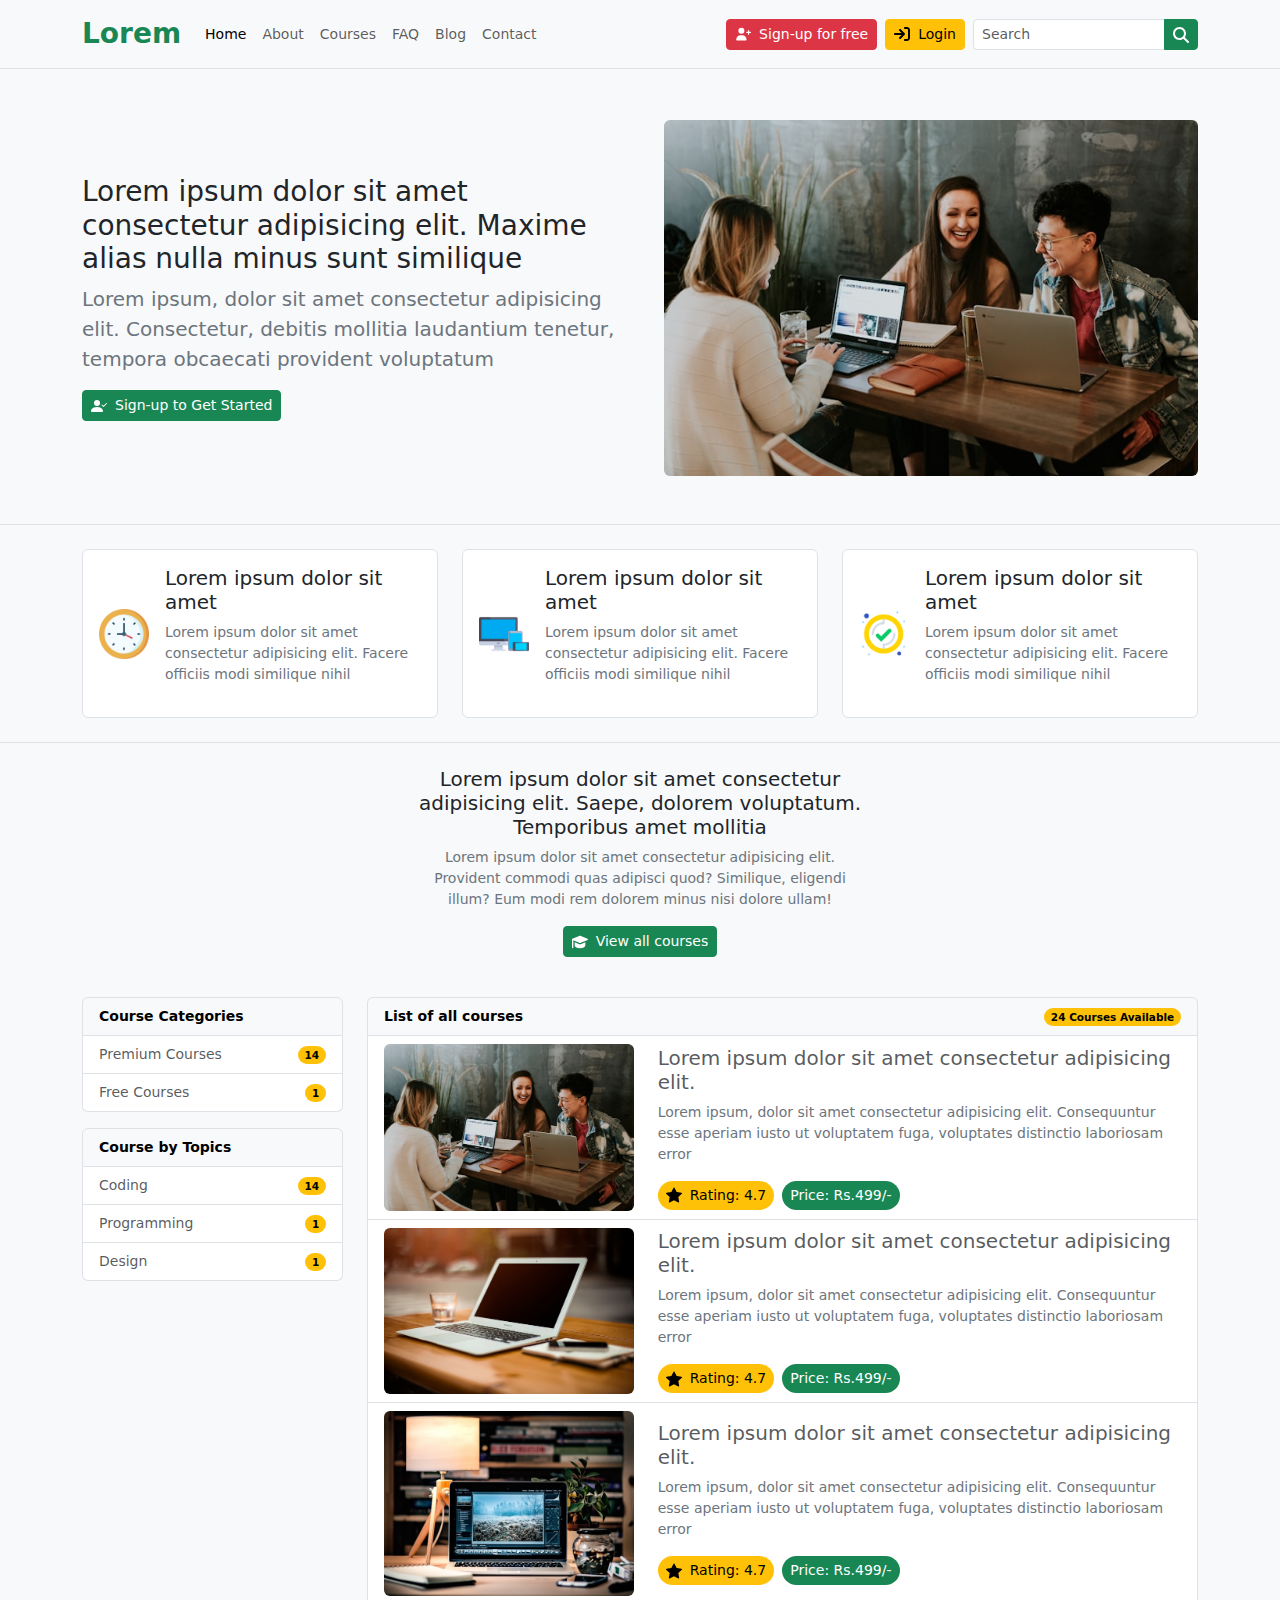
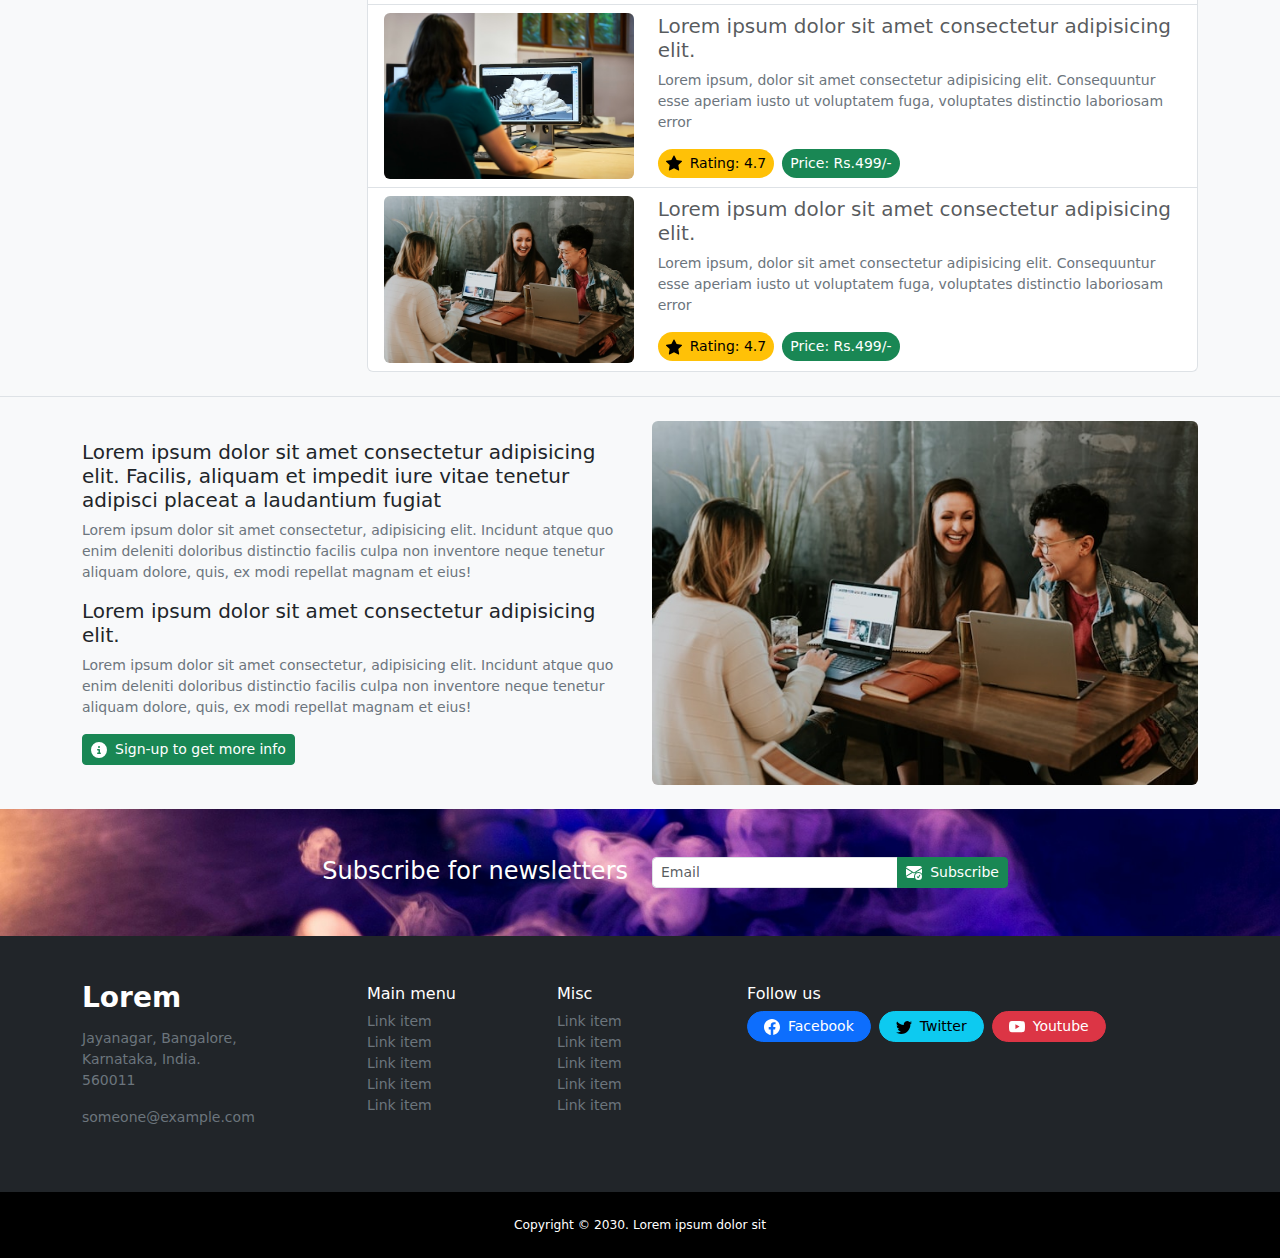
<file: index.html>
<!DOCTYPE html>
<html lang="en">
<head>
  <meta charset="UTF-8">
  <meta name="viewport" content="width=device-width, initial-scale=1.0">
  <link rel="stylesheet" href="./bootstrap/css/bootstrap.min.css">
  <link rel="stylesheet" href="./style.css">
  <script defer src="./bootstrap/js/bootstrap.bundle.min.js"></script>
  <title>Bootstrap project 00</title>
</head>
<body class="bg-light">
  <!-- navbar -->
  <nav class="navbar navbar-expand-lg bg-light border-bottom small fixed-top">
    <div class="container">
      <!-- navbar brand -->
      <a class="navbar-brand fw-bold text-success fs-3" href="#">
        Lorem
      </a>      
      <button class="navbar-toggler" type="button" data-bs-toggle="collapse" data-bs-target="#navbarSupportedContent" aria-controls="navbarSupportedContent" aria-expanded="false" aria-label="Toggle navigation">
        <span class="navbar-toggler-icon"></span>
      </button>
      <div class="collapse navbar-collapse" id="navbarSupportedContent">
        <!-- menu item -->
        <ul class="navbar-nav me-auto mb-2 mb-lg-0">
          <li class="nav-item">
            <a class="nav-link active" aria-current="page" href="./index.html">Home</a>
          </li>
          <li class="nav-item">
            <a class="nav-link" aria-current="page" href="./about.html">About</a>
          </li>
          <li class="nav-item">
            <a class="nav-link" aria-current="page" href="./courses.html">Courses</a>
          </li>
          <li class="nav-item">
            <a class="nav-link" aria-current="page" href="./faq.html">FAQ</a>
          </li>
          <li class="nav-item">
            <a class="nav-link" aria-current="page" href="./blog.html">Blog</a>
          </li>
          <li class="nav-item">
            <a class="nav-link" aria-current="page" href="./contact.html">Contact</a>
          </li>
        </ul>
        <!-- cta -->
        <div class="me-2 mb-2 mb-lg-0 d-flex gap-2 flex-column flex-md-row">
          <a href="#!" class="btn btn-danger btn-sm d-inline-flex justify-content-center align-items-center">
            <svg xmlns="http://www.w3.org/2000/svg" viewBox="0 0 640 512" width="16px" height="16px" class="me-2">
              <path fill="#ffffff" d="M136 128a120 120 0 1 1 240 0 120 120 0 1 1 -240 0zM48 482.3C48 383.8 127.8 304 226.3 304l59.4 0c98.5 0 178.3 79.8 178.3 178.3 0 16.4-13.3 29.7-29.7 29.7L77.7 512C61.3 512 48 498.7 48 482.3zM544 96c13.3 0 24 10.7 24 24l0 48 48 0c13.3 0 24 10.7 24 24s-10.7 24-24 24l-48 0 0 48c0 13.3-10.7 24-24 24s-24-10.7-24-24l0-48-48 0c-13.3 0-24-10.7-24-24s10.7-24 24-24l48 0 0-48c0-13.3 10.7-24 24-24z"/>
            </svg>                
            Sign-up for free
          </a>
          <a href="#!" class="btn btn-warning btn-sm d-inline-flex justify-content-center align-items-center">
            <svg xmlns="http://www.w3.org/2000/svg" viewBox="0 0 512 512" width="16px" height="16px" class="me-2">
              <path fill="#000000" d="M352 96l64 0c17.7 0 32 14.3 32 32l0 256c0 17.7-14.3 32-32 32l-64 0c-17.7 0-32 14.3-32 32s14.3 32 32 32l64 0c53 0 96-43 96-96l0-256c0-53-43-96-96-96l-64 0c-17.7 0-32 14.3-32 32s14.3 32 32 32zm-9.4 182.6c12.5-12.5 12.5-32.8 0-45.3l-128-128c-12.5-12.5-32.8-12.5-45.3 0s-12.5 32.8 0 45.3L242.7 224 32 224c-17.7 0-32 14.3-32 32s14.3 32 32 32l210.7 0-73.4 73.4c-12.5 12.5-12.5 32.8 0 45.3s32.8 12.5 45.3 0l128-128z"/>
            </svg>                
            Login
          </a>
        </div>
        <!-- search bar -->
        <form class="d-flex" role="search">
            <div class="input-group">
                <input class="form-control form-control-sm me-0" type="search" placeholder="Search" aria-label="Search"/>
                <button class="btn btn-sm btn-success" type="submit">
                <svg xmlns="http://www.w3.org/2000/svg" viewBox="0 0 512 512" width="16px" height="16px">          
                    <path fill="#ffffff" d="M416 208c0 45.9-14.9 88.3-40 122.7L502.6 457.4c12.5 12.5 12.5 32.8 0 45.3s-32.8 12.5-45.3 0L330.7 376C296.3 401.1 253.9 416 208 416 93.1 416 0 322.9 0 208S93.1 0 208 0 416 93.1 416 208zM208 352a144 144 0 1 0 0-288 144 144 0 1 0 0 288z"/>
                </svg>
                </button>
            </div>
        </form>
      </div>
    </div>
  </nav>
  <!-- Header -->
  <header class="pb-5 border-bottom">
    <div class="container">
      <div class="row gx-5 gy-3 align-items-center">
        <div class="col-md-6 ">
          <h1 class="fs-3 fw-normal">Lorem ipsum dolor sit amet consectetur adipisicing elit. Maxime alias nulla minus sunt similique</h1>
          <p class="fs-5 fw-light text-secondary">Lorem ipsum, dolor sit amet consectetur adipisicing elit. Consectetur, debitis mollitia laudantium tenetur, tempora obcaecati provident voluptatum</p>
          <a href="#!" class="btn btn-success btn-sm d-inline-flex justify-content-center align-items-center">
            <svg xmlns="http://www.w3.org/2000/svg" width="16" height="16" fill="currentColor" class="bi bi-person-check-fill me-2" viewBox="0 0 16 16">
                <path fill-rule="evenodd" d="M15.854 5.146a.5.5 0 0 1 0 .708l-3 3a.5.5 0 0 1-.708 0l-1.5-1.5a.5.5 0 0 1 .708-.708L12.5 7.793l2.646-2.647a.5.5 0 0 1 .708 0z"></path>
                <path d="M1 14s-1 0-1-1 1-4 6-4 6 3 6 4-1 1-1 1H1zm5-6a3 3 0 1 0 0-6 3 3 0 0 0 0 6z"></path>
            </svg>               
            Sign-up to Get Started
          </a>            
        </div>
        <div class="col-md-6">
          <div>
            <img class="rounded w-100" src="./img/main-header.jpg" alt="">
          </div>
        </div>

      </div>
    </div>
  </header>
  <main>
    <!-- site features -->
    <section class="py-4 border-bottom">
      <div class="container">
        <div class="row">
          <div class="col-md-4">
            <div class="feature-item bg-white border rounded p-3 d-flex align-items-center gap-3">
              <div>
                <img src="./img/clock.png" alt="">
              </div>
              <div>
                <h3 class="fs-5">Lorem ipsum dolor sit amet</h3>
                <p class="small text-secondary">Lorem ipsum dolor sit amet consectetur adipisicing elit. Facere officiis modi similique nihil</p>
              </div>
            </div>
          </div>
          <div class="col-md-4">
            <div class="feature-item bg-white border rounded p-3 d-flex align-items-center gap-3">
              <div>
                <img src="./img/responsive.png" alt="">
              </div>
              <div>
                <h3 class="fs-5">Lorem ipsum dolor sit amet</h3>
                <p class="small text-secondary">Lorem ipsum dolor sit amet consectetur adipisicing elit. Facere officiis modi similique nihil</p>
              </div>
            </div>
          </div>
          <div class="col-md-4">
            <div class="feature-item bg-white border rounded p-3 d-flex align-items-center gap-3">
              <div>
                <img src="./img/tick.png" alt="">
              </div>
              <div>
                <h3 class="fs-5">Lorem ipsum dolor sit amet</h3>
                <p class="small text-secondary">Lorem ipsum dolor sit amet consectetur adipisicing elit. Facere officiis modi similique nihil</p>
              </div>
            </div>
          </div>

        </div>
      </div>
    </section>
    <!-- course -->
    <section class="py-4 border-bottom">
      <div class="container">
        <!-- row top -->
        <div class="row justify-content-center">
          <div class="col-md-5">
            <div class="text-md-center">
              <h4 class="fs-5">Lorem ipsum dolor sit amet consectetur adipisicing elit. Saepe, dolorem voluptatum. Temporibus amet mollitia</h4>
              <p class="small text-secondary">Lorem ipsum dolor sit amet consectetur adipisicing elit. Provident commodi quas adipisci quod? Similique, eligendi illum? Eum modi rem dolorem minus nisi dolore ullam!</p>
              <a href="#!" class="btn btn-success btn-sm d-inline-flex justify-content-center align-items-center">
                <svg xmlns="http://www.w3.org/2000/svg" viewBox="0 0 576 512" width="16px" height="16px" class="me-2">          
                  <path fill="#ffffff" d="M48 195.8l209.2 86.1c9.8 4 20.2 6.1 30.8 6.1s21-2.1 30.8-6.1l242.4-99.8c9-3.7 14.8-12.4 14.8-22.1s-5.8-18.4-14.8-22.1L318.8 38.1C309 34.1 298.6 32 288 32s-21 2.1-30.8 6.1L14.8 137.9C5.8 141.6 0 150.3 0 160L0 456c0 13.3 10.7 24 24 24s24-10.7 24-24l0-260.2zm48 71.7L96 384c0 53 86 96 192 96s192-43 192-96l0-116.6-142.9 58.9c-15.6 6.4-32.2 9.7-49.1 9.7s-33.5-3.3-49.1-9.7L96 267.4z"/>
                </svg>              
                View all courses
              </a>              
            </div>
          </div>
        </div>
        <!-- row bottom -->
        <div class="row mt-4 gy-3">
          <div class="col-md-3">
            <div class="list-group small mb-3">
              <div class="list-group-item text-bg-light fw-bold">Course Categories</div>
              <a href="#!" class="list-group-item-action list-group-item d-flex justify-content-between align-items-center">
                Premium Courses
                <span class="badge text-bg-warning rounded-pill">14</span>
              </a>
              <a href="#!" class="list-group-item-action list-group-item d-flex justify-content-between align-items-center">
                Free Courses
                <span class="badge text-bg-warning rounded-pill">1</span>
              </a>
            </div>
            <div class="list-group small">
              <div class="list-group-item text-bg-light fw-bold">Course by Topics</div>
              <a href="#!" class="list-group-item-action list-group-item d-flex justify-content-between align-items-center">
                Coding
                <span class="badge text-bg-warning rounded-pill">14</span>
              </a>
              <a href="#!" class="list-group-item-action list-group-item d-flex justify-content-between align-items-center">
                Programming
                <span class="badge text-bg-warning rounded-pill">1</span>
              </a>
              <a href="#!" class="list-group-item-action list-group-item d-flex justify-content-between align-items-center">
                Design
                <span class="badge text-bg-warning rounded-pill">1</span>
              </a>
            </div>
          </div>
          <div class="col-md-9">
            <div class="list-group small">
              <div class="list-group-item text-bg-light fw-bold d-flex justify-content-between align-items-center">
                List of all courses
                <span class="badge text-bg-warning rounded-pill">24 Courses Available</span>
              </div>
              <!-- item 1 -->
              <a href="./single-course.html" class="list-group-item list-group-item-action">
                <div class="row align-items-center">
                  <div class="col-md-4">
                    <div>
                      <img src="./img/main-header.jpg" alt="" class="rounded img-fluid">
                    </div>
                  </div>
                  <div class="col-md-8">
                    <h5>Lorem ipsum dolor sit amet consectetur adipisicing elit.</h5>
                    <p class="text-secondary">Lorem ipsum, dolor sit amet consectetur adipisicing elit. 
                      Consequuntur esse aperiam iusto ut voluptatem fuga, voluptates distinctio laboriosam error
                    </p>
                    <div class="d-flex justify-content-start align-items-center gap-2">
                      <span class="rounded-pill text-bg-warning px-2 py-1 d-inline-flex align-items-center">
                        <svg xmlns="http://www.w3.org/2000/svg" width="16" height="16" fill="currentColor" class="bi bi-star-fill me-2" viewBox="0 0 16 16">
                          <path d="M3.612 15.443c-.386.198-.824-.149-.746-.592l.83-4.73L.173 6.765c-.329-.314-.158-.888.283-.95l4.898-.696L7.538.792c.197-.39.73-.39.927 0l2.184 4.327 4.898.696c.441.062.612.636.282.95l-3.522 3.356.83 4.73c.078.443-.36.79-.746.592L8 13.187l-4.389 2.256z"></path>
                        </svg>                        
                        Rating: 4.7
                      </span>
                      <span class="rounded-pill text-bg-success px-2 py-1">
                        Price: Rs.499/-
                      </span>
                    </div>
                  </div>
                </div>
              </a>              
              <!-- item 2 -->
              <a href="./single-course.html" class="list-group-item list-group-item-action">
                <div class="row align-items-center">
                  <div class="col-md-4">
                    <div>
                      <img src="./img/pic1.jpg" alt="" class="rounded img-fluid">
                    </div>
                  </div>
                  <div class="col-md-8">
                    <h5>Lorem ipsum dolor sit amet consectetur adipisicing elit.</h5>
                    <p class="text-secondary">Lorem ipsum, dolor sit amet consectetur adipisicing elit. 
                      Consequuntur esse aperiam iusto ut voluptatem fuga, voluptates distinctio laboriosam error
                    </p>
                    <div class="d-flex justify-content-start align-items-center gap-2">
                      <span class="rounded-pill text-bg-warning px-2 py-1 d-inline-flex align-items-center">
                        <svg xmlns="http://www.w3.org/2000/svg" width="16" height="16" fill="currentColor" class="bi bi-star-fill me-2" viewBox="0 0 16 16">
                          <path d="M3.612 15.443c-.386.198-.824-.149-.746-.592l.83-4.73L.173 6.765c-.329-.314-.158-.888.283-.95l4.898-.696L7.538.792c.197-.39.73-.39.927 0l2.184 4.327 4.898.696c.441.062.612.636.282.95l-3.522 3.356.83 4.73c.078.443-.36.79-.746.592L8 13.187l-4.389 2.256z"></path>
                        </svg>                        
                        Rating: 4.7
                      </span>
                      <span class="rounded-pill text-bg-success px-2 py-1">
                        Price: Rs.499/-
                      </span>
                    </div>
                  </div>
                </div>
              </a>              
              <!-- item 3 -->
              <a href="./single-course.html" class="list-group-item list-group-item-action">
                <div class="row align-items-center">
                  <div class="col-md-4">
                    <div>
                      <img src="./img/pic2.jpg" alt="" class="rounded img-fluid">
                    </div>
                  </div>
                  <div class="col-md-8">
                    <h5>Lorem ipsum dolor sit amet consectetur adipisicing elit.</h5>
                    <p class="text-secondary">Lorem ipsum, dolor sit amet consectetur adipisicing elit. 
                      Consequuntur esse aperiam iusto ut voluptatem fuga, voluptates distinctio laboriosam error
                    </p>
                    <div class="d-flex justify-content-start align-items-center gap-2">
                      <span class="rounded-pill text-bg-warning px-2 py-1 d-inline-flex align-items-center">
                        <svg xmlns="http://www.w3.org/2000/svg" width="16" height="16" fill="currentColor" class="bi bi-star-fill me-2" viewBox="0 0 16 16">
                          <path d="M3.612 15.443c-.386.198-.824-.149-.746-.592l.83-4.73L.173 6.765c-.329-.314-.158-.888.283-.95l4.898-.696L7.538.792c.197-.39.73-.39.927 0l2.184 4.327 4.898.696c.441.062.612.636.282.95l-3.522 3.356.83 4.73c.078.443-.36.79-.746.592L8 13.187l-4.389 2.256z"></path>
                        </svg>                        
                        Rating: 4.7
                      </span>
                      <span class="rounded-pill text-bg-success px-2 py-1">
                        Price: Rs.499/-
                      </span>
                    </div>
                  </div>
                </div>
              </a>              
              <!-- item 4 -->
              <a href="./single-course.html" class="list-group-item list-group-item-action">
                <div class="row align-items-center">
                  <div class="col-md-4">
                    <div>
                      <img src="./img/pic3.jpg" alt="" class="rounded img-fluid">
                    </div>
                  </div>
                  <div class="col-md-8">
                    <h5>Lorem ipsum dolor sit amet consectetur adipisicing elit.</h5>
                    <p class="text-secondary">Lorem ipsum, dolor sit amet consectetur adipisicing elit. 
                      Consequuntur esse aperiam iusto ut voluptatem fuga, voluptates distinctio laboriosam error
                    </p>
                    <div class="d-flex justify-content-start align-items-center gap-2">
                      <span class="rounded-pill text-bg-warning px-2 py-1 d-inline-flex align-items-center">
                        <svg xmlns="http://www.w3.org/2000/svg" width="16" height="16" fill="currentColor" class="bi bi-star-fill me-2" viewBox="0 0 16 16">
                          <path d="M3.612 15.443c-.386.198-.824-.149-.746-.592l.83-4.73L.173 6.765c-.329-.314-.158-.888.283-.95l4.898-.696L7.538.792c.197-.39.73-.39.927 0l2.184 4.327 4.898.696c.441.062.612.636.282.95l-3.522 3.356.83 4.73c.078.443-.36.79-.746.592L8 13.187l-4.389 2.256z"></path>
                        </svg>                        
                        Rating: 4.7
                      </span>
                      <span class="rounded-pill text-bg-success px-2 py-1">
                        Price: Rs.499/-
                      </span>
                    </div>
                  </div>
                </div>
              </a>              
              <!-- item 5 -->
              <a href="./single-course.html" class="list-group-item list-group-item-action">
                <div class="row align-items-center">
                  <div class="col-md-4">
                    <div>
                      <img src="./img/main-header.jpg" alt="" class="rounded img-fluid">
                    </div>
                  </div>
                  <div class="col-md-8">
                    <h5>Lorem ipsum dolor sit amet consectetur adipisicing elit.</h5>
                    <p class="text-secondary">Lorem ipsum, dolor sit amet consectetur adipisicing elit. 
                      Consequuntur esse aperiam iusto ut voluptatem fuga, voluptates distinctio laboriosam error
                    </p>
                    <div class="d-flex justify-content-start align-items-center gap-2">
                      <span class="rounded-pill text-bg-warning px-2 py-1 d-inline-flex align-items-center">
                        <svg xmlns="http://www.w3.org/2000/svg" width="16" height="16" fill="currentColor" class="bi bi-star-fill me-2" viewBox="0 0 16 16">
                          <path d="M3.612 15.443c-.386.198-.824-.149-.746-.592l.83-4.73L.173 6.765c-.329-.314-.158-.888.283-.95l4.898-.696L7.538.792c.197-.39.73-.39.927 0l2.184 4.327 4.898.696c.441.062.612.636.282.95l-3.522 3.356.83 4.73c.078.443-.36.79-.746.592L8 13.187l-4.389 2.256z"></path>
                        </svg>                        
                        Rating: 4.7
                      </span>
                      <span class="rounded-pill text-bg-success px-2 py-1">
                        Price: Rs.499/-
                      </span>
                    </div>
                  </div>
                </div>
              </a>              
            </div>
          </div>
        </div>
      </div>
    </section>
    <!-- other -->
    <section class="py-4">
      <div class="container">
        <div class="row align-items-center gy-3">
          <div class="col-md-6">
            <h2 class="fs-5">Lorem ipsum dolor sit amet consectetur adipisicing elit. Facilis, aliquam et impedit iure vitae tenetur adipisci placeat a laudantium fugiat</h2>
            <p class="small text-secondary">Lorem ipsum dolor sit amet consectetur, adipisicing elit. Incidunt atque quo enim deleniti doloribus distinctio facilis culpa non inventore neque tenetur aliquam dolore, quis, ex modi repellat magnam et eius!</p>
            <h2 class="fs-5">Lorem ipsum dolor sit amet consectetur adipisicing elit.</h2>
            <p class="small text-secondary">Lorem ipsum dolor sit amet consectetur, adipisicing elit. Incidunt atque quo enim deleniti doloribus distinctio facilis culpa non inventore neque tenetur aliquam dolore, quis, ex modi repellat magnam et eius!</p>
            <a href="#!" class="btn btn-sm btn-success d-inline-flex align-items-center gap-2">
              <svg xmlns="http://www.w3.org/2000/svg" viewBox="0 0 512 512" width="16px" height="16px">          
                <path fill="#ffffff" d="M256 512a256 256 0 1 0 0-512 256 256 0 1 0 0 512zM224 160a32 32 0 1 1 64 0 32 32 0 1 1 -64 0zm-8 64l48 0c13.3 0 24 10.7 24 24l0 88 8 0c13.3 0 24 10.7 24 24s-10.7 24-24 24l-80 0c-13.3 0-24-10.7-24-24s10.7-24 24-24l24 0 0-64-24 0c-13.3 0-24-10.7-24-24s10.7-24 24-24z"/>
              </svg>
              Sign-up to get more info
            </a>
          </div>
          <div class="col-md-6">
            <div>
              <img src="./img/main-header.jpg" alt="" class="rounded w-100">
            </div>
          </div>
        </div>
      </div>
    </section>
    <!-- subscribe -->
    <section class="subscribe py-5">
      <div class="container">
        <div class="row justify-content-center gy-3">
          <div class="col-md-4">
              <h5 class="mb-0 text-center fs-4 fw-light text-white text-md-end">Subscribe for newsletters</h5>
          </div>
          <div class="col-md-4">
            <form class="d-flex">
                <div class="input-group">
                    <input class="form-control form-control-sm" type="email" placeholder="Email"/>
                    <button class="btn btn-sm btn-success d-inline-flex align-items-center" type="submit">
                    <svg xmlns="http://www.w3.org/2000/svg" width="16" height="16" fill="currentColor" class="me-2 bi bi-envelope-check-fill" viewBox="0 0 16 16">
                        <path d="M.05 3.555A2 2 0 0 1 2 2h12a2 2 0 0 1 1.95 1.555L8 8.414.05 3.555ZM0 4.697v7.104l5.803-3.558L0 4.697ZM6.761 8.83l-6.57 4.026A2 2 0 0 0 2 14h6.256A4.493 4.493 0 0 1 8 12.5a4.49 4.49 0 0 1 1.606-3.446l-.367-.225L8 9.586l-1.239-.757ZM16 4.697v4.974A4.491 4.491 0 0 0 12.5 8a4.49 4.49 0 0 0-1.965.45l-.338-.207L16 4.697Z"></path>
                        <path d="M16 12.5a3.5 3.5 0 1 1-7 0 3.5 3.5 0 0 1 7 0Zm-1.993-1.679a.5.5 0 0 0-.686.172l-1.17 1.95-.547-.547a.5.5 0 0 0-.708.708l.774.773a.75.75 0 0 0 1.174-.144l1.335-2.226a.5.5 0 0 0-.172-.686Z"></path>
                    </svg>
                    Subscribe
                    </button>
                </div>
            </form>            
          </div>
        </div>
      </div>
    </section>
  </main>
  <!-- Footer -->
  <footer>
    <div class="py-5 text-bg-dark">
      <div class="container">
        <!-- contact -->
        <div class="row">
          <div class="col-md-3">
            <a class="navbar-brand fw-bold d-block fs-3 lh-1 mb-3" href="#">
              Lorem
            </a> 
            <address class="small text-secondary">
              Jayanagar, Bangalore,<br>
              Karnataka, India.<br>
              560011
            </address>
            <p class="small text-secondary">someone@example.com</p>
          </div>
          <div class="col-md-2">
            <h6>Main menu</h6>
            <ul class="list-unstyled small">
              <li><a class="text-decoration-none text-secondary" href="#!">Link item</a></li>
              <li><a class="text-decoration-none text-secondary" href="#!">Link item</a></li>
              <li><a class="text-decoration-none text-secondary" href="#!">Link item</a></li>
              <li><a class="text-decoration-none text-secondary" href="#!">Link item</a></li>
              <li><a class="text-decoration-none text-secondary" href="#!">Link item</a></li>
            </ul>
          </div>
          <div class="col-md-2">
            <h6>Misc</h6>
            <ul class="list-unstyled small">
              <li><a class="text-decoration-none text-secondary" href="#!">Link item</a></li>
              <li><a class="text-decoration-none text-secondary" href="#!">Link item</a></li>
              <li><a class="text-decoration-none text-secondary" href="#!">Link item</a></li>
              <li><a class="text-decoration-none text-secondary" href="#!">Link item</a></li>
              <li><a class="text-decoration-none text-secondary" href="#!">Link item</a></li>
            </ul>
          </div>
          <div class="col-md-5">
            <h6>Follow us</h6>
            <div class="d-inline-flex gap-2 flex-wrap">
              <a href="#!" class="px-md-3 btn-sm btn btn-primary rounded-pill d-inline-flex align-items-center">
                <svg xmlns="http://www.w3.org/2000/svg" width="16" height="16" fill="currentColor" class="bi bi-facebook me-md-2" viewBox="0 0 16 16">
                  <path d="M16 8.049c0-4.446-3.582-8.05-8-8.05C3.58 0-.002 3.603-.002 8.05c0 4.017 2.926 7.347 6.75 7.951v-5.625h-2.03V8.05H6.75V6.275c0-2.017 1.195-3.131 3.022-3.131.876 0 1.791.157 1.791.157v1.98h-1.009c-.993 0-1.303.621-1.303 1.258v1.51h2.218l-.354 2.326H9.25V16c3.824-.604 6.75-3.934 6.75-7.951z"></path>
                </svg> 
                <span class="d-none d-md-inline">Facebook</span>          
              </a>
              <a href="#!" class="px-md-3 btn-sm btn btn-info rounded-pill d-inline-flex align-items-center">
                <svg xmlns="http://www.w3.org/2000/svg" width="16" height="16" fill="currentColor" class="bi bi-twitter me-md-2" viewBox="0 0 16 16">
                  <path d="M5.026 15c6.038 0 9.341-5.003 9.341-9.334 0-.14 0-.282-.006-.422A6.685 6.685 0 0 0 16 3.542a6.658 6.658 0 0 1-1.889.518 3.301 3.301 0 0 0 1.447-1.817 6.533 6.533 0 0 1-2.087.793A3.286 3.286 0 0 0 7.875 6.03a9.325 9.325 0 0 1-6.767-3.429 3.289 3.289 0 0 0 1.018 4.382A3.323 3.323 0 0 1 .64 6.575v.045a3.288 3.288 0 0 0 2.632 3.218 3.203 3.203 0 0 1-.865.115 3.23 3.23 0 0 1-.614-.057 3.283 3.283 0 0 0 3.067 2.277A6.588 6.588 0 0 1 .78 13.58a6.32 6.32 0 0 1-.78-.045A9.344 9.344 0 0 0 5.026 15z"></path>
                </svg>
                <span class="d-none d-md-inline">Twitter</span>          
              </a>
              <a href="#!" class="px-md-3 btn-sm btn btn-danger rounded-pill d-inline-flex align-items-center">
                <svg xmlns="http://www.w3.org/2000/svg" width="16" height="16" fill="currentColor" class="bi bi-youtube me-md-2" viewBox="0 0 16 16">
                  <path d="M8.051 1.999h.089c.822.003 4.987.033 6.11.335a2.01 2.01 0 0 1 1.415 1.42c.101.38.172.883.22 1.402l.01.104.022.26.008.104c.065.914.073 1.77.074 1.957v.075c-.001.194-.01 1.108-.082 2.06l-.008.105-.009.104c-.05.572-.124 1.14-.235 1.558a2.007 2.007 0 0 1-1.415 1.42c-1.16.312-5.569.334-6.18.335h-.142c-.309 0-1.587-.006-2.927-.052l-.17-.006-.087-.004-.171-.007-.171-.007c-1.11-.049-2.167-.128-2.654-.26a2.007 2.007 0 0 1-1.415-1.419c-.111-.417-.185-.986-.235-1.558L.09 9.82l-.008-.104A31.4 31.4 0 0 1 0 7.68v-.123c.002-.215.01-.958.064-1.778l.007-.103.003-.052.008-.104.022-.26.01-.104c.048-.519.119-1.023.22-1.402a2.007 2.007 0 0 1 1.415-1.42c.487-.13 1.544-.21 2.654-.26l.17-.007.172-.006.086-.003.171-.007A99.788 99.788 0 0 1 7.858 2h.193zM6.4 5.209v4.818l4.157-2.408L6.4 5.209z"></path>
                </svg>
                <span class="d-none d-md-inline">Youtube</span>          
              </a>
            </div>
          </div>
        </div>
      </div>
    </div>
      <!-- copyright -->
    <div class="copyright">
      <div class="container">
        <div class="row text-center text-white py-4 small">
          <p class="mb-0 small">Copyright © 2030. Lorem ipsum dolor sit</p>
        </div>      
      </div>
    </div>
    <!-- mobile padding -->
    <div class="pt-5 pb-3 d-block d-md-none" style="background-color: black;"></div>
    <!-- sticky footer -->
    <div class="d-block d-md-none d-flex justify-content-center py-3 fixed-bottom blur-filter">
      <a href="" class="btn btn-sm btn-warning rounded-pill fw-bold px-3 d-inline-flex align-items-center">
        <svg xmlns="http://www.w3.org/2000/svg" width="16" height="16" fill="currentColor" class="bi bi-person-check-fill me-2" viewBox="0 0 16 16">
          <path fill-rule="evenodd" d="M15.854 5.146a.5.5 0 0 1 0 .708l-3 3a.5.5 0 0 1-.708 0l-1.5-1.5a.5.5 0 0 1 .708-.708L12.5 7.793l2.646-2.647a.5.5 0 0 1 .708 0z"></path>
          <path d="M1 14s-1 0-1-1 1-4 6-4 6 3 6 4-1 1-1 1H1zm5-6a3 3 0 1 0 0-6 3 3 0 0 0 0 6z"></path>
        </svg>
        Sign-up for free
      </a>
    </div>
  </footer>
</body>
</html>
</file>
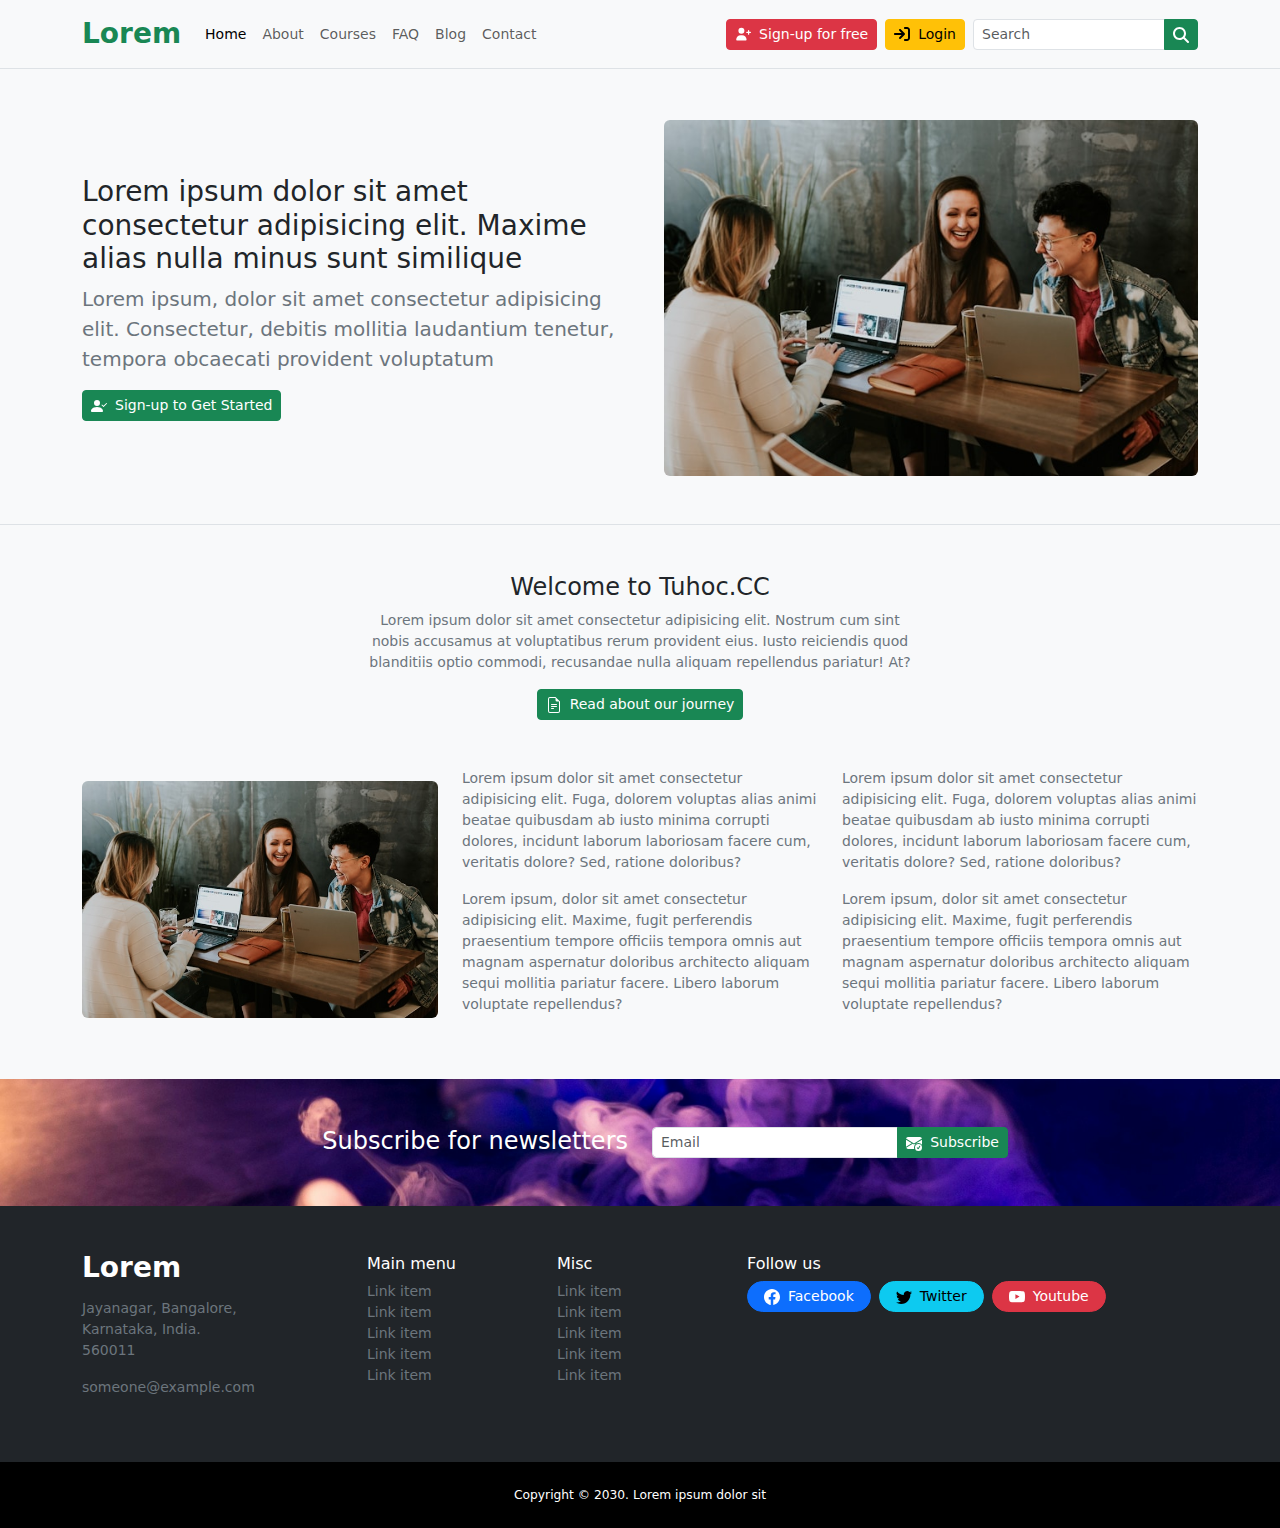
<file: about.html>
<!DOCTYPE html>
<html lang="en">
<head>
  <meta charset="UTF-8">
  <meta name="viewport" content="width=device-width, initial-scale=1.0">
  <link rel="stylesheet" href="./bootstrap/css/bootstrap.min.css">
  <link rel="stylesheet" href="./style.css">
  <script defer src="./bootstrap/js/bootstrap.bundle.min.js"></script>
  <title>Bootstrap project 00</title>
</head>
<body class="bg-light">
  <nav class="navbar navbar-expand-lg bg-light border-bottom small fixed-top">
    <div class="container">
      <!-- navbar brand -->
      <a class="navbar-brand fw-bold text-success fs-3" href="#">
        Lorem
      </a>      
      <button class="navbar-toggler" type="button" data-bs-toggle="collapse" data-bs-target="#navbarSupportedContent" aria-controls="navbarSupportedContent" aria-expanded="false" aria-label="Toggle navigation">
        <span class="navbar-toggler-icon"></span>
      </button>
      <div class="collapse navbar-collapse" id="navbarSupportedContent">
        <!-- menu item -->
        <ul class="navbar-nav me-auto mb-2 mb-lg-0">
          <li class="nav-item">
            <a class="nav-link active" aria-current="page" href="./index.html">Home</a>
          </li>
          <li class="nav-item">
            <a class="nav-link" aria-current="page" href="./about.html">About</a>
          </li>
          <li class="nav-item">
            <a class="nav-link" aria-current="page" href="./courses.html">Courses</a>
          </li>
          <li class="nav-item">
            <a class="nav-link" aria-current="page" href="./faq.html">FAQ</a>
          </li>
          <li class="nav-item">
            <a class="nav-link" aria-current="page" href="./blog.html">Blog</a>
          </li>
          <li class="nav-item">
            <a class="nav-link" aria-current="page" href="./contact.html">Contact</a>
          </li>
        </ul>
        <!-- cta -->
        <div class="me-2 mb-2 mb-lg-0 d-flex gap-2 flex-column flex-md-row">
          <a href="#!" class="btn btn-danger btn-sm d-inline-flex justify-content-center align-items-center">
            <svg xmlns="http://www.w3.org/2000/svg" viewBox="0 0 640 512" width="16px" height="16px" class="me-2">
              <path fill="#ffffff" d="M136 128a120 120 0 1 1 240 0 120 120 0 1 1 -240 0zM48 482.3C48 383.8 127.8 304 226.3 304l59.4 0c98.5 0 178.3 79.8 178.3 178.3 0 16.4-13.3 29.7-29.7 29.7L77.7 512C61.3 512 48 498.7 48 482.3zM544 96c13.3 0 24 10.7 24 24l0 48 48 0c13.3 0 24 10.7 24 24s-10.7 24-24 24l-48 0 0 48c0 13.3-10.7 24-24 24s-24-10.7-24-24l0-48-48 0c-13.3 0-24-10.7-24-24s10.7-24 24-24l48 0 0-48c0-13.3 10.7-24 24-24z"/>
            </svg>                
            Sign-up for free
          </a>
          <a href="#!" class="btn btn-warning btn-sm d-inline-flex justify-content-center align-items-center">
            <svg xmlns="http://www.w3.org/2000/svg" viewBox="0 0 512 512" width="16px" height="16px" class="me-2">
              <path fill="#000000" d="M352 96l64 0c17.7 0 32 14.3 32 32l0 256c0 17.7-14.3 32-32 32l-64 0c-17.7 0-32 14.3-32 32s14.3 32 32 32l64 0c53 0 96-43 96-96l0-256c0-53-43-96-96-96l-64 0c-17.7 0-32 14.3-32 32s14.3 32 32 32zm-9.4 182.6c12.5-12.5 12.5-32.8 0-45.3l-128-128c-12.5-12.5-32.8-12.5-45.3 0s-12.5 32.8 0 45.3L242.7 224 32 224c-17.7 0-32 14.3-32 32s14.3 32 32 32l210.7 0-73.4 73.4c-12.5 12.5-12.5 32.8 0 45.3s32.8 12.5 45.3 0l128-128z"/>
            </svg>                
            Login
          </a>
        </div>
        <!-- search bar -->
        <form class="d-flex" role="search">
            <div class="input-group">
                <input class="form-control form-control-sm me-0" type="search" placeholder="Search" aria-label="Search"/>
                <button class="btn btn-sm btn-success" type="submit">
                <svg xmlns="http://www.w3.org/2000/svg" viewBox="0 0 512 512" width="16px" height="16px">          
                    <path fill="#ffffff" d="M416 208c0 45.9-14.9 88.3-40 122.7L502.6 457.4c12.5 12.5 12.5 32.8 0 45.3s-32.8 12.5-45.3 0L330.7 376C296.3 401.1 253.9 416 208 416 93.1 416 0 322.9 0 208S93.1 0 208 0 416 93.1 416 208zM208 352a144 144 0 1 0 0-288 144 144 0 1 0 0 288z"/>
                </svg>
                </button>
            </div>
        </form>
      </div>
    </div>
  </nav>
  <header class="border-bottom pb-5">
    <div class="container">
        <div class="row align-items-center gx-5 gy-3">
            <div class="col-md-6">
                <h1 class="fs-3 fw-normal">Lorem ipsum dolor sit amet consectetur adipisicing elit. Maxime alias nulla minus sunt similique</h1>
                <p class="fs-5 fw-light text-secondary">Lorem ipsum, dolor sit amet consectetur adipisicing elit. Consectetur, debitis mollitia laudantium tenetur, tempora obcaecati provident voluptatum</p>
                <a href="#!" class="btn btn-success btn-sm d-inline-flex justify-content-center align-items-center">
                    <svg xmlns="http://www.w3.org/2000/svg" width="16" height="16" fill="currentColor" class="bi bi-person-check-fill me-2" viewBox="0 0 16 16">
                        <path fill-rule="evenodd" d="M15.854 5.146a.5.5 0 0 1 0 .708l-3 3a.5.5 0 0 1-.708 0l-1.5-1.5a.5.5 0 0 1 .708-.708L12.5 7.793l2.646-2.647a.5.5 0 0 1 .708 0z"></path>
                        <path d="M1 14s-1 0-1-1 1-4 6-4 6 3 6 4-1 1-1 1H1zm5-6a3 3 0 1 0 0-6 3 3 0 0 0 0 6z"></path>
                    </svg>               
                    Sign-up to Get Started
                </a>                   
            </div>
            <div class="col-md-6">
                <img src="./img/main-header.jpg" alt="" class="rounded img-fluid">
            </div>
        </div>
    </div>
  </header>
  <main>
    <section class="py-5">
        <div class="container">
            <div class="row justify-content-center">
                <div class="col-md-6 text-center">
                    <h2 class="fs-4 fw-normal">Welcome to Tuhoc.CC</h2>
                    <p class="text-secondary small">Lorem ipsum dolor sit amet consectetur adipisicing elit. 
                        Nostrum cum sint nobis accusamus at voluptatibus rerum provident eius. 
                        Iusto reiciendis quod blanditiis optio commodi, recusandae nulla aliquam repellendus pariatur! At?
                    </p>
                    <a href="#!" class="btn btn-success btn-sm d-inline-flex justify-content-center align-items-center">
                        <svg xmlns="http://www.w3.org/2000/svg" width="16" height="16" fill="currentColor" class="bi bi-file-earmark-text me-2" viewBox="0 0 16 16">
                            <path d="M5.5 7a.5.5 0 0 0 0 1h5a.5.5 0 0 0 0-1h-5zM5 9.5a.5.5 0 0 1 .5-.5h5a.5.5 0 0 1 0 1h-5a.5.5 0 0 1-.5-.5zm0 2a.5.5 0 0 1 .5-.5h2a.5.5 0 0 1 0 1h-2a.5.5 0 0 1-.5-.5z"></path>
                            <path d="M9.5 0H4a2 2 0 0 0-2 2v12a2 2 0 0 0 2 2h8a2 2 0 0 0 2-2V4.5L9.5 0zm0 1v2A1.5 1.5 0 0 0 11 4.5h2V14a1 1 0 0 1-1 1H4a1 1 0 0 1-1-1V2a1 1 0 0 1 1-1h5.5z"></path>
                        </svg>               
                        Read about our journey
                    </a> 
                </div>
            </div>  
            <div class="row gy-4 align-items-center mt-4">
                <div class="col-md-4">
                    <img src="./img/main-header.jpg" alt="" class="img-fluid rounded">
                </div>
                <div class="col-md-4">
                    <p class="text-secondary small">Lorem ipsum dolor sit amet consectetur adipisicing elit. 
                        Fuga, dolorem voluptas alias animi beatae quibusdam ab iusto minima corrupti dolores, 
                        incidunt laborum laboriosam facere cum, veritatis dolore? Sed, ratione doloribus?
                    </p>
                    <p class="text-secondary small">Lorem ipsum, dolor sit amet consectetur adipisicing elit. 
                        Maxime, fugit perferendis praesentium tempore officiis tempora omnis aut magnam aspernatur 
                        doloribus architecto aliquam sequi mollitia pariatur facere. Libero laborum voluptate repellendus?
                    </p>
                </div>
                <div class="col-md-4">
                    <p class="text-secondary small">Lorem ipsum dolor sit amet consectetur adipisicing elit. 
                        Fuga, dolorem voluptas alias animi beatae quibusdam ab iusto minima corrupti dolores, 
                        incidunt laborum laboriosam facere cum, veritatis dolore? Sed, ratione doloribus?
                    </p>
                    <p class="text-secondary small">Lorem ipsum, dolor sit amet consectetur adipisicing elit. 
                        Maxime, fugit perferendis praesentium tempore officiis tempora omnis aut magnam aspernatur 
                        doloribus architecto aliquam sequi mollitia pariatur facere. Libero laborum voluptate repellendus?
                    </p>
                </div>
            </div>          
        </div>
    </section>
    <section class="subscribe py-5">
      <div class="container">
        <div class="row justify-content-center gy-3">
          <div class="col-md-4">
              <h5 class="mb-0 text-center fs-4 fw-light text-white text-md-end">Subscribe for newsletters</h5>
          </div>
          <div class="col-md-4">
            <form class="d-flex">
                <div class="input-group">
                    <input class="form-control form-control-sm" type="email" placeholder="Email"/>
                    <button class="btn btn-sm btn-success d-inline-flex align-items-center" type="submit">
                    <svg xmlns="http://www.w3.org/2000/svg" width="16" height="16" fill="currentColor" class="me-2 bi bi-envelope-check-fill" viewBox="0 0 16 16">
                        <path d="M.05 3.555A2 2 0 0 1 2 2h12a2 2 0 0 1 1.95 1.555L8 8.414.05 3.555ZM0 4.697v7.104l5.803-3.558L0 4.697ZM6.761 8.83l-6.57 4.026A2 2 0 0 0 2 14h6.256A4.493 4.493 0 0 1 8 12.5a4.49 4.49 0 0 1 1.606-3.446l-.367-.225L8 9.586l-1.239-.757ZM16 4.697v4.974A4.491 4.491 0 0 0 12.5 8a4.49 4.49 0 0 0-1.965.45l-.338-.207L16 4.697Z"></path>
                        <path d="M16 12.5a3.5 3.5 0 1 1-7 0 3.5 3.5 0 0 1 7 0Zm-1.993-1.679a.5.5 0 0 0-.686.172l-1.17 1.95-.547-.547a.5.5 0 0 0-.708.708l.774.773a.75.75 0 0 0 1.174-.144l1.335-2.226a.5.5 0 0 0-.172-.686Z"></path>
                    </svg>
                    Subscribe
                    </button>
                </div>
            </form>             
          </div>
        </div>
      </div>
    </section>
  </main>
  <footer>
    <div class="py-5 text-bg-dark">
      <div class="container">
        <!-- contact -->
        <div class="row">
          <div class="col-md-3">
            <a class="navbar-brand fw-bold d-block fs-3 lh-1 mb-3" href="#">
              Lorem
            </a> 
            <address class="small text-secondary">
              Jayanagar, Bangalore,<br>
              Karnataka, India.<br>
              560011
            </address>
            <p class="small text-secondary">someone@example.com</p>
          </div>
          <div class="col-md-2">
            <h6>Main menu</h6>
            <ul class="list-unstyled small">
              <li><a class="text-decoration-none text-secondary" href="#!">Link item</a></li>
              <li><a class="text-decoration-none text-secondary" href="#!">Link item</a></li>
              <li><a class="text-decoration-none text-secondary" href="#!">Link item</a></li>
              <li><a class="text-decoration-none text-secondary" href="#!">Link item</a></li>
              <li><a class="text-decoration-none text-secondary" href="#!">Link item</a></li>
            </ul>
          </div>
          <div class="col-md-2">
            <h6>Misc</h6>
            <ul class="list-unstyled small">
              <li><a class="text-decoration-none text-secondary" href="#!">Link item</a></li>
              <li><a class="text-decoration-none text-secondary" href="#!">Link item</a></li>
              <li><a class="text-decoration-none text-secondary" href="#!">Link item</a></li>
              <li><a class="text-decoration-none text-secondary" href="#!">Link item</a></li>
              <li><a class="text-decoration-none text-secondary" href="#!">Link item</a></li>
            </ul>
          </div>
          <div class="col-md-5">
            <h6>Follow us</h6>
            <div class="d-inline-flex gap-2 flex-wrap">
              <a href="#!" class="px-md-3 btn-sm btn btn-primary rounded-pill d-inline-flex align-items-center">
                <svg xmlns="http://www.w3.org/2000/svg" width="16" height="16" fill="currentColor" class="bi bi-facebook me-md-2" viewBox="0 0 16 16">
                  <path d="M16 8.049c0-4.446-3.582-8.05-8-8.05C3.58 0-.002 3.603-.002 8.05c0 4.017 2.926 7.347 6.75 7.951v-5.625h-2.03V8.05H6.75V6.275c0-2.017 1.195-3.131 3.022-3.131.876 0 1.791.157 1.791.157v1.98h-1.009c-.993 0-1.303.621-1.303 1.258v1.51h2.218l-.354 2.326H9.25V16c3.824-.604 6.75-3.934 6.75-7.951z"></path>
                </svg> 
                <span class="d-none d-md-inline">Facebook</span>          
              </a>
              <a href="#!" class="px-md-3 btn-sm btn btn-info rounded-pill d-inline-flex align-items-center">
                <svg xmlns="http://www.w3.org/2000/svg" width="16" height="16" fill="currentColor" class="bi bi-twitter me-md-2" viewBox="0 0 16 16">
                  <path d="M5.026 15c6.038 0 9.341-5.003 9.341-9.334 0-.14 0-.282-.006-.422A6.685 6.685 0 0 0 16 3.542a6.658 6.658 0 0 1-1.889.518 3.301 3.301 0 0 0 1.447-1.817 6.533 6.533 0 0 1-2.087.793A3.286 3.286 0 0 0 7.875 6.03a9.325 9.325 0 0 1-6.767-3.429 3.289 3.289 0 0 0 1.018 4.382A3.323 3.323 0 0 1 .64 6.575v.045a3.288 3.288 0 0 0 2.632 3.218 3.203 3.203 0 0 1-.865.115 3.23 3.23 0 0 1-.614-.057 3.283 3.283 0 0 0 3.067 2.277A6.588 6.588 0 0 1 .78 13.58a6.32 6.32 0 0 1-.78-.045A9.344 9.344 0 0 0 5.026 15z"></path>
                </svg>
                <span class="d-none d-md-inline">Twitter</span>          
              </a>
              <a href="#!" class="px-md-3 btn-sm btn btn-danger rounded-pill d-inline-flex align-items-center">
                <svg xmlns="http://www.w3.org/2000/svg" width="16" height="16" fill="currentColor" class="bi bi-youtube me-md-2" viewBox="0 0 16 16">
                  <path d="M8.051 1.999h.089c.822.003 4.987.033 6.11.335a2.01 2.01 0 0 1 1.415 1.42c.101.38.172.883.22 1.402l.01.104.022.26.008.104c.065.914.073 1.77.074 1.957v.075c-.001.194-.01 1.108-.082 2.06l-.008.105-.009.104c-.05.572-.124 1.14-.235 1.558a2.007 2.007 0 0 1-1.415 1.42c-1.16.312-5.569.334-6.18.335h-.142c-.309 0-1.587-.006-2.927-.052l-.17-.006-.087-.004-.171-.007-.171-.007c-1.11-.049-2.167-.128-2.654-.26a2.007 2.007 0 0 1-1.415-1.419c-.111-.417-.185-.986-.235-1.558L.09 9.82l-.008-.104A31.4 31.4 0 0 1 0 7.68v-.123c.002-.215.01-.958.064-1.778l.007-.103.003-.052.008-.104.022-.26.01-.104c.048-.519.119-1.023.22-1.402a2.007 2.007 0 0 1 1.415-1.42c.487-.13 1.544-.21 2.654-.26l.17-.007.172-.006.086-.003.171-.007A99.788 99.788 0 0 1 7.858 2h.193zM6.4 5.209v4.818l4.157-2.408L6.4 5.209z"></path>
                </svg>
                <span class="d-none d-md-inline">Youtube</span>          
              </a>
            </div>
          </div>
        </div>
      </div>
    </div>
      <!-- copyright -->
    <div class="copyright">
      <div class="container">
        <div class="row text-center text-white py-4 small">
          <p class="mb-0 small">Copyright © 2030. Lorem ipsum dolor sit</p>
        </div>      
      </div>
    </div>
    <!-- mobile padding -->
    <div class="pt-5 pb-3 d-block d-md-none" style="background-color: black;"></div>
    <!-- sticky footer -->
    <div class="d-block d-md-none d-flex justify-content-center py-3 fixed-bottom blur-filter">
      <a href="" class="btn btn-sm btn-warning rounded-pill fw-bold px-3 d-inline-flex align-items-center">
        <svg xmlns="http://www.w3.org/2000/svg" width="16" height="16" fill="currentColor" class="bi bi-person-check-fill me-2" viewBox="0 0 16 16">
          <path fill-rule="evenodd" d="M15.854 5.146a.5.5 0 0 1 0 .708l-3 3a.5.5 0 0 1-.708 0l-1.5-1.5a.5.5 0 0 1 .708-.708L12.5 7.793l2.646-2.647a.5.5 0 0 1 .708 0z"></path>
          <path d="M1 14s-1 0-1-1 1-4 6-4 6 3 6 4-1 1-1 1H1zm5-6a3 3 0 1 0 0-6 3 3 0 0 0 0 6z"></path>
        </svg>
        Sign-up for free
      </a>
    </div>
  </footer>
</body>
</html>
</file>
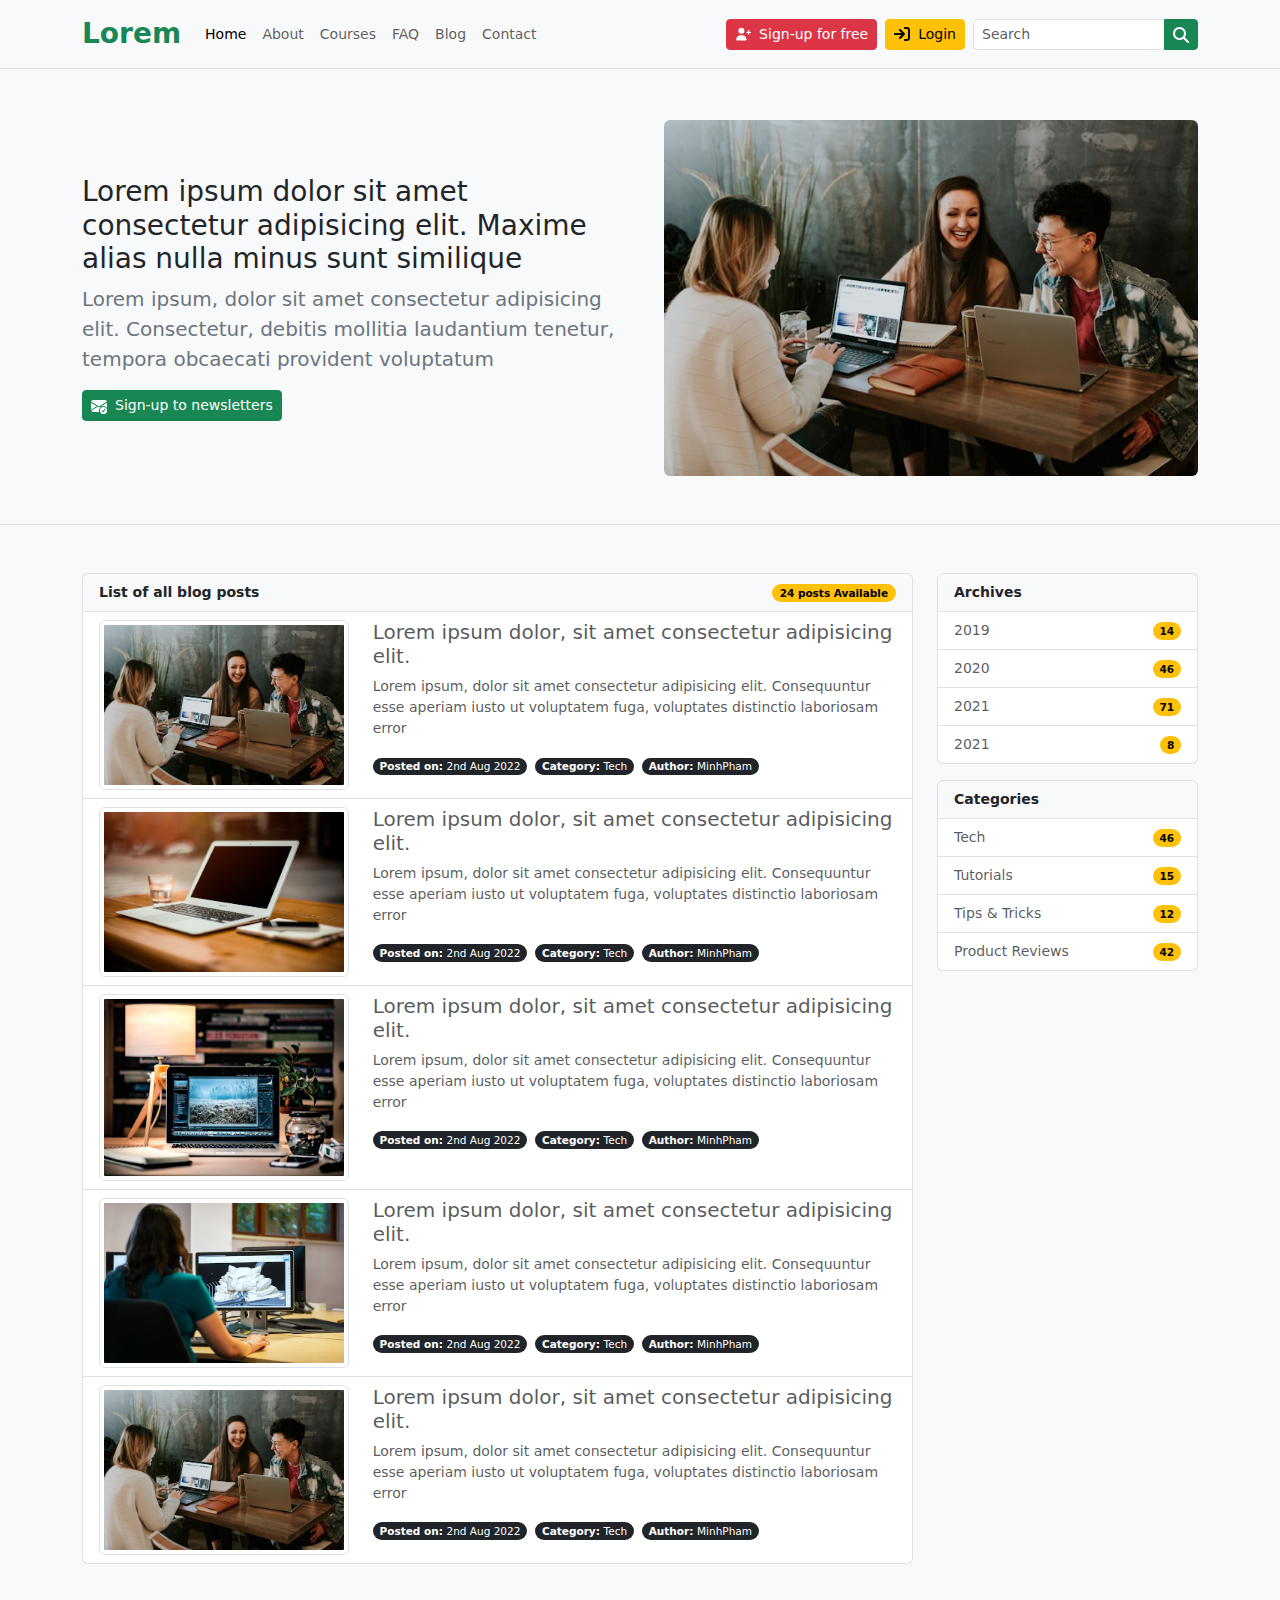
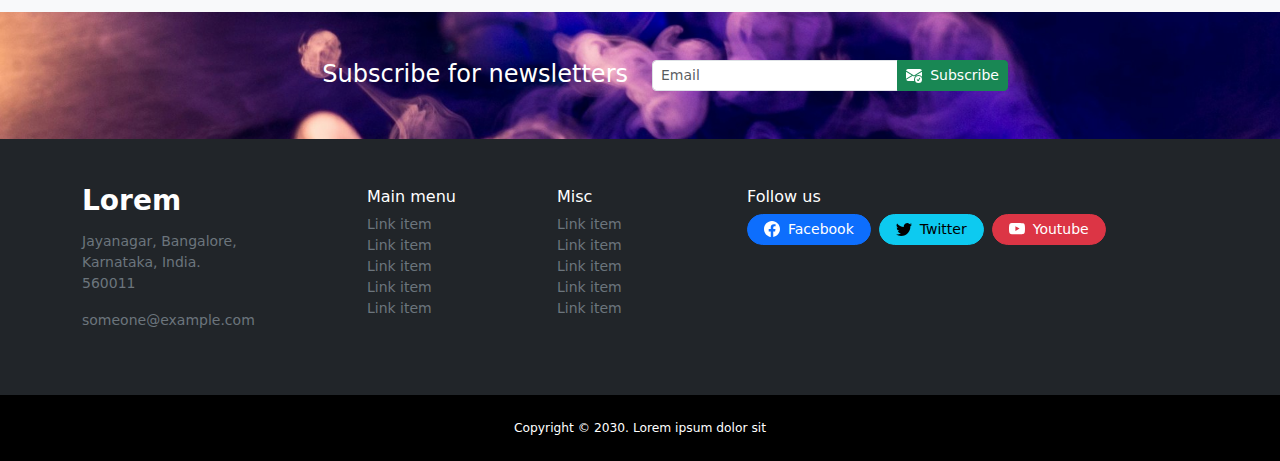
<file: blog.html>
<!DOCTYPE html>
<html lang="en">
<head>
  <meta charset="UTF-8">
  <meta name="viewport" content="width=device-width, initial-scale=1.0">
  <link rel="stylesheet" href="./bootstrap/css/bootstrap.min.css">
  <link rel="stylesheet" href="./style.css">
  <script defer src="./bootstrap/js/bootstrap.bundle.min.js"></script>
  <title>Bootstrap project 00</title>
</head>
<body class="bg-light">
  <nav class="navbar navbar-expand-lg bg-light border-bottom small fixed-top">
    <div class="container">
      <!-- navbar brand -->
      <a class="navbar-brand fw-bold text-success fs-3" href="#">
        Lorem
      </a>      
      <button class="navbar-toggler" type="button" data-bs-toggle="collapse" data-bs-target="#navbarSupportedContent" aria-controls="navbarSupportedContent" aria-expanded="false" aria-label="Toggle navigation">
        <span class="navbar-toggler-icon"></span>
      </button>
      <div class="collapse navbar-collapse" id="navbarSupportedContent">
        <!-- menu item -->
        <ul class="navbar-nav me-auto mb-2 mb-lg-0">
          <li class="nav-item">
            <a class="nav-link active" aria-current="page" href="./index.html">Home</a>
          </li>
          <li class="nav-item">
            <a class="nav-link" aria-current="page" href="./about.html">About</a>
          </li>
          <li class="nav-item">
            <a class="nav-link" aria-current="page" href="./courses.html">Courses</a>
          </li>
          <li class="nav-item">
            <a class="nav-link" aria-current="page" href="./faq.html">FAQ</a>
          </li>
          <li class="nav-item">
            <a class="nav-link" aria-current="page" href="./blog.html">Blog</a>
          </li>
          <li class="nav-item">
            <a class="nav-link" aria-current="page" href="./contact.html">Contact</a>
          </li>
        </ul>
        <!-- cta -->
        <div class="me-2 mb-2 mb-lg-0 d-flex gap-2 flex-column flex-md-row">
          <a href="#!" class="btn btn-danger btn-sm d-inline-flex justify-content-center align-items-center">
            <svg xmlns="http://www.w3.org/2000/svg" viewBox="0 0 640 512" width="16px" height="16px" class="me-2">
              <path fill="#ffffff" d="M136 128a120 120 0 1 1 240 0 120 120 0 1 1 -240 0zM48 482.3C48 383.8 127.8 304 226.3 304l59.4 0c98.5 0 178.3 79.8 178.3 178.3 0 16.4-13.3 29.7-29.7 29.7L77.7 512C61.3 512 48 498.7 48 482.3zM544 96c13.3 0 24 10.7 24 24l0 48 48 0c13.3 0 24 10.7 24 24s-10.7 24-24 24l-48 0 0 48c0 13.3-10.7 24-24 24s-24-10.7-24-24l0-48-48 0c-13.3 0-24-10.7-24-24s10.7-24 24-24l48 0 0-48c0-13.3 10.7-24 24-24z"/>
            </svg>                
            Sign-up for free
          </a>
          <a href="#!" class="btn btn-warning btn-sm d-inline-flex justify-content-center align-items-center">
            <svg xmlns="http://www.w3.org/2000/svg" viewBox="0 0 512 512" width="16px" height="16px" class="me-2">
              <path fill="#000000" d="M352 96l64 0c17.7 0 32 14.3 32 32l0 256c0 17.7-14.3 32-32 32l-64 0c-17.7 0-32 14.3-32 32s14.3 32 32 32l64 0c53 0 96-43 96-96l0-256c0-53-43-96-96-96l-64 0c-17.7 0-32 14.3-32 32s14.3 32 32 32zm-9.4 182.6c12.5-12.5 12.5-32.8 0-45.3l-128-128c-12.5-12.5-32.8-12.5-45.3 0s-12.5 32.8 0 45.3L242.7 224 32 224c-17.7 0-32 14.3-32 32s14.3 32 32 32l210.7 0-73.4 73.4c-12.5 12.5-12.5 32.8 0 45.3s32.8 12.5 45.3 0l128-128z"/>
            </svg>                
            Login
          </a>
        </div>
        <!-- search bar -->
        <form class="d-flex" role="search">
            <div class="input-group">
                <input class="form-control form-control-sm me-0" type="search" placeholder="Search" aria-label="Search"/>
                <button class="btn btn-sm btn-success" type="submit">
                <svg xmlns="http://www.w3.org/2000/svg" viewBox="0 0 512 512" width="16px" height="16px">          
                    <path fill="#ffffff" d="M416 208c0 45.9-14.9 88.3-40 122.7L502.6 457.4c12.5 12.5 12.5 32.8 0 45.3s-32.8 12.5-45.3 0L330.7 376C296.3 401.1 253.9 416 208 416 93.1 416 0 322.9 0 208S93.1 0 208 0 416 93.1 416 208zM208 352a144 144 0 1 0 0-288 144 144 0 1 0 0 288z"/>
                </svg>
                </button>
            </div>
        </form>
      </div>
    </div>
  </nav>
  <header class="border-bottom pb-5">
    <div class="container">
        <div class="row align-items-center gx-5 gy-3">
            <div class="col-md-6">
                <h1 class="fs-3 fw-normal">Lorem ipsum dolor sit amet consectetur adipisicing elit. Maxime alias nulla minus sunt similique</h1>
                <p class="fs-5 fw-light text-secondary">Lorem ipsum, dolor sit amet consectetur adipisicing elit. Consectetur, debitis mollitia laudantium tenetur, tempora obcaecati provident voluptatum</p>
                <a href="#!" class="btn btn-success btn-sm d-inline-flex justify-content-center align-items-center">
                    <svg xmlns="http://www.w3.org/2000/svg" width="16" height="16" fill="currentColor" class="bi bi-envelope-check-fill me-2" viewBox="0 0 16 16">
                        <path d="M.05 3.555A2 2 0 0 1 2 2h12a2 2 0 0 1 1.95 1.555L8 8.414.05 3.555ZM0 4.697v7.104l5.803-3.558L0 4.697ZM6.761 8.83l-6.57 4.026A2 2 0 0 0 2 14h6.256A4.493 4.493 0 0 1 8 12.5a4.49 4.49 0 0 1 1.606-3.446l-.367-.225L8 9.586l-1.239-.757ZM16 4.697v4.974A4.491 4.491 0 0 0 12.5 8a4.49 4.49 0 0 0-1.965.45l-.338-.207L16 4.697Z"></path>
                        <path d="M16 12.5a3.5 3.5 0 1 1-7 0 3.5 3.5 0 0 1 7 0Zm-1.993-1.679a.5.5 0 0 0-.686.172l-1.17 1.95-.547-.547a.5.5 0 0 0-.708.708l.774.773a.75.75 0 0 0 1.174-.144l1.335-2.226a.5.5 0 0 0-.172-.686Z"></path>
                    </svg>               
                    Sign-up to newsletters
                </a>                   
            </div>
            <div class="col-md-6">
                <img src="./img/main-header.jpg" alt="" class="rounded img-fluid">
            </div>
        </div>
    </div>
  </header>
  <main>
    <section class="py-5">
        <div class="container">
            <div class="row gy-3">
                <div class="col-md-9">
                    <div class="list-group small">
                        <div class="list-group-item fw-bold bg-light d-flex justify-content-between align-items-center">
                            List of all blog posts
                            <span class="badge text-bg-warning px-2 py-1 small rounded-pill">24 posts Available</span>
                        </div>
                        <a href="#" class="list-group-item list-group-item-action">
                          <div class="row">
                            <div class="col-md-4">
                              <img src="./img/main-header.jpg" alt="" class="img-thumbnail">
                            </div>
                            <div class="col-md-8">
                              <h5>Lorem ipsum dolor, sit amet consectetur adipisicing elit.</h5>
                              <p>Lorem ipsum, dolor sit amet consectetur adipisicing elit. 
                                Consequuntur esse aperiam iusto ut voluptatem fuga, voluptates distinctio laboriosam error
                              </p>
                              <div class="d-inline-flex align-items-center gap-2">
                                <span class="badge text-bg-dark rounded-pill">Posted on: <span class="fw-light">2nd Aug 2022</span></span>
                                <span class="badge text-bg-dark rounded-pill">Category: <span class="fw-light">Tech</span></span>
                                <span class="badge text-bg-dark rounded-pill">Author: <span class="fw-light">MinhPham</span></span>
                              </div>
                            </div>
                          </div>
                        </a>
                        <a href="#" class="list-group-item list-group-item-action">
                          <div class="row">
                            <div class="col-md-4">
                              <img src="./img/pic1.jpg" alt="" class="img-thumbnail">
                            </div>
                            <div class="col-md-8">
                              <h5>Lorem ipsum dolor, sit amet consectetur adipisicing elit.</h5>
                              <p>Lorem ipsum, dolor sit amet consectetur adipisicing elit. 
                                Consequuntur esse aperiam iusto ut voluptatem fuga, voluptates distinctio laboriosam error
                              </p>
                              <div class="d-inline-flex align-items-center gap-2">
                                <span class="badge text-bg-dark rounded-pill">Posted on: <span class="fw-light">2nd Aug 2022</span></span>
                                <span class="badge text-bg-dark rounded-pill">Category: <span class="fw-light">Tech</span></span>
                                <span class="badge text-bg-dark rounded-pill">Author: <span class="fw-light">MinhPham</span></span>
                              </div>
                            </div>
                          </div>
                        </a>
                        <a href="#" class="list-group-item list-group-item-action">
                          <div class="row">
                            <div class="col-md-4">
                              <img src="./img/pic2.jpg" alt="" class="img-thumbnail">
                            </div>
                            <div class="col-md-8">
                              <h5>Lorem ipsum dolor, sit amet consectetur adipisicing elit.</h5>
                              <p>Lorem ipsum, dolor sit amet consectetur adipisicing elit. 
                                Consequuntur esse aperiam iusto ut voluptatem fuga, voluptates distinctio laboriosam error
                              </p>
                              <div class="d-inline-flex align-items-center gap-2">
                                <span class="badge text-bg-dark rounded-pill">Posted on: <span class="fw-light">2nd Aug 2022</span></span>
                                <span class="badge text-bg-dark rounded-pill">Category: <span class="fw-light">Tech</span></span>
                                <span class="badge text-bg-dark rounded-pill">Author: <span class="fw-light">MinhPham</span></span>
                              </div>
                            </div>
                          </div>
                        </a>
                        <a href="#" class="list-group-item list-group-item-action">
                          <div class="row">
                            <div class="col-md-4">
                              <img src="./img/pic3.jpg" alt="" class="img-thumbnail">
                            </div>
                            <div class="col-md-8">
                              <h5>Lorem ipsum dolor, sit amet consectetur adipisicing elit.</h5>
                              <p>Lorem ipsum, dolor sit amet consectetur adipisicing elit. 
                                Consequuntur esse aperiam iusto ut voluptatem fuga, voluptates distinctio laboriosam error
                              </p>
                              <div class="d-inline-flex align-items-center gap-2">
                                <span class="badge text-bg-dark rounded-pill">Posted on: <span class="fw-light">2nd Aug 2022</span></span>
                                <span class="badge text-bg-dark rounded-pill">Category: <span class="fw-light">Tech</span></span>
                                <span class="badge text-bg-dark rounded-pill">Author: <span class="fw-light">MinhPham</span></span>
                              </div>
                            </div>
                          </div>
                        </a>
                        <a href="#" class="list-group-item list-group-item-action">
                          <div class="row">
                            <div class="col-md-4">
                              <img src="./img/main-header.jpg" alt="" class="img-thumbnail">
                            </div>
                            <div class="col-md-8">
                              <h5>Lorem ipsum dolor, sit amet consectetur adipisicing elit.</h5>
                              <p>Lorem ipsum, dolor sit amet consectetur adipisicing elit. 
                                Consequuntur esse aperiam iusto ut voluptatem fuga, voluptates distinctio laboriosam error
                              </p>
                              <div class="d-inline-flex align-items-center gap-2">
                                <span class="badge text-bg-dark rounded-pill">Posted on: <span class="fw-light">2nd Aug 2022</span></span>
                                <span class="badge text-bg-dark rounded-pill">Category: <span class="fw-light">Tech</span></span>
                                <span class="badge text-bg-dark rounded-pill">Author: <span class="fw-light">MinhPham</span></span>
                              </div>
                            </div>
                          </div>
                        </a>
                    </div>
                </div>
                <div class="col-md-3">
                  <div class="list-group small mb-3">
                    <div class="list-group-item fw-bold bg-light">Archives</div>
                    <a href="#" class="list-group-item list-group-item-action d-flex justify-content-between align-items-center">
                      2019
                      <span class="badge text-bg-warning rounded-pill">14</span>
                    </a>
                    <a href="#" class="list-group-item list-group-item-action d-flex justify-content-between align-items-center">
                      2020
                      <span class="badge text-bg-warning rounded-pill">46</span>
                    </a>
                    <a href="#" class="list-group-item list-group-item-action d-flex justify-content-between align-items-center">
                      2021
                      <span class="badge text-bg-warning rounded-pill">71</span>
                    </a>
                    <a href="#" class="list-group-item list-group-item-action d-flex justify-content-between align-items-center">
                      2021
                      <span class="badge text-bg-warning rounded-pill">8</span>
                    </a>
                  </div>
                  <div class="list-group small">
                    <div class="list-group-item fw-bold bg-light">Categories</div>
                    <a href="#" class="list-group-item list-group-item-action d-flex justify-content-between align-items-center">
                      Tech
                      <span class="badge text-bg-warning rounded-pill">46</span>
                    </a>
                    <a href="#" class="list-group-item list-group-item-action d-flex justify-content-between align-items-center">
                      Tutorials
                      <span class="badge text-bg-warning rounded-pill">15</span>
                    </a>
                    <a href="#" class="list-group-item list-group-item-action d-flex justify-content-between align-items-center">
                      Tips & Tricks
                      <span class="badge text-bg-warning rounded-pill">12</span>
                    </a>
                    <a href="#" class="list-group-item list-group-item-action d-flex justify-content-between align-items-center">
                      Product Reviews
                      <span class="badge text-bg-warning rounded-pill">42</span>
                    </a>
                  </div>
                </div>
            </div>
        </div>
    </section>
    <section class="subscribe py-5">
      <div class="container">
        <div class="row justify-content-center gy-3">
          <div class="col-md-4">
              <h5 class="mb-0 text-center fs-4 fw-light text-white text-md-end">Subscribe for newsletters</h5>
          </div>
          <div class="col-md-4">
            <form class="d-flex">
                <div class="input-group">
                    <input class="form-control form-control-sm" type="email" placeholder="Email"/>
                    <button class="btn btn-sm btn-success d-inline-flex align-items-center" type="submit">
                    <svg xmlns="http://www.w3.org/2000/svg" width="16" height="16" fill="currentColor" class="me-2 bi bi-envelope-check-fill" viewBox="0 0 16 16">
                        <path d="M.05 3.555A2 2 0 0 1 2 2h12a2 2 0 0 1 1.95 1.555L8 8.414.05 3.555ZM0 4.697v7.104l5.803-3.558L0 4.697ZM6.761 8.83l-6.57 4.026A2 2 0 0 0 2 14h6.256A4.493 4.493 0 0 1 8 12.5a4.49 4.49 0 0 1 1.606-3.446l-.367-.225L8 9.586l-1.239-.757ZM16 4.697v4.974A4.491 4.491 0 0 0 12.5 8a4.49 4.49 0 0 0-1.965.45l-.338-.207L16 4.697Z"></path>
                        <path d="M16 12.5a3.5 3.5 0 1 1-7 0 3.5 3.5 0 0 1 7 0Zm-1.993-1.679a.5.5 0 0 0-.686.172l-1.17 1.95-.547-.547a.5.5 0 0 0-.708.708l.774.773a.75.75 0 0 0 1.174-.144l1.335-2.226a.5.5 0 0 0-.172-.686Z"></path>
                    </svg>
                    Subscribe
                    </button>
                </div>
            </form>             
          </div>
        </div>
      </div>
    </section>
  </main>
  <footer>
    <div class="py-5 text-bg-dark">
      <div class="container">
        <!-- contact -->
        <div class="row">
          <div class="col-md-3">
            <a class="navbar-brand fw-bold d-block fs-3 lh-1 mb-3" href="#">
              Lorem
            </a> 
            <address class="small text-secondary">
              Jayanagar, Bangalore,<br>
              Karnataka, India.<br>
              560011
            </address>
            <p class="small text-secondary">someone@example.com</p>
          </div>
          <div class="col-md-2">
            <h6>Main menu</h6>
            <ul class="list-unstyled small">
              <li><a class="text-decoration-none text-secondary" href="#!">Link item</a></li>
              <li><a class="text-decoration-none text-secondary" href="#!">Link item</a></li>
              <li><a class="text-decoration-none text-secondary" href="#!">Link item</a></li>
              <li><a class="text-decoration-none text-secondary" href="#!">Link item</a></li>
              <li><a class="text-decoration-none text-secondary" href="#!">Link item</a></li>
            </ul>
          </div>
          <div class="col-md-2">
            <h6>Misc</h6>
            <ul class="list-unstyled small">
              <li><a class="text-decoration-none text-secondary" href="#!">Link item</a></li>
              <li><a class="text-decoration-none text-secondary" href="#!">Link item</a></li>
              <li><a class="text-decoration-none text-secondary" href="#!">Link item</a></li>
              <li><a class="text-decoration-none text-secondary" href="#!">Link item</a></li>
              <li><a class="text-decoration-none text-secondary" href="#!">Link item</a></li>
            </ul>
          </div>
          <div class="col-md-5">
            <h6>Follow us</h6>
            <div class="d-inline-flex gap-2 flex-wrap">
              <a href="#!" class="px-md-3 btn-sm btn btn-primary rounded-pill d-inline-flex align-items-center">
                <svg xmlns="http://www.w3.org/2000/svg" width="16" height="16" fill="currentColor" class="bi bi-facebook me-md-2" viewBox="0 0 16 16">
                  <path d="M16 8.049c0-4.446-3.582-8.05-8-8.05C3.58 0-.002 3.603-.002 8.05c0 4.017 2.926 7.347 6.75 7.951v-5.625h-2.03V8.05H6.75V6.275c0-2.017 1.195-3.131 3.022-3.131.876 0 1.791.157 1.791.157v1.98h-1.009c-.993 0-1.303.621-1.303 1.258v1.51h2.218l-.354 2.326H9.25V16c3.824-.604 6.75-3.934 6.75-7.951z"></path>
                </svg> 
                <span class="d-none d-md-inline">Facebook</span>          
              </a>
              <a href="#!" class="px-md-3 btn-sm btn btn-info rounded-pill d-inline-flex align-items-center">
                <svg xmlns="http://www.w3.org/2000/svg" width="16" height="16" fill="currentColor" class="bi bi-twitter me-md-2" viewBox="0 0 16 16">
                  <path d="M5.026 15c6.038 0 9.341-5.003 9.341-9.334 0-.14 0-.282-.006-.422A6.685 6.685 0 0 0 16 3.542a6.658 6.658 0 0 1-1.889.518 3.301 3.301 0 0 0 1.447-1.817 6.533 6.533 0 0 1-2.087.793A3.286 3.286 0 0 0 7.875 6.03a9.325 9.325 0 0 1-6.767-3.429 3.289 3.289 0 0 0 1.018 4.382A3.323 3.323 0 0 1 .64 6.575v.045a3.288 3.288 0 0 0 2.632 3.218 3.203 3.203 0 0 1-.865.115 3.23 3.23 0 0 1-.614-.057 3.283 3.283 0 0 0 3.067 2.277A6.588 6.588 0 0 1 .78 13.58a6.32 6.32 0 0 1-.78-.045A9.344 9.344 0 0 0 5.026 15z"></path>
                </svg>
                <span class="d-none d-md-inline">Twitter</span>          
              </a>
              <a href="#!" class="px-md-3 btn-sm btn btn-danger rounded-pill d-inline-flex align-items-center">
                <svg xmlns="http://www.w3.org/2000/svg" width="16" height="16" fill="currentColor" class="bi bi-youtube me-md-2" viewBox="0 0 16 16">
                  <path d="M8.051 1.999h.089c.822.003 4.987.033 6.11.335a2.01 2.01 0 0 1 1.415 1.42c.101.38.172.883.22 1.402l.01.104.022.26.008.104c.065.914.073 1.77.074 1.957v.075c-.001.194-.01 1.108-.082 2.06l-.008.105-.009.104c-.05.572-.124 1.14-.235 1.558a2.007 2.007 0 0 1-1.415 1.42c-1.16.312-5.569.334-6.18.335h-.142c-.309 0-1.587-.006-2.927-.052l-.17-.006-.087-.004-.171-.007-.171-.007c-1.11-.049-2.167-.128-2.654-.26a2.007 2.007 0 0 1-1.415-1.419c-.111-.417-.185-.986-.235-1.558L.09 9.82l-.008-.104A31.4 31.4 0 0 1 0 7.68v-.123c.002-.215.01-.958.064-1.778l.007-.103.003-.052.008-.104.022-.26.01-.104c.048-.519.119-1.023.22-1.402a2.007 2.007 0 0 1 1.415-1.42c.487-.13 1.544-.21 2.654-.26l.17-.007.172-.006.086-.003.171-.007A99.788 99.788 0 0 1 7.858 2h.193zM6.4 5.209v4.818l4.157-2.408L6.4 5.209z"></path>
                </svg>
                <span class="d-none d-md-inline">Youtube</span>          
              </a>
            </div>
          </div>
        </div>
      </div>
    </div>
      <!-- copyright -->
    <div class="copyright">
      <div class="container">
        <div class="row text-center text-white py-4 small">
          <p class="mb-0 small">Copyright © 2030. Lorem ipsum dolor sit</p>
        </div>      
      </div>
    </div>
    <!-- mobile padding -->
    <div class="pt-5 pb-3 d-block d-md-none" style="background-color: black;"></div>
    <!-- sticky footer -->
    <div class="d-block d-md-none d-flex justify-content-center py-3 fixed-bottom blur-filter">
      <a href="" class="btn btn-sm btn-warning rounded-pill fw-bold px-3 d-inline-flex align-items-center">
        <svg xmlns="http://www.w3.org/2000/svg" width="16" height="16" fill="currentColor" class="bi bi-person-check-fill me-2" viewBox="0 0 16 16">
          <path fill-rule="evenodd" d="M15.854 5.146a.5.5 0 0 1 0 .708l-3 3a.5.5 0 0 1-.708 0l-1.5-1.5a.5.5 0 0 1 .708-.708L12.5 7.793l2.646-2.647a.5.5 0 0 1 .708 0z"></path>
          <path d="M1 14s-1 0-1-1 1-4 6-4 6 3 6 4-1 1-1 1H1zm5-6a3 3 0 1 0 0-6 3 3 0 0 0 0 6z"></path>
        </svg>
        Sign-up for free
      </a>
    </div>
  </footer>
</body>
</html>
</file>
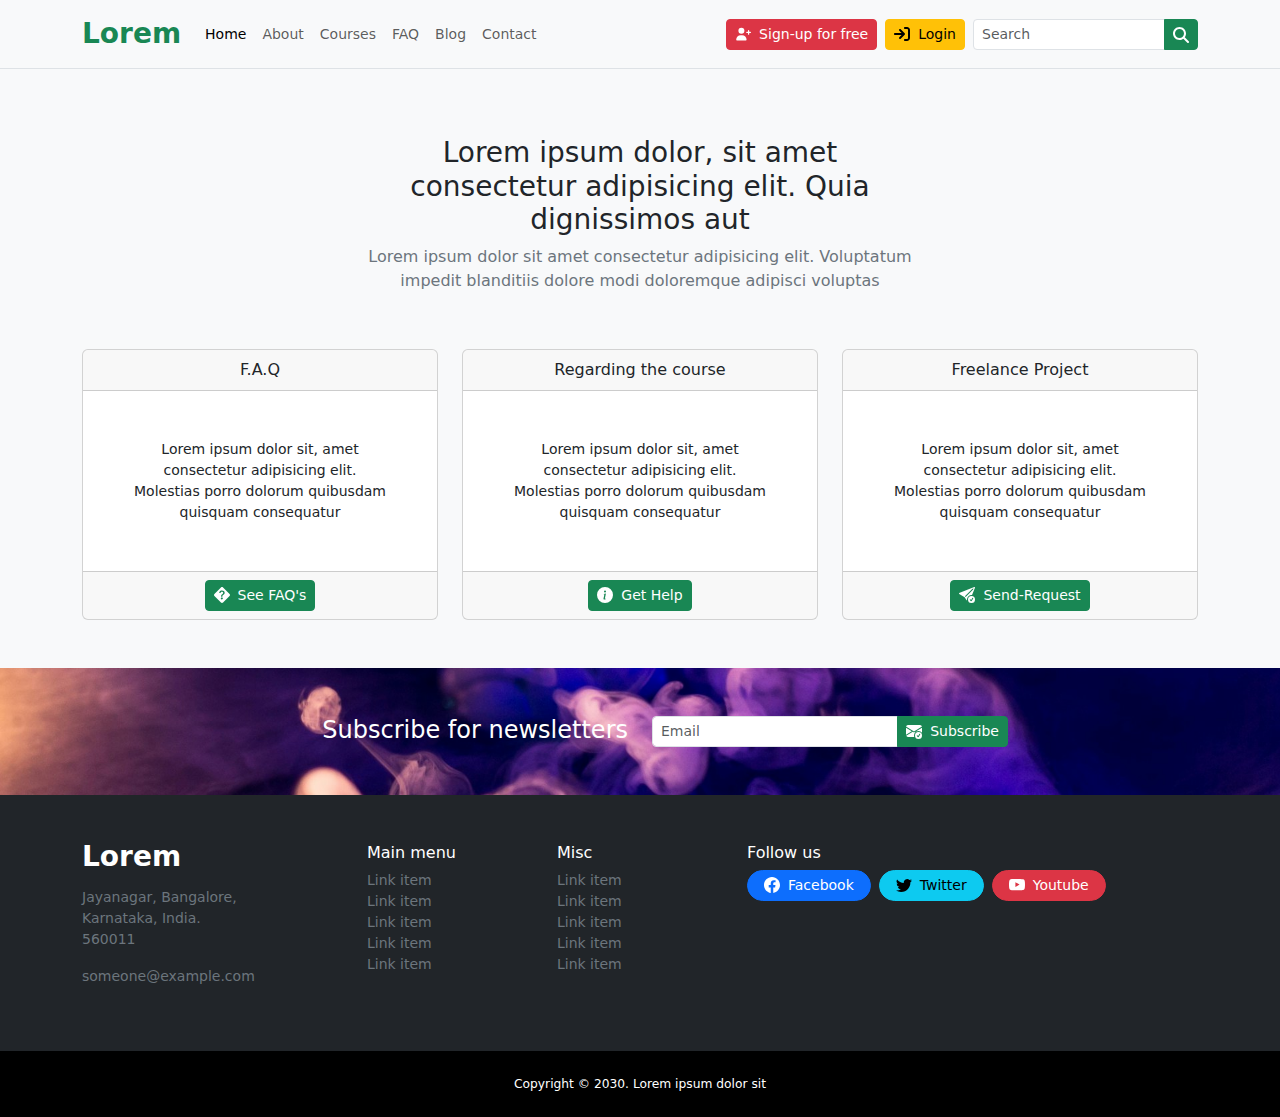
<file: contact.html>
<!DOCTYPE html>
<html lang="en">
<head>
  <meta charset="UTF-8">
  <meta name="viewport" content="width=device-width, initial-scale=1.0">
  <link rel="stylesheet" href="./bootstrap/css/bootstrap.min.css">
  <link rel="stylesheet" href="./style.css">
  <script defer src="./bootstrap/js/bootstrap.bundle.min.js"></script>
  <title>Bootstrap project 00</title>
</head>
<body class="bg-light">
    <nav class="navbar navbar-expand-lg bg-light border-bottom small fixed-top">
        <div class="container">
        <!-- navbar brand -->
        <a class="navbar-brand fw-bold text-success fs-3" href="#">
            Lorem
        </a>      
        <button class="navbar-toggler" type="button" data-bs-toggle="collapse" data-bs-target="#navbarSupportedContent" aria-controls="navbarSupportedContent" aria-expanded="false" aria-label="Toggle navigation">
            <span class="navbar-toggler-icon"></span>
        </button>
        <div class="collapse navbar-collapse" id="navbarSupportedContent">
            <!-- menu item -->
            <ul class="navbar-nav me-auto mb-2 mb-lg-0">
            <li class="nav-item">
                <a class="nav-link active" aria-current="page" href="./index.html">Home</a>
            </li>
            <li class="nav-item">
                <a class="nav-link" aria-current="page" href="./about.html">About</a>
            </li>
            <li class="nav-item">
                <a class="nav-link" aria-current="page" href="./courses.html">Courses</a>
            </li>
            <li class="nav-item">
                <a class="nav-link" aria-current="page" href="./faq.html">FAQ</a>
            </li>
            <li class="nav-item">
                <a class="nav-link" aria-current="page" href="./blog.html">Blog</a>
            </li>
            <li class="nav-item">
                <a class="nav-link" aria-current="page" href="./contact.html">Contact</a>
            </li>
            </ul>
            <!-- cta -->
            <div class="me-2 mb-2 mb-lg-0 d-flex gap-2 flex-column flex-md-row">
            <a href="#!" class="btn btn-danger btn-sm d-inline-flex justify-content-center align-items-center">
                <svg xmlns="http://www.w3.org/2000/svg" viewBox="0 0 640 512" width="16px" height="16px" class="me-2">
                <path fill="#ffffff" d="M136 128a120 120 0 1 1 240 0 120 120 0 1 1 -240 0zM48 482.3C48 383.8 127.8 304 226.3 304l59.4 0c98.5 0 178.3 79.8 178.3 178.3 0 16.4-13.3 29.7-29.7 29.7L77.7 512C61.3 512 48 498.7 48 482.3zM544 96c13.3 0 24 10.7 24 24l0 48 48 0c13.3 0 24 10.7 24 24s-10.7 24-24 24l-48 0 0 48c0 13.3-10.7 24-24 24s-24-10.7-24-24l0-48-48 0c-13.3 0-24-10.7-24-24s10.7-24 24-24l48 0 0-48c0-13.3 10.7-24 24-24z"/>
                </svg>                
                Sign-up for free
            </a>
            <a href="#!" class="btn btn-warning btn-sm d-inline-flex justify-content-center align-items-center">
                <svg xmlns="http://www.w3.org/2000/svg" viewBox="0 0 512 512" width="16px" height="16px" class="me-2">
                <path fill="#000000" d="M352 96l64 0c17.7 0 32 14.3 32 32l0 256c0 17.7-14.3 32-32 32l-64 0c-17.7 0-32 14.3-32 32s14.3 32 32 32l64 0c53 0 96-43 96-96l0-256c0-53-43-96-96-96l-64 0c-17.7 0-32 14.3-32 32s14.3 32 32 32zm-9.4 182.6c12.5-12.5 12.5-32.8 0-45.3l-128-128c-12.5-12.5-32.8-12.5-45.3 0s-12.5 32.8 0 45.3L242.7 224 32 224c-17.7 0-32 14.3-32 32s14.3 32 32 32l210.7 0-73.4 73.4c-12.5 12.5-12.5 32.8 0 45.3s32.8 12.5 45.3 0l128-128z"/>
                </svg>                
                Login
            </a>
            </div>
            <!-- search bar -->
            <form class="d-flex" role="search">
                <div class="input-group">
                    <input class="form-control form-control-sm me-0" type="search" placeholder="Search" aria-label="Search"/>
                    <button class="btn btn-sm btn-success" type="submit">
                    <svg xmlns="http://www.w3.org/2000/svg" viewBox="0 0 512 512" width="16px" height="16px">          
                        <path fill="#ffffff" d="M416 208c0 45.9-14.9 88.3-40 122.7L502.6 457.4c12.5 12.5 12.5 32.8 0 45.3s-32.8 12.5-45.3 0L330.7 376C296.3 401.1 253.9 416 208 416 93.1 416 0 322.9 0 208S93.1 0 208 0 416 93.1 416 208zM208 352a144 144 0 1 0 0-288 144 144 0 1 0 0 288z"/>
                    </svg>
                    </button>
                </div>
            </form>
        </div>
        </div>
    </nav>
    <section class="pb-5 padding">
        <div class="container">
            <div class="row justify-content-center">
                <div class="col-md-6">
                    <div class="py-3 mb-4 text-center">
                        <h1 class="fs-3 fw-light">Lorem ipsum dolor, sit amet consectetur adipisicing elit. Quia dignissimos aut</h1>
                        <p class="fs-6 fw-normal text-secondary">Lorem ipsum dolor sit amet consectetur adipisicing elit. Voluptatum impedit blanditiis dolore modi doloremque adipisci voluptas</p>
                    </div>
                </div>
            </div>
            <div class="row gy-3">
                <div class="col-md-4">
                    <div class="card text-center">
                        <div class="card-header">F.A.Q</div>
                        <div class="card-body p-5"><p class="m-0 small">Lorem ipsum dolor sit, amet consectetur adipisicing elit. Molestias porro dolorum quibusdam quisquam consequatur</p></div>
                        <div class="card-footer">
                            <a class="btn btn-sm btn-success d-inline-flex align-items-center" href="./faq.html">
                            <svg xmlns="http://www.w3.org/2000/svg" width="16" height="16" fill="currentColor" class="bi bi-question-diamond-fill me-2" viewBox="0 0 16 16">
                                <path d="M9.05.435c-.58-.58-1.52-.58-2.1 0L.436 6.95c-.58.58-.58 1.519 0 2.098l6.516 6.516c.58.58 1.519.58 2.098 0l6.516-6.516c.58-.58.58-1.519 0-2.098L9.05.435zM5.495 6.033a.237.237 0 0 1-.24-.247C5.35 4.091 6.737 3.5 8.005 3.5c1.396 0 2.672.73 2.672 2.24 0 1.08-.635 1.594-1.244 2.057-.737.559-1.01.768-1.01 1.486v.105a.25.25 0 0 1-.25.25h-.81a.25.25 0 0 1-.25-.246l-.004-.217c-.038-.927.495-1.498 1.168-1.987.59-.444.965-.736.965-1.371 0-.825-.628-1.168-1.314-1.168-.803 0-1.253.478-1.342 1.134-.018.137-.128.25-.266.25h-.825zm2.325 6.443c-.584 0-1.009-.394-1.009-.927 0-.552.425-.94 1.01-.94.609 0 1.028.388 1.028.94 0 .533-.42.927-1.029.927z"></path>
                            </svg>
                            See FAQ's
                            </a>
                        </div>
                    </div>
                </div>
                <div class="col-md-4">
                    <div class="card text-center">
                        <div class="card-header">Regarding the course</div>
                        <div class="card-body p-5"><p class="m-0 small">Lorem ipsum dolor sit, amet consectetur adipisicing elit. Molestias porro dolorum quibusdam quisquam consequatur</p></div>
                        <div class="card-footer">
                            <button class="btn btn-sm btn-success d-inline-flex align-items-center" data-bs-toggle="modal" data-bs-target="#exampleModal">
                            <svg xmlns="http://www.w3.org/2000/svg" width="16" height="16" fill="currentColor" class="bi bi-info-circle-fill me-2" viewBox="0 0 16 16">
                                <path d="M8 16A8 8 0 1 0 8 0a8 8 0 0 0 0 16zm.93-9.412-1 4.705c-.07.34.029.533.304.533.194 0 .487-.07.686-.246l-.088.416c-.287.346-.92.598-1.465.598-.703 0-1.002-.422-.808-1.319l.738-3.468c.064-.293.006-.399-.287-.47l-.451-.081.082-.381 2.29-.287zM8 5.5a1 1 0 1 1 0-2 1 1 0 0 1 0 2z"></path>
                            </svg>
                            Get Help
                            </button>
                        </div>
                    </div>
                </div>
                <div class="col-md-4">
                    <div class="card text-center">
                        <div class="card-header">Freelance Project</div>
                        <div class="card-body p-5"><p class="m-0 small">Lorem ipsum dolor sit, amet consectetur adipisicing elit. Molestias porro dolorum quibusdam quisquam consequatur</p></div>
                        <div class="card-footer">
                            <a class="btn btn-sm btn-success d-inline-flex align-items-center" href="#">
                            <svg xmlns="http://www.w3.org/2000/svg" width="16" height="16" fill="currentColor" class="bi bi-send-check-fill me-2" viewBox="0 0 16 16">
                                <path d="M15.964.686a.5.5 0 0 0-.65-.65L.767 5.855H.766l-.452.18a.5.5 0 0 0-.082.887l.41.26.001.002 4.995 3.178 1.59 2.498C8 14 8 13 8 12.5a4.5 4.5 0 0 1 5.026-4.47L15.964.686Zm-1.833 1.89L6.637 10.07l-.215-.338a.5.5 0 0 0-.154-.154l-.338-.215 7.494-7.494 1.178-.471-.47 1.178Z"></path>
                                <path d="M16 12.5a3.5 3.5 0 1 1-7 0 3.5 3.5 0 0 1 7 0Zm-1.993-1.679a.5.5 0 0 0-.686.172l-1.17 1.95-.547-.547a.5.5 0 0 0-.708.708l.774.773a.75.75 0 0 0 1.174-.144l1.335-2.226a.5.5 0 0 0-.172-.686Z"></path>
                            </svg>
                            Send-Request
                            </a>
                        </div>
                    </div>
                </div>
            </div>
        </div>
    </section>
    <!-- Modal -->
    <div class="modal fade" id="exampleModal" tabindex="-1" aria-labelledby="exampleModalLabel" aria-hidden="true">
    <div class="modal-dialog modal-dialog-centered">
        <div class="modal-content">
        <div class="modal-header text-bg-dark">
            <h1 class="modal-title fs-5" id="exampleModalLabel">Get Help</h1>
            <button type="button" class="btn-close btn-close-white" data-bs-dismiss="modal" aria-label="Close"></button>
        </div>
        <div class="modal-body">
            <form action="" class="d-flex flex-column gap-2">
                <div class="d-flex flex-column gap-2 flex-md-row gap-md-4">
                    <input type="text" name="name" id="name" class="form-control form-control-sm" placeholder="Name">
                    <input type="email" name="email" id="email" class="form-control form-control-sm" placeholder="Email">
                </div>
                <input type="text" name="quest" id="quest" class="form-control form-control-sm" placeholder="Your Question Title">
                <textarea rows="5" name="detail" id="detail" class="form-control form-control-sm" placeholder="Question in detail"></textarea>
                <button type="submit" class="btn btn-sm btn-success d-flex align-items-center justify-content-center">
                    <svg xmlns="http://www.w3.org/2000/svg" width="16" height="16" fill="currentColor" class="bi bi-question-circle-fill me-2" viewBox="0 0 16 16">
                    <path d="M16 8A8 8 0 1 1 0 8a8 8 0 0 1 16 0zM5.496 6.033h.825c.138 0 .248-.113.266-.25.09-.656.54-1.134 1.342-1.134.686 0 1.314.343 1.314 1.168 0 .635-.374.927-.965 1.371-.673.489-1.206 1.06-1.168 1.987l.003.217a.25.25 0 0 0 .25.246h.811a.25.25 0 0 0 .25-.25v-.105c0-.718.273-.927 1.01-1.486.609-.463 1.244-.977 1.244-2.056 0-1.511-1.276-2.241-2.673-2.241-1.267 0-2.655.59-2.75 2.286a.237.237 0 0 0 .241.247zm2.325 6.443c.61 0 1.029-.394 1.029-.927 0-.552-.42-.94-1.029-.94-.584 0-1.009.388-1.009.94 0 .533.425.927 1.01.927z"></path>
                    </svg>
                    Post question
                </button>
            </form>
        </div>
        </div>
    </div>
    </div>

    <section class="subscribe py-5">
    <div class="container">
    <div class="row justify-content-center gy-3">
        <div class="col-md-4">
            <h5 class="mb-0 text-center fs-4 fw-light text-white text-md-end">Subscribe for newsletters</h5>
        </div>
        <div class="col-md-4">
        <form class="d-flex">
            <div class="input-group">
                <input class="form-control form-control-sm" type="email" placeholder="Email"/>
                <button class="btn btn-sm btn-success d-inline-flex align-items-center" type="submit">
                <svg xmlns="http://www.w3.org/2000/svg" width="16" height="16" fill="currentColor" class="me-2 bi bi-envelope-check-fill" viewBox="0 0 16 16">
                    <path d="M.05 3.555A2 2 0 0 1 2 2h12a2 2 0 0 1 1.95 1.555L8 8.414.05 3.555ZM0 4.697v7.104l5.803-3.558L0 4.697ZM6.761 8.83l-6.57 4.026A2 2 0 0 0 2 14h6.256A4.493 4.493 0 0 1 8 12.5a4.49 4.49 0 0 1 1.606-3.446l-.367-.225L8 9.586l-1.239-.757ZM16 4.697v4.974A4.491 4.491 0 0 0 12.5 8a4.49 4.49 0 0 0-1.965.45l-.338-.207L16 4.697Z"></path>
                    <path d="M16 12.5a3.5 3.5 0 1 1-7 0 3.5 3.5 0 0 1 7 0Zm-1.993-1.679a.5.5 0 0 0-.686.172l-1.17 1.95-.547-.547a.5.5 0 0 0-.708.708l.774.773a.75.75 0 0 0 1.174-.144l1.335-2.226a.5.5 0 0 0-.172-.686Z"></path>
                </svg>
                Subscribe
                </button>
            </div>
        </form>            
        </div>
    </div>
    </div>
    </section>
    <footer>
    <div class="py-5 text-bg-dark">
    <div class="container">
        <!-- contact -->
        <div class="row">
        <div class="col-md-3">
            <a class="navbar-brand fw-bold d-block fs-3 lh-1 mb-3" href="#">
            Lorem
            </a> 
            <address class="small text-secondary">
            Jayanagar, Bangalore,<br>
            Karnataka, India.<br>
            560011
            </address>
            <p class="small text-secondary">someone@example.com</p>
        </div>
        <div class="col-md-2">
            <h6>Main menu</h6>
            <ul class="list-unstyled small">
            <li><a class="text-decoration-none text-secondary" href="#!">Link item</a></li>
            <li><a class="text-decoration-none text-secondary" href="#!">Link item</a></li>
            <li><a class="text-decoration-none text-secondary" href="#!">Link item</a></li>
            <li><a class="text-decoration-none text-secondary" href="#!">Link item</a></li>
            <li><a class="text-decoration-none text-secondary" href="#!">Link item</a></li>
            </ul>
        </div>
        <div class="col-md-2">
            <h6>Misc</h6>
            <ul class="list-unstyled small">
            <li><a class="text-decoration-none text-secondary" href="#!">Link item</a></li>
            <li><a class="text-decoration-none text-secondary" href="#!">Link item</a></li>
            <li><a class="text-decoration-none text-secondary" href="#!">Link item</a></li>
            <li><a class="text-decoration-none text-secondary" href="#!">Link item</a></li>
            <li><a class="text-decoration-none text-secondary" href="#!">Link item</a></li>
            </ul>
        </div>
        <div class="col-md-5">
            <h6>Follow us</h6>
            <div class="d-inline-flex gap-2 flex-wrap">
            <a href="#!" class="px-md-3 btn-sm btn btn-primary rounded-pill d-inline-flex align-items-center">
                <svg xmlns="http://www.w3.org/2000/svg" width="16" height="16" fill="currentColor" class="bi bi-facebook me-md-2" viewBox="0 0 16 16">
                <path d="M16 8.049c0-4.446-3.582-8.05-8-8.05C3.58 0-.002 3.603-.002 8.05c0 4.017 2.926 7.347 6.75 7.951v-5.625h-2.03V8.05H6.75V6.275c0-2.017 1.195-3.131 3.022-3.131.876 0 1.791.157 1.791.157v1.98h-1.009c-.993 0-1.303.621-1.303 1.258v1.51h2.218l-.354 2.326H9.25V16c3.824-.604 6.75-3.934 6.75-7.951z"></path>
                </svg> 
                <span class="d-none d-md-inline">Facebook</span>          
            </a>
            <a href="#!" class="px-md-3 btn-sm btn btn-info rounded-pill d-inline-flex align-items-center">
                <svg xmlns="http://www.w3.org/2000/svg" width="16" height="16" fill="currentColor" class="bi bi-twitter me-md-2" viewBox="0 0 16 16">
                <path d="M5.026 15c6.038 0 9.341-5.003 9.341-9.334 0-.14 0-.282-.006-.422A6.685 6.685 0 0 0 16 3.542a6.658 6.658 0 0 1-1.889.518 3.301 3.301 0 0 0 1.447-1.817 6.533 6.533 0 0 1-2.087.793A3.286 3.286 0 0 0 7.875 6.03a9.325 9.325 0 0 1-6.767-3.429 3.289 3.289 0 0 0 1.018 4.382A3.323 3.323 0 0 1 .64 6.575v.045a3.288 3.288 0 0 0 2.632 3.218 3.203 3.203 0 0 1-.865.115 3.23 3.23 0 0 1-.614-.057 3.283 3.283 0 0 0 3.067 2.277A6.588 6.588 0 0 1 .78 13.58a6.32 6.32 0 0 1-.78-.045A9.344 9.344 0 0 0 5.026 15z"></path>
                </svg>
                <span class="d-none d-md-inline">Twitter</span>          
            </a>
            <a href="#!" class="px-md-3 btn-sm btn btn-danger rounded-pill d-inline-flex align-items-center">
                <svg xmlns="http://www.w3.org/2000/svg" width="16" height="16" fill="currentColor" class="bi bi-youtube me-md-2" viewBox="0 0 16 16">
                <path d="M8.051 1.999h.089c.822.003 4.987.033 6.11.335a2.01 2.01 0 0 1 1.415 1.42c.101.38.172.883.22 1.402l.01.104.022.26.008.104c.065.914.073 1.77.074 1.957v.075c-.001.194-.01 1.108-.082 2.06l-.008.105-.009.104c-.05.572-.124 1.14-.235 1.558a2.007 2.007 0 0 1-1.415 1.42c-1.16.312-5.569.334-6.18.335h-.142c-.309 0-1.587-.006-2.927-.052l-.17-.006-.087-.004-.171-.007-.171-.007c-1.11-.049-2.167-.128-2.654-.26a2.007 2.007 0 0 1-1.415-1.419c-.111-.417-.185-.986-.235-1.558L.09 9.82l-.008-.104A31.4 31.4 0 0 1 0 7.68v-.123c.002-.215.01-.958.064-1.778l.007-.103.003-.052.008-.104.022-.26.01-.104c.048-.519.119-1.023.22-1.402a2.007 2.007 0 0 1 1.415-1.42c.487-.13 1.544-.21 2.654-.26l.17-.007.172-.006.086-.003.171-.007A99.788 99.788 0 0 1 7.858 2h.193zM6.4 5.209v4.818l4.157-2.408L6.4 5.209z"></path>
                </svg>
                <span class="d-none d-md-inline">Youtube</span>          
            </a>
            </div>
        </div>
        </div>
    </div>
    </div>
    <!-- copyright -->
    <div class="copyright">
    <div class="container">
        <div class="row text-center text-white py-4 small">
        <p class="mb-0 small">Copyright © 2030. Lorem ipsum dolor sit</p>
        </div>      
    </div>
    </div>
    <!-- mobile padding -->
    <div class="pt-5 pb-3 d-block d-md-none" style="background-color: black;"></div>
    <!-- sticky footer -->
    <div class="d-block d-md-none d-flex justify-content-center py-3 fixed-bottom blur-filter">
    <a href="" class="btn btn-sm btn-warning rounded-pill fw-bold px-3 d-inline-flex align-items-center">
        <svg xmlns="http://www.w3.org/2000/svg" width="16" height="16" fill="currentColor" class="bi bi-person-check-fill me-2" viewBox="0 0 16 16">
        <path fill-rule="evenodd" d="M15.854 5.146a.5.5 0 0 1 0 .708l-3 3a.5.5 0 0 1-.708 0l-1.5-1.5a.5.5 0 0 1 .708-.708L12.5 7.793l2.646-2.647a.5.5 0 0 1 .708 0z"></path>
        <path d="M1 14s-1 0-1-1 1-4 6-4 6 3 6 4-1 1-1 1H1zm5-6a3 3 0 1 0 0-6 3 3 0 0 0 0 6z"></path>
        </svg>
        Sign-up for free
    </a>
    </div>
    </footer>
</body>
</html>
</file>
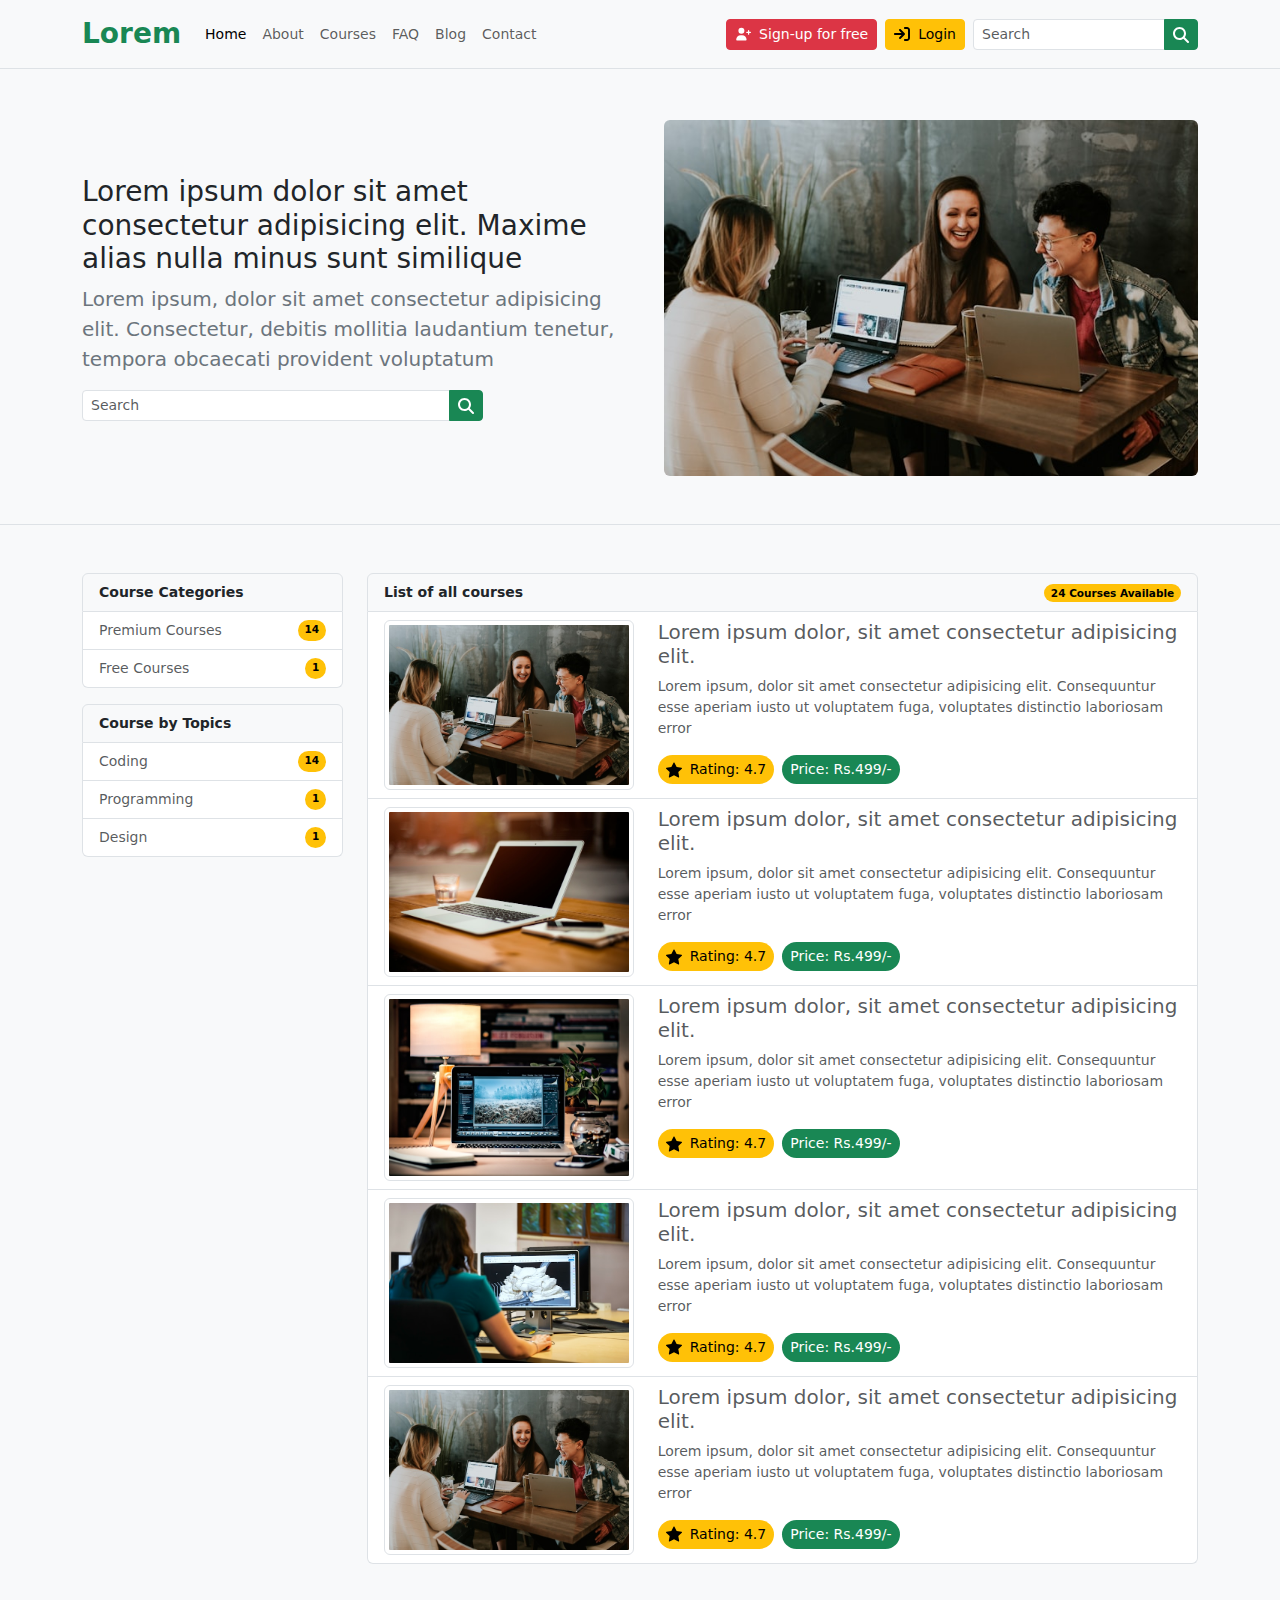
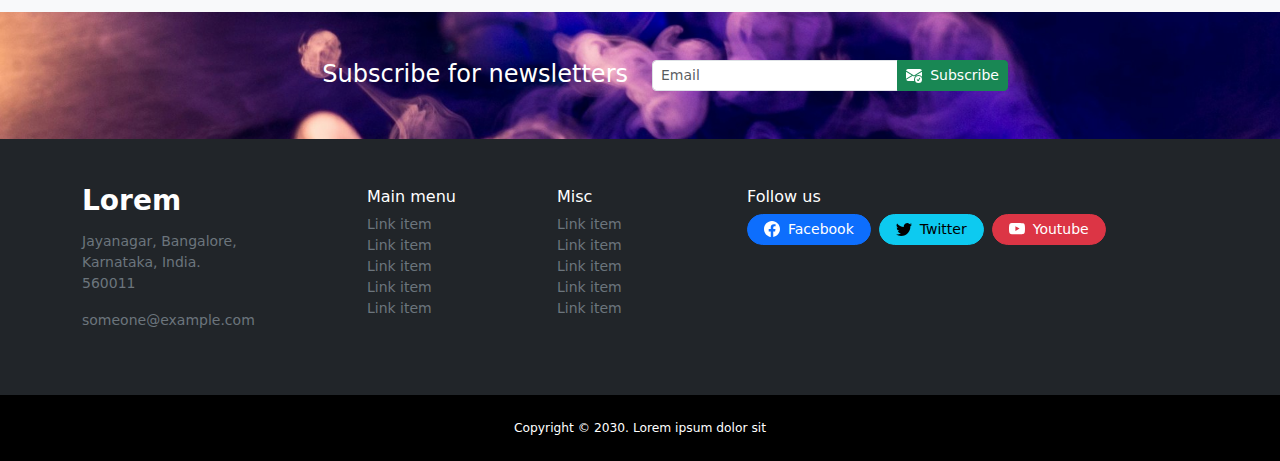
<file: courses.html>
<!DOCTYPE html>
<html lang="en">
<head>
  <meta charset="UTF-8">
  <meta name="viewport" content="width=device-width, initial-scale=1.0">
  <link rel="stylesheet" href="./bootstrap/css/bootstrap.min.css">
  <link rel="stylesheet" href="./style.css">
  <script defer src="./bootstrap/js/bootstrap.bundle.min.js"></script>
  <title>Bootstrap project 00</title>
</head>
<body class="bg-light">
  <nav class="navbar navbar-expand-lg bg-light border-bottom small fixed-top">
    <div class="container">
      <!-- navbar brand -->
      <a class="navbar-brand fw-bold text-success fs-3" href="#">
        Lorem
      </a>      
      <button class="navbar-toggler" type="button" data-bs-toggle="collapse" data-bs-target="#navbarSupportedContent" aria-controls="navbarSupportedContent" aria-expanded="false" aria-label="Toggle navigation">
        <span class="navbar-toggler-icon"></span>
      </button>
      <div class="collapse navbar-collapse" id="navbarSupportedContent">
        <!-- menu item -->
        <ul class="navbar-nav me-auto mb-2 mb-lg-0">
          <li class="nav-item">
            <a class="nav-link active" aria-current="page" href="./index.html">Home</a>
          </li>
          <li class="nav-item">
            <a class="nav-link" aria-current="page" href="./about.html">About</a>
          </li>
          <li class="nav-item">
            <a class="nav-link" aria-current="page" href="./courses.html">Courses</a>
          </li>
          <li class="nav-item">
            <a class="nav-link" aria-current="page" href="./faq.html">FAQ</a>
          </li>
          <li class="nav-item">
            <a class="nav-link" aria-current="page" href="./blog.html">Blog</a>
          </li>
          <li class="nav-item">
            <a class="nav-link" aria-current="page" href="./contact.html">Contact</a>
          </li>
        </ul>
        <!-- cta -->
        <div class="me-2 mb-2 mb-lg-0 d-flex gap-2 flex-column flex-md-row">
          <a href="#!" class="btn btn-danger btn-sm d-inline-flex justify-content-center align-items-center">
            <svg xmlns="http://www.w3.org/2000/svg" viewBox="0 0 640 512" width="16px" height="16px" class="me-2">
              <path fill="#ffffff" d="M136 128a120 120 0 1 1 240 0 120 120 0 1 1 -240 0zM48 482.3C48 383.8 127.8 304 226.3 304l59.4 0c98.5 0 178.3 79.8 178.3 178.3 0 16.4-13.3 29.7-29.7 29.7L77.7 512C61.3 512 48 498.7 48 482.3zM544 96c13.3 0 24 10.7 24 24l0 48 48 0c13.3 0 24 10.7 24 24s-10.7 24-24 24l-48 0 0 48c0 13.3-10.7 24-24 24s-24-10.7-24-24l0-48-48 0c-13.3 0-24-10.7-24-24s10.7-24 24-24l48 0 0-48c0-13.3 10.7-24 24-24z"/>
            </svg>                
            Sign-up for free
          </a>
          <a href="#!" class="btn btn-warning btn-sm d-inline-flex justify-content-center align-items-center">
            <svg xmlns="http://www.w3.org/2000/svg" viewBox="0 0 512 512" width="16px" height="16px" class="me-2">
              <path fill="#000000" d="M352 96l64 0c17.7 0 32 14.3 32 32l0 256c0 17.7-14.3 32-32 32l-64 0c-17.7 0-32 14.3-32 32s14.3 32 32 32l64 0c53 0 96-43 96-96l0-256c0-53-43-96-96-96l-64 0c-17.7 0-32 14.3-32 32s14.3 32 32 32zm-9.4 182.6c12.5-12.5 12.5-32.8 0-45.3l-128-128c-12.5-12.5-32.8-12.5-45.3 0s-12.5 32.8 0 45.3L242.7 224 32 224c-17.7 0-32 14.3-32 32s14.3 32 32 32l210.7 0-73.4 73.4c-12.5 12.5-12.5 32.8 0 45.3s32.8 12.5 45.3 0l128-128z"/>
            </svg>                
            Login
          </a>
        </div>
        <!-- search bar -->
        <form class="d-flex" role="search">
            <div class="input-group">
                <input class="form-control form-control-sm me-0" type="search" placeholder="Search" aria-label="Search"/>
                <button class="btn btn-sm btn-success" type="submit">
                <svg xmlns="http://www.w3.org/2000/svg" viewBox="0 0 512 512" width="16px" height="16px">          
                    <path fill="#ffffff" d="M416 208c0 45.9-14.9 88.3-40 122.7L502.6 457.4c12.5 12.5 12.5 32.8 0 45.3s-32.8 12.5-45.3 0L330.7 376C296.3 401.1 253.9 416 208 416 93.1 416 0 322.9 0 208S93.1 0 208 0 416 93.1 416 208zM208 352a144 144 0 1 0 0-288 144 144 0 1 0 0 288z"/>
                </svg>
                </button>
            </div>
        </form>
      </div>
    </div>
  </nav>
  <header class="border-bottom pb-5">
    <div class="container">
        <div class="row align-items-center gx-5 gy-3">
            <div class="col-md-6">
                <h1 class="fs-3 fw-normal">Lorem ipsum dolor sit amet consectetur adipisicing elit. Maxime alias nulla minus sunt similique</h1>
                <p class="fs-5 fw-light text-secondary">Lorem ipsum, dolor sit amet consectetur adipisicing elit. Consectetur, debitis mollitia laudantium tenetur, tempora obcaecati provident voluptatum</p>
                <!-- search bar -->
                <form class="d-flex w-75" role="search">
                  <div class="input-group">
                    <input class="form-control form-control-sm me-0" type="search" placeholder="Search" aria-label="Search"/>
                    <button class="btn btn-sm btn-success" type="submit">
                        <svg xmlns="http://www.w3.org/2000/svg" viewBox="0 0 512 512" width="16px" height="16px">          
                        <path fill="#ffffff" d="M416 208c0 45.9-14.9 88.3-40 122.7L502.6 457.4c12.5 12.5 12.5 32.8 0 45.3s-32.8 12.5-45.3 0L330.7 376C296.3 401.1 253.9 416 208 416 93.1 416 0 322.9 0 208S93.1 0 208 0 416 93.1 416 208zM208 352a144 144 0 1 0 0-288 144 144 0 1 0 0 288z"/>
                        </svg>
                    </button>
                  </div>
                </form>
            </div>
            <div class="col-md-6">
                <img src="./img/main-header.jpg" alt="" class="img-fluid rounded">
            </div>
        </div>
    </div>
  </header>
  <main>
    <section class="py-5">
        <div class="container">
            <div class="row gy-3">
                <div class="col-md-3">
                    <div class="list-group small mb-3">
                        <div class="list-group-item bg-light fw-bold">Course Categories</div>
                        <a class="list-group-item d-flex justify-content-between list-group-item-action" href="#">
                            Premium Courses
                            <span class="badge rounded-pill text-bg-warning">14</span>
                        </a>
                        <a class="list-group-item d-flex justify-content-between list-group-item-action" href="#">
                            Free Courses
                            <span class="badge rounded-pill text-bg-warning">1</span>
                        </a>
                    </div>
                    <div class="list-group small">
                        <div class="list-group-item bg-light fw-bold">Course by Topics</div>
                        <a class="list-group-item d-flex justify-content-between list-group-item-action" href="#">
                            Coding
                            <span class="badge rounded-pill text-bg-warning">14</span>
                        </a>
                        <a class="list-group-item d-flex justify-content-between list-group-item-action" href="#">
                            Programming
                            <span class="badge rounded-pill text-bg-warning">1</span>
                        </a>
                        <a class="list-group-item d-flex justify-content-between list-group-item-action" href="#">
                            Design
                            <span class="badge rounded-pill text-bg-warning">1</span>
                        </a>
                    </div>
                </div>
                <div class="col-md-9">
                    <div class="list-group small">
                        <div class="list-group-item bg-light fw-bold d-flex justify-content-between align-items-center">
                            List of all courses
                            <span class="badge rounded-pill text-bg-warning">24 Courses Available</span>
                        </div>
                        <a class="list-group-item list-group-item-action" href="#">
                            <div class="row">
                                <div class="col-md-4">
                                    <img src="./img/main-header.jpg" alt="" class="img-thumbnail">
                                </div>
                                <div class="col-md-8">
                                    <h5>Lorem ipsum dolor, sit amet consectetur adipisicing elit.</h5>
                                    <p>Lorem ipsum, dolor sit amet consectetur adipisicing elit. 
                                        Consequuntur esse aperiam iusto ut voluptatem fuga, voluptates distinctio laboriosam error
                                    </p>
                                    <div class="d-inline-flex align-items-center gap-2">
                                        <span class="text-bg-warning rounded-pill px-2 py-1 d-inline-flex align-items-center">
                                            <svg xmlns="http://www.w3.org/2000/svg" width="16" height="16" fill="currentColor" class="bi bi-star-fill me-2" viewBox="0 0 16 16">
                                                <path d="M3.612 15.443c-.386.198-.824-.149-.746-.592l.83-4.73L.173 6.765c-.329-.314-.158-.888.283-.95l4.898-.696L7.538.792c.197-.39.73-.39.927 0l2.184 4.327 4.898.696c.441.062.612.636.282.95l-3.522 3.356.83 4.73c.078.443-.36.79-.746.592L8 13.187l-4.389 2.256z"></path>
                                            </svg>
                                            Rating: 4.7
                                        </span>
                                        <span class="text-bg-success rounded-pill px-2 py-1">
                                            Price: Rs.499/-
                                        </span>
                                    </div>
                                </div>
                            </div>
                        </a>
                        <a class="list-group-item list-group-item-action" href="#">
                            <div class="row">
                                <div class="col-md-4">
                                    <img src="./img/pic1.jpg" alt="" class="img-thumbnail">
                                </div>
                                <div class="col-md-8">
                                    <h5>Lorem ipsum dolor, sit amet consectetur adipisicing elit.</h5>
                                    <p>Lorem ipsum, dolor sit amet consectetur adipisicing elit. 
                                        Consequuntur esse aperiam iusto ut voluptatem fuga, voluptates distinctio laboriosam error
                                    </p>
                                    <div class="d-inline-flex align-items-center gap-2">
                                        <span class="text-bg-warning rounded-pill px-2 py-1 d-inline-flex align-items-center">
                                            <svg xmlns="http://www.w3.org/2000/svg" width="16" height="16" fill="currentColor" class="bi bi-star-fill me-2" viewBox="0 0 16 16">
                                                <path d="M3.612 15.443c-.386.198-.824-.149-.746-.592l.83-4.73L.173 6.765c-.329-.314-.158-.888.283-.95l4.898-.696L7.538.792c.197-.39.73-.39.927 0l2.184 4.327 4.898.696c.441.062.612.636.282.95l-3.522 3.356.83 4.73c.078.443-.36.79-.746.592L8 13.187l-4.389 2.256z"></path>
                                            </svg>
                                            Rating: 4.7
                                        </span>
                                        <span class="text-bg-success rounded-pill px-2 py-1">
                                            Price: Rs.499/-
                                        </span>
                                    </div>
                                </div>
                            </div>
                        </a>
                        <a class="list-group-item list-group-item-action" href="#">
                            <div class="row">
                                <div class="col-md-4">
                                    <img src="./img/pic2.jpg" alt="" class="img-thumbnail">
                                </div>
                                <div class="col-md-8">
                                    <h5>Lorem ipsum dolor, sit amet consectetur adipisicing elit.</h5>
                                    <p>Lorem ipsum, dolor sit amet consectetur adipisicing elit. 
                                        Consequuntur esse aperiam iusto ut voluptatem fuga, voluptates distinctio laboriosam error
                                    </p>
                                    <div class="d-inline-flex align-items-center gap-2">
                                        <span class="text-bg-warning rounded-pill px-2 py-1 d-inline-flex align-items-center">
                                            <svg xmlns="http://www.w3.org/2000/svg" width="16" height="16" fill="currentColor" class="bi bi-star-fill me-2" viewBox="0 0 16 16">
                                                <path d="M3.612 15.443c-.386.198-.824-.149-.746-.592l.83-4.73L.173 6.765c-.329-.314-.158-.888.283-.95l4.898-.696L7.538.792c.197-.39.73-.39.927 0l2.184 4.327 4.898.696c.441.062.612.636.282.95l-3.522 3.356.83 4.73c.078.443-.36.79-.746.592L8 13.187l-4.389 2.256z"></path>
                                            </svg>
                                            Rating: 4.7
                                        </span>
                                        <span class="text-bg-success rounded-pill px-2 py-1">
                                            Price: Rs.499/-
                                        </span>
                                    </div>
                                </div>
                            </div>
                        </a>
                        <a class="list-group-item list-group-item-action" href="#">
                            <div class="row">
                                <div class="col-md-4">
                                    <img src="./img/pic3.jpg" alt="" class="img-thumbnail">
                                </div>
                                <div class="col-md-8">
                                    <h5>Lorem ipsum dolor, sit amet consectetur adipisicing elit.</h5>
                                    <p>Lorem ipsum, dolor sit amet consectetur adipisicing elit. 
                                        Consequuntur esse aperiam iusto ut voluptatem fuga, voluptates distinctio laboriosam error
                                    </p>
                                    <div class="d-inline-flex align-items-center gap-2">
                                        <span class="text-bg-warning rounded-pill px-2 py-1 d-inline-flex align-items-center">
                                            <svg xmlns="http://www.w3.org/2000/svg" width="16" height="16" fill="currentColor" class="bi bi-star-fill me-2" viewBox="0 0 16 16">
                                                <path d="M3.612 15.443c-.386.198-.824-.149-.746-.592l.83-4.73L.173 6.765c-.329-.314-.158-.888.283-.95l4.898-.696L7.538.792c.197-.39.73-.39.927 0l2.184 4.327 4.898.696c.441.062.612.636.282.95l-3.522 3.356.83 4.73c.078.443-.36.79-.746.592L8 13.187l-4.389 2.256z"></path>
                                            </svg>
                                            Rating: 4.7
                                        </span>
                                        <span class="text-bg-success rounded-pill px-2 py-1">
                                            Price: Rs.499/-
                                        </span>
                                    </div>
                                </div>
                            </div>
                        </a>
                        <a class="list-group-item list-group-item-action" href="#">
                            <div class="row">
                                <div class="col-md-4">
                                    <img src="./img/main-header.jpg" alt="" class="img-thumbnail">
                                </div>
                                <div class="col-md-8">
                                    <h5>Lorem ipsum dolor, sit amet consectetur adipisicing elit.</h5>
                                    <p>Lorem ipsum, dolor sit amet consectetur adipisicing elit. 
                                        Consequuntur esse aperiam iusto ut voluptatem fuga, voluptates distinctio laboriosam error
                                    </p>
                                    <div class="d-inline-flex align-items-center gap-2">
                                        <span class="text-bg-warning rounded-pill px-2 py-1 d-inline-flex align-items-center">
                                            <svg xmlns="http://www.w3.org/2000/svg" width="16" height="16" fill="currentColor" class="bi bi-star-fill me-2" viewBox="0 0 16 16">
                                                <path d="M3.612 15.443c-.386.198-.824-.149-.746-.592l.83-4.73L.173 6.765c-.329-.314-.158-.888.283-.95l4.898-.696L7.538.792c.197-.39.73-.39.927 0l2.184 4.327 4.898.696c.441.062.612.636.282.95l-3.522 3.356.83 4.73c.078.443-.36.79-.746.592L8 13.187l-4.389 2.256z"></path>
                                            </svg>
                                            Rating: 4.7
                                        </span>
                                        <span class="text-bg-success rounded-pill px-2 py-1">
                                            Price: Rs.499/-
                                        </span>
                                    </div>
                                </div>
                            </div>
                        </a>
                    </div>
                </div>
            </div>
        </div>
    </section>
    <section class="subscribe py-5">
      <div class="container">
        <div class="row justify-content-center gy-3">
          <div class="col-md-4">
              <h5 class="mb-0 text-center fs-4 fw-light text-white text-md-end">Subscribe for newsletters</h5>
          </div>
          <div class="col-md-4">
            <form class="d-flex">
                <div class="input-group">
                    <input class="form-control form-control-sm" type="email" placeholder="Email"/>
                    <button class="btn btn-sm btn-success d-inline-flex align-items-center" type="submit">
                    <svg xmlns="http://www.w3.org/2000/svg" width="16" height="16" fill="currentColor" class="me-2 bi bi-envelope-check-fill" viewBox="0 0 16 16">
                        <path d="M.05 3.555A2 2 0 0 1 2 2h12a2 2 0 0 1 1.95 1.555L8 8.414.05 3.555ZM0 4.697v7.104l5.803-3.558L0 4.697ZM6.761 8.83l-6.57 4.026A2 2 0 0 0 2 14h6.256A4.493 4.493 0 0 1 8 12.5a4.49 4.49 0 0 1 1.606-3.446l-.367-.225L8 9.586l-1.239-.757ZM16 4.697v4.974A4.491 4.491 0 0 0 12.5 8a4.49 4.49 0 0 0-1.965.45l-.338-.207L16 4.697Z"></path>
                        <path d="M16 12.5a3.5 3.5 0 1 1-7 0 3.5 3.5 0 0 1 7 0Zm-1.993-1.679a.5.5 0 0 0-.686.172l-1.17 1.95-.547-.547a.5.5 0 0 0-.708.708l.774.773a.75.75 0 0 0 1.174-.144l1.335-2.226a.5.5 0 0 0-.172-.686Z"></path>
                    </svg>
                    Subscribe
                    </button>
                </div>
            </form>            
          </div>
        </div>
      </div>
    </section>
  </main>
  <footer>
    <div class="py-5 text-bg-dark">
      <div class="container">
        <!-- contact -->
        <div class="row">
          <div class="col-md-3">
            <a class="navbar-brand fw-bold d-block fs-3 lh-1 mb-3" href="#">
              Lorem
            </a> 
            <address class="small text-secondary">
              Jayanagar, Bangalore,<br>
              Karnataka, India.<br>
              560011
            </address>
            <p class="small text-secondary">someone@example.com</p>
          </div>
          <div class="col-md-2">
            <h6>Main menu</h6>
            <ul class="list-unstyled small">
              <li><a class="text-decoration-none text-secondary" href="#!">Link item</a></li>
              <li><a class="text-decoration-none text-secondary" href="#!">Link item</a></li>
              <li><a class="text-decoration-none text-secondary" href="#!">Link item</a></li>
              <li><a class="text-decoration-none text-secondary" href="#!">Link item</a></li>
              <li><a class="text-decoration-none text-secondary" href="#!">Link item</a></li>
            </ul>
          </div>
          <div class="col-md-2">
            <h6>Misc</h6>
            <ul class="list-unstyled small">
              <li><a class="text-decoration-none text-secondary" href="#!">Link item</a></li>
              <li><a class="text-decoration-none text-secondary" href="#!">Link item</a></li>
              <li><a class="text-decoration-none text-secondary" href="#!">Link item</a></li>
              <li><a class="text-decoration-none text-secondary" href="#!">Link item</a></li>
              <li><a class="text-decoration-none text-secondary" href="#!">Link item</a></li>
            </ul>
          </div>
          <div class="col-md-5">
            <h6>Follow us</h6>
            <div class="d-inline-flex gap-2 flex-wrap">
              <a href="#!" class="px-md-3 btn-sm btn btn-primary rounded-pill d-inline-flex align-items-center">
                <svg xmlns="http://www.w3.org/2000/svg" width="16" height="16" fill="currentColor" class="bi bi-facebook me-md-2" viewBox="0 0 16 16">
                  <path d="M16 8.049c0-4.446-3.582-8.05-8-8.05C3.58 0-.002 3.603-.002 8.05c0 4.017 2.926 7.347 6.75 7.951v-5.625h-2.03V8.05H6.75V6.275c0-2.017 1.195-3.131 3.022-3.131.876 0 1.791.157 1.791.157v1.98h-1.009c-.993 0-1.303.621-1.303 1.258v1.51h2.218l-.354 2.326H9.25V16c3.824-.604 6.75-3.934 6.75-7.951z"></path>
                </svg> 
                <span class="d-none d-md-inline">Facebook</span>          
              </a>
              <a href="#!" class="px-md-3 btn-sm btn btn-info rounded-pill d-inline-flex align-items-center">
                <svg xmlns="http://www.w3.org/2000/svg" width="16" height="16" fill="currentColor" class="bi bi-twitter me-md-2" viewBox="0 0 16 16">
                  <path d="M5.026 15c6.038 0 9.341-5.003 9.341-9.334 0-.14 0-.282-.006-.422A6.685 6.685 0 0 0 16 3.542a6.658 6.658 0 0 1-1.889.518 3.301 3.301 0 0 0 1.447-1.817 6.533 6.533 0 0 1-2.087.793A3.286 3.286 0 0 0 7.875 6.03a9.325 9.325 0 0 1-6.767-3.429 3.289 3.289 0 0 0 1.018 4.382A3.323 3.323 0 0 1 .64 6.575v.045a3.288 3.288 0 0 0 2.632 3.218 3.203 3.203 0 0 1-.865.115 3.23 3.23 0 0 1-.614-.057 3.283 3.283 0 0 0 3.067 2.277A6.588 6.588 0 0 1 .78 13.58a6.32 6.32 0 0 1-.78-.045A9.344 9.344 0 0 0 5.026 15z"></path>
                </svg>
                <span class="d-none d-md-inline">Twitter</span>          
              </a>
              <a href="#!" class="px-md-3 btn-sm btn btn-danger rounded-pill d-inline-flex align-items-center">
                <svg xmlns="http://www.w3.org/2000/svg" width="16" height="16" fill="currentColor" class="bi bi-youtube me-md-2" viewBox="0 0 16 16">
                  <path d="M8.051 1.999h.089c.822.003 4.987.033 6.11.335a2.01 2.01 0 0 1 1.415 1.42c.101.38.172.883.22 1.402l.01.104.022.26.008.104c.065.914.073 1.77.074 1.957v.075c-.001.194-.01 1.108-.082 2.06l-.008.105-.009.104c-.05.572-.124 1.14-.235 1.558a2.007 2.007 0 0 1-1.415 1.42c-1.16.312-5.569.334-6.18.335h-.142c-.309 0-1.587-.006-2.927-.052l-.17-.006-.087-.004-.171-.007-.171-.007c-1.11-.049-2.167-.128-2.654-.26a2.007 2.007 0 0 1-1.415-1.419c-.111-.417-.185-.986-.235-1.558L.09 9.82l-.008-.104A31.4 31.4 0 0 1 0 7.68v-.123c.002-.215.01-.958.064-1.778l.007-.103.003-.052.008-.104.022-.26.01-.104c.048-.519.119-1.023.22-1.402a2.007 2.007 0 0 1 1.415-1.42c.487-.13 1.544-.21 2.654-.26l.17-.007.172-.006.086-.003.171-.007A99.788 99.788 0 0 1 7.858 2h.193zM6.4 5.209v4.818l4.157-2.408L6.4 5.209z"></path>
                </svg>
                <span class="d-none d-md-inline">Youtube</span>          
              </a>
            </div>
          </div>
        </div>
      </div>
    </div>
      <!-- copyright -->
    <div class="copyright">
      <div class="container">
        <div class="row text-center text-white py-4 small">
          <p class="mb-0 small">Copyright © 2030. Lorem ipsum dolor sit</p>
        </div>      
      </div>
    </div>
    <!-- mobile padding -->
    <div class="pt-5 pb-3 d-block d-md-none" style="background-color: black;"></div>
    <!-- sticky footer -->
    <div class="d-block d-md-none d-flex justify-content-center py-3 fixed-bottom blur-filter">
      <a href="" class="btn btn-sm btn-warning rounded-pill fw-bold px-3 d-inline-flex align-items-center">
        <svg xmlns="http://www.w3.org/2000/svg" width="16" height="16" fill="currentColor" class="bi bi-person-check-fill me-2" viewBox="0 0 16 16">
          <path fill-rule="evenodd" d="M15.854 5.146a.5.5 0 0 1 0 .708l-3 3a.5.5 0 0 1-.708 0l-1.5-1.5a.5.5 0 0 1 .708-.708L12.5 7.793l2.646-2.647a.5.5 0 0 1 .708 0z"></path>
          <path d="M1 14s-1 0-1-1 1-4 6-4 6 3 6 4-1 1-1 1H1zm5-6a3 3 0 1 0 0-6 3 3 0 0 0 0 6z"></path>
        </svg>
        Sign-up for free
      </a>
    </div>
  </footer>
</body>
</html>
</file>
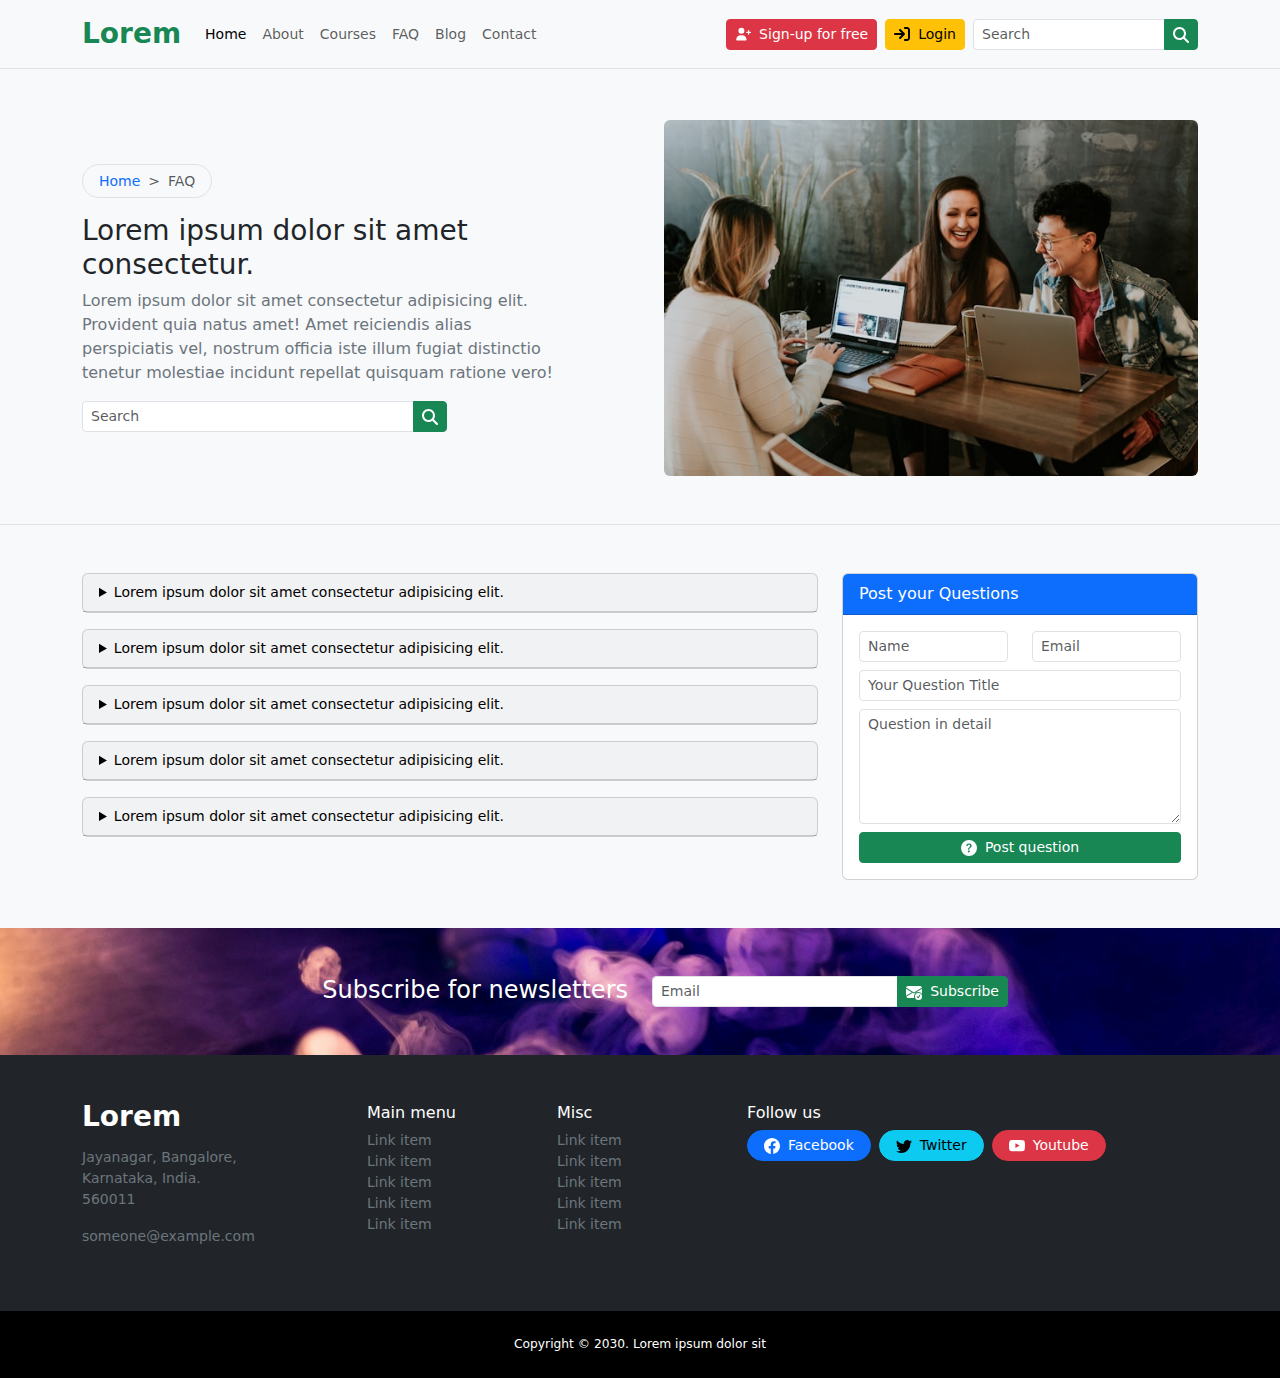
<file: faq.html>
<!DOCTYPE html>
<html lang="en">
<head>
  <meta charset="UTF-8">
  <meta name="viewport" content="width=device-width, initial-scale=1.0">
  <link rel="stylesheet" href="./bootstrap/css/bootstrap.min.css">
  <link rel="stylesheet" href="./style.css">
  <script defer src="./bootstrap/js/bootstrap.bundle.min.js"></script>
  <title>Bootstrap project 00</title>
</head>
<body class="bg-light">
  <nav class="navbar navbar-expand-lg bg-light border-bottom small fixed-top">
    <div class="container">
      <!-- navbar brand -->
      <a class="navbar-brand fw-bold text-success fs-3" href="#">
        Lorem
      </a>      
      <button class="navbar-toggler" type="button" data-bs-toggle="collapse" data-bs-target="#navbarSupportedContent" aria-controls="navbarSupportedContent" aria-expanded="false" aria-label="Toggle navigation">
        <span class="navbar-toggler-icon"></span>
      </button>
      <div class="collapse navbar-collapse" id="navbarSupportedContent">
        <!-- menu item -->
        <ul class="navbar-nav me-auto mb-2 mb-lg-0">
          <li class="nav-item">
            <a class="nav-link active" aria-current="page" href="./index.html">Home</a>
          </li>
          <li class="nav-item">
            <a class="nav-link" aria-current="page" href="./about.html">About</a>
          </li>
          <li class="nav-item">
            <a class="nav-link" aria-current="page" href="./courses.html">Courses</a>
          </li>
          <li class="nav-item">
            <a class="nav-link" aria-current="page" href="./faq.html">FAQ</a>
          </li>
          <li class="nav-item">
            <a class="nav-link" aria-current="page" href="./blog.html">Blog</a>
          </li>
          <li class="nav-item">
            <a class="nav-link" aria-current="page" href="./contact.html">Contact</a>
          </li>
        </ul>
        <!-- cta -->
        <div class="me-2 mb-2 mb-lg-0 d-flex gap-2 flex-column flex-md-row">
        <a href="#!" class="btn btn-danger btn-sm d-inline-flex justify-content-center align-items-center">
            <svg xmlns="http://www.w3.org/2000/svg" viewBox="0 0 640 512" width="16px" height="16px" class="me-2">
            <path fill="#ffffff" d="M136 128a120 120 0 1 1 240 0 120 120 0 1 1 -240 0zM48 482.3C48 383.8 127.8 304 226.3 304l59.4 0c98.5 0 178.3 79.8 178.3 178.3 0 16.4-13.3 29.7-29.7 29.7L77.7 512C61.3 512 48 498.7 48 482.3zM544 96c13.3 0 24 10.7 24 24l0 48 48 0c13.3 0 24 10.7 24 24s-10.7 24-24 24l-48 0 0 48c0 13.3-10.7 24-24 24s-24-10.7-24-24l0-48-48 0c-13.3 0-24-10.7-24-24s10.7-24 24-24l48 0 0-48c0-13.3 10.7-24 24-24z"/>
            </svg>                
            Sign-up for free
        </a>
        <a href="#!" class="btn btn-warning btn-sm d-inline-flex justify-content-center align-items-center">
            <svg xmlns="http://www.w3.org/2000/svg" viewBox="0 0 512 512" width="16px" height="16px" class="me-2">
            <path fill="#000000" d="M352 96l64 0c17.7 0 32 14.3 32 32l0 256c0 17.7-14.3 32-32 32l-64 0c-17.7 0-32 14.3-32 32s14.3 32 32 32l64 0c53 0 96-43 96-96l0-256c0-53-43-96-96-96l-64 0c-17.7 0-32 14.3-32 32s14.3 32 32 32zm-9.4 182.6c12.5-12.5 12.5-32.8 0-45.3l-128-128c-12.5-12.5-32.8-12.5-45.3 0s-12.5 32.8 0 45.3L242.7 224 32 224c-17.7 0-32 14.3-32 32s14.3 32 32 32l210.7 0-73.4 73.4c-12.5 12.5-12.5 32.8 0 45.3s32.8 12.5 45.3 0l128-128z"/>
            </svg>                
            Login
        </a>
        </div>
        <!-- search bar -->
        <form class="d-flex" role="search">
            <div class="input-group">
                <input class="form-control form-control-sm me-0" type="search" placeholder="Search" aria-label="Search"/>
                <button class="btn btn-sm btn-success" type="submit">
                <svg xmlns="http://www.w3.org/2000/svg" viewBox="0 0 512 512" width="16px" height="16px">          
                    <path fill="#ffffff" d="M416 208c0 45.9-14.9 88.3-40 122.7L502.6 457.4c12.5 12.5 12.5 32.8 0 45.3s-32.8 12.5-45.3 0L330.7 376C296.3 401.1 253.9 416 208 416 93.1 416 0 322.9 0 208S93.1 0 208 0 416 93.1 416 208zM208 352a144 144 0 1 0 0-288 144 144 0 1 0 0 288z"/>
                </svg>
                </button>
            </div>
        </form>
      </div>
    </div>
  </nav>
  <header class="pb-5 border-bottom">
    <div class="container">
        <div class="row gx-5 gy-3 align-items-center flex-md-row flex-column-reverse">
            <div class="col-md-6">
                <nav style="--bs-breadcrumb-divider: '>';" aria-label="breadcrumb">
                <ol class="breadcrumb border d-inline-flex px-3 py-1 rounded-pill align-items-center">
                    <li class="breadcrumb-item"><a class="small text-decoration-none" href="#">Home</a></li>
                    <li class="breadcrumb-item active small" aria-current="page">FAQ</li>
                </ol>
                </nav>
                <div class="pe-md-5">
                    <h1 class="fw-normal fs-3">Lorem ipsum dolor sit amet consectetur.</h1>
                    <p class="small fs-6 fw-light text-secondary">Lorem ipsum dolor sit amet consectetur adipisicing elit. Provident quia natus amet! Amet reiciendis alias perspiciatis vel, nostrum officia iste illum fugiat distinctio tenetur molestiae incidunt repellat quisquam ratione vero!</p>
                    <!-- search bar -->
                    <form class="d-flex w-75" role="search">
                        <div class="input-group">
                            <input class="form-control form-control-sm me-0" type="search" placeholder="Search" aria-label="Search"/>
                            <button class="btn btn-sm btn-success" type="submit">
                                <svg xmlns="http://www.w3.org/2000/svg" viewBox="0 0 512 512" width="16px" height="16px">          
                                <path fill="#ffffff" d="M416 208c0 45.9-14.9 88.3-40 122.7L502.6 457.4c12.5 12.5 12.5 32.8 0 45.3s-32.8 12.5-45.3 0L330.7 376C296.3 401.1 253.9 416 208 416 93.1 416 0 322.9 0 208S93.1 0 208 0 416 93.1 416 208zM208 352a144 144 0 1 0 0-288 144 144 0 1 0 0 288z"/>
                                </svg>
                            </button>
                        </div>
                    </form>                    
                </div>
            </div>
            <div class="col-md-6">
                <img src="./img/main-header.jpg" alt="" class="img-fluid rounded">
            </div>
        </div>
    </div>
  </header>
  <main>
    <section class="py-5">
      <div class="container">
        <div class="row">
          <div class="col-md-8">
            <div class="d-flex flex-column gap-3">
              <details class="card text-bg-light small">
                <summary class="card-header">Lorem ipsum dolor sit amet consectetur adipisicing elit.</summary>
                <p class="card-body">Lorem, ipsum dolor sit amet consectetur adipisicing elit. Nihil sequi earum, 
                  odit, placeat, esse alias sunt quisquam repudiandae molestias reprehenderit corporis 
                  tenetur in laboriosam voluptatum debitis aliquid ab dolorem quae!
                </p>
              </details>
              <details class="card text-bg-light small">
                <summary class="card-header">Lorem ipsum dolor sit amet consectetur adipisicing elit.</summary>
                <p class="card-body">Lorem, ipsum dolor sit amet consectetur adipisicing elit. Nihil sequi earum, 
                  odit, placeat, esse alias sunt quisquam repudiandae molestias reprehenderit corporis 
                  tenetur in laboriosam voluptatum debitis aliquid ab dolorem quae!
                </p>
              </details>
              <details class="card text-bg-light small">
                <summary class="card-header">Lorem ipsum dolor sit amet consectetur adipisicing elit.</summary>
                <p class="card-body">Lorem, ipsum dolor sit amet consectetur adipisicing elit. Nihil sequi earum, 
                  odit, placeat, esse alias sunt quisquam repudiandae molestias reprehenderit corporis 
                  tenetur in laboriosam voluptatum debitis aliquid ab dolorem quae!
                </p>
              </details>
              <details class="card text-bg-light small">
                <summary class="card-header">Lorem ipsum dolor sit amet consectetur adipisicing elit.</summary>
                <p class="card-body">Lorem, ipsum dolor sit amet consectetur adipisicing elit. Nihil sequi earum, 
                  odit, placeat, esse alias sunt quisquam repudiandae molestias reprehenderit corporis 
                  tenetur in laboriosam voluptatum debitis aliquid ab dolorem quae!
                </p>
              </details>
              <details class="card text-bg-light small">
                <summary class="card-header">Lorem ipsum dolor sit amet consectetur adipisicing elit.</summary>
                <p class="card-body">Lorem, ipsum dolor sit amet consectetur adipisicing elit. Nihil sequi earum, 
                  odit, placeat, esse alias sunt quisquam repudiandae molestias reprehenderit corporis 
                  tenetur in laboriosam voluptatum debitis aliquid ab dolorem quae!
                </p>
              </details>
            </div>
          </div>
          <div class="col-md-4">
            <div class="card">
              <div class="card-header text-bg-primary">Post your Questions</div>
              <div class="card-body">
                <form action="" class="d-flex flex-column gap-2">
                  <div class="d-flex flex-column gap-2 flex-md-row gap-md-4">
                    <input type="text" name="name" id="name" class="form-control form-control-sm" placeholder="Name">
                    <input type="email" name="email" id="email" class="form-control form-control-sm" placeholder="Email">
                  </div>
                  <input type="text" name="quest" id="quest" class="form-control form-control-sm" placeholder="Your Question Title">
                  <textarea rows="5" name="detail" id="detail" class="form-control form-control-sm" placeholder="Question in detail"></textarea>
                  <button type="submit" class="btn btn-sm btn-success d-flex align-items-center justify-content-center">
                    <svg xmlns="http://www.w3.org/2000/svg" width="16" height="16" fill="currentColor" class="bi bi-question-circle-fill me-2" viewBox="0 0 16 16">
                        <path d="M16 8A8 8 0 1 1 0 8a8 8 0 0 1 16 0zM5.496 6.033h.825c.138 0 .248-.113.266-.25.09-.656.54-1.134 1.342-1.134.686 0 1.314.343 1.314 1.168 0 .635-.374.927-.965 1.371-.673.489-1.206 1.06-1.168 1.987l.003.217a.25.25 0 0 0 .25.246h.811a.25.25 0 0 0 .25-.25v-.105c0-.718.273-.927 1.01-1.486.609-.463 1.244-.977 1.244-2.056 0-1.511-1.276-2.241-2.673-2.241-1.267 0-2.655.59-2.75 2.286a.237.237 0 0 0 .241.247zm2.325 6.443c.61 0 1.029-.394 1.029-.927 0-.552-.42-.94-1.029-.94-.584 0-1.009.388-1.009.94 0 .533.425.927 1.01.927z"></path>
                    </svg>
                    Post question
                  </button>
                </form>
              </div>
            </div>
          </div>
        </div>
      </div>
    </section>
    <section class="subscribe py-5">
      <div class="container">
        <div class="row justify-content-center gy-3">
          <div class="col-md-4">
              <h5 class="mb-0 text-center fs-4 fw-light text-white text-md-end">Subscribe for newsletters</h5>
          </div>
          <div class="col-md-4">
            <form class="d-flex">
                <div class="input-group">
                    <input class="form-control form-control-sm" type="email" placeholder="Email"/>
                    <button class="btn btn-sm btn-success d-inline-flex align-items-center" type="submit">
                    <svg xmlns="http://www.w3.org/2000/svg" width="16" height="16" fill="currentColor" class="me-2 bi bi-envelope-check-fill" viewBox="0 0 16 16">
                        <path d="M.05 3.555A2 2 0 0 1 2 2h12a2 2 0 0 1 1.95 1.555L8 8.414.05 3.555ZM0 4.697v7.104l5.803-3.558L0 4.697ZM6.761 8.83l-6.57 4.026A2 2 0 0 0 2 14h6.256A4.493 4.493 0 0 1 8 12.5a4.49 4.49 0 0 1 1.606-3.446l-.367-.225L8 9.586l-1.239-.757ZM16 4.697v4.974A4.491 4.491 0 0 0 12.5 8a4.49 4.49 0 0 0-1.965.45l-.338-.207L16 4.697Z"></path>
                        <path d="M16 12.5a3.5 3.5 0 1 1-7 0 3.5 3.5 0 0 1 7 0Zm-1.993-1.679a.5.5 0 0 0-.686.172l-1.17 1.95-.547-.547a.5.5 0 0 0-.708.708l.774.773a.75.75 0 0 0 1.174-.144l1.335-2.226a.5.5 0 0 0-.172-.686Z"></path>
                    </svg>
                    Subscribe
                    </button>
                </div>
            </form>            
          </div>
        </div>
      </div>
    </section>
  </main>
  <footer>
    <div class="py-5 text-bg-dark">
      <div class="container">
        <!-- contact -->
        <div class="row">
          <div class="col-md-3">
            <a class="navbar-brand fw-bold d-block fs-3 lh-1 mb-3" href="#">
              Lorem
            </a> 
            <address class="small text-secondary">
              Jayanagar, Bangalore,<br>
              Karnataka, India.<br>
              560011
            </address>
            <p class="small text-secondary">someone@example.com</p>
          </div>
          <div class="col-md-2">
            <h6>Main menu</h6>
            <ul class="list-unstyled small">
              <li><a class="text-decoration-none text-secondary" href="#!">Link item</a></li>
              <li><a class="text-decoration-none text-secondary" href="#!">Link item</a></li>
              <li><a class="text-decoration-none text-secondary" href="#!">Link item</a></li>
              <li><a class="text-decoration-none text-secondary" href="#!">Link item</a></li>
              <li><a class="text-decoration-none text-secondary" href="#!">Link item</a></li>
            </ul>
          </div>
          <div class="col-md-2">
            <h6>Misc</h6>
            <ul class="list-unstyled small">
              <li><a class="text-decoration-none text-secondary" href="#!">Link item</a></li>
              <li><a class="text-decoration-none text-secondary" href="#!">Link item</a></li>
              <li><a class="text-decoration-none text-secondary" href="#!">Link item</a></li>
              <li><a class="text-decoration-none text-secondary" href="#!">Link item</a></li>
              <li><a class="text-decoration-none text-secondary" href="#!">Link item</a></li>
            </ul>
          </div>
          <div class="col-md-5">
            <h6>Follow us</h6>
            <div class="d-inline-flex gap-2 flex-wrap">
              <a href="#!" class="px-md-3 btn-sm btn btn-primary rounded-pill d-inline-flex align-items-center">
                <svg xmlns="http://www.w3.org/2000/svg" width="16" height="16" fill="currentColor" class="bi bi-facebook me-md-2" viewBox="0 0 16 16">
                  <path d="M16 8.049c0-4.446-3.582-8.05-8-8.05C3.58 0-.002 3.603-.002 8.05c0 4.017 2.926 7.347 6.75 7.951v-5.625h-2.03V8.05H6.75V6.275c0-2.017 1.195-3.131 3.022-3.131.876 0 1.791.157 1.791.157v1.98h-1.009c-.993 0-1.303.621-1.303 1.258v1.51h2.218l-.354 2.326H9.25V16c3.824-.604 6.75-3.934 6.75-7.951z"></path>
                </svg> 
                <span class="d-none d-md-inline">Facebook</span>          
              </a>
              <a href="#!" class="px-md-3 btn-sm btn btn-info rounded-pill d-inline-flex align-items-center">
                <svg xmlns="http://www.w3.org/2000/svg" width="16" height="16" fill="currentColor" class="bi bi-twitter me-md-2" viewBox="0 0 16 16">
                  <path d="M5.026 15c6.038 0 9.341-5.003 9.341-9.334 0-.14 0-.282-.006-.422A6.685 6.685 0 0 0 16 3.542a6.658 6.658 0 0 1-1.889.518 3.301 3.301 0 0 0 1.447-1.817 6.533 6.533 0 0 1-2.087.793A3.286 3.286 0 0 0 7.875 6.03a9.325 9.325 0 0 1-6.767-3.429 3.289 3.289 0 0 0 1.018 4.382A3.323 3.323 0 0 1 .64 6.575v.045a3.288 3.288 0 0 0 2.632 3.218 3.203 3.203 0 0 1-.865.115 3.23 3.23 0 0 1-.614-.057 3.283 3.283 0 0 0 3.067 2.277A6.588 6.588 0 0 1 .78 13.58a6.32 6.32 0 0 1-.78-.045A9.344 9.344 0 0 0 5.026 15z"></path>
                </svg>
                <span class="d-none d-md-inline">Twitter</span>          
              </a>
              <a href="#!" class="px-md-3 btn-sm btn btn-danger rounded-pill d-inline-flex align-items-center">
                <svg xmlns="http://www.w3.org/2000/svg" width="16" height="16" fill="currentColor" class="bi bi-youtube me-md-2" viewBox="0 0 16 16">
                  <path d="M8.051 1.999h.089c.822.003 4.987.033 6.11.335a2.01 2.01 0 0 1 1.415 1.42c.101.38.172.883.22 1.402l.01.104.022.26.008.104c.065.914.073 1.77.074 1.957v.075c-.001.194-.01 1.108-.082 2.06l-.008.105-.009.104c-.05.572-.124 1.14-.235 1.558a2.007 2.007 0 0 1-1.415 1.42c-1.16.312-5.569.334-6.18.335h-.142c-.309 0-1.587-.006-2.927-.052l-.17-.006-.087-.004-.171-.007-.171-.007c-1.11-.049-2.167-.128-2.654-.26a2.007 2.007 0 0 1-1.415-1.419c-.111-.417-.185-.986-.235-1.558L.09 9.82l-.008-.104A31.4 31.4 0 0 1 0 7.68v-.123c.002-.215.01-.958.064-1.778l.007-.103.003-.052.008-.104.022-.26.01-.104c.048-.519.119-1.023.22-1.402a2.007 2.007 0 0 1 1.415-1.42c.487-.13 1.544-.21 2.654-.26l.17-.007.172-.006.086-.003.171-.007A99.788 99.788 0 0 1 7.858 2h.193zM6.4 5.209v4.818l4.157-2.408L6.4 5.209z"></path>
                </svg>
                <span class="d-none d-md-inline">Youtube</span>          
              </a>
            </div>
          </div>
        </div>
      </div>
    </div>
      <!-- copyright -->
    <div class="copyright">
      <div class="container">
        <div class="row text-center text-white py-4 small">
          <p class="mb-0 small">Copyright © 2030. Lorem ipsum dolor sit</p>
        </div>      
      </div>
    </div>
    <!-- mobile padding -->
    <div class="pt-5 pb-3 d-block d-md-none" style="background-color: black;"></div>
    <!-- sticky footer -->
    <div class="d-block d-md-none d-flex justify-content-center py-3 fixed-bottom blur-filter">
      <a href="" class="btn btn-sm btn-warning rounded-pill fw-bold px-3 d-inline-flex align-items-center">
        <svg xmlns="http://www.w3.org/2000/svg" width="16" height="16" fill="currentColor" class="bi bi-person-check-fill me-2" viewBox="0 0 16 16">
          <path fill-rule="evenodd" d="M15.854 5.146a.5.5 0 0 1 0 .708l-3 3a.5.5 0 0 1-.708 0l-1.5-1.5a.5.5 0 0 1 .708-.708L12.5 7.793l2.646-2.647a.5.5 0 0 1 .708 0z"></path>
          <path d="M1 14s-1 0-1-1 1-4 6-4 6 3 6 4-1 1-1 1H1zm5-6a3 3 0 1 0 0-6 3 3 0 0 0 0 6z"></path>
        </svg>
        Sign-up for free
      </a>
    </div>
  </footer>
</body>
</html>
</file>
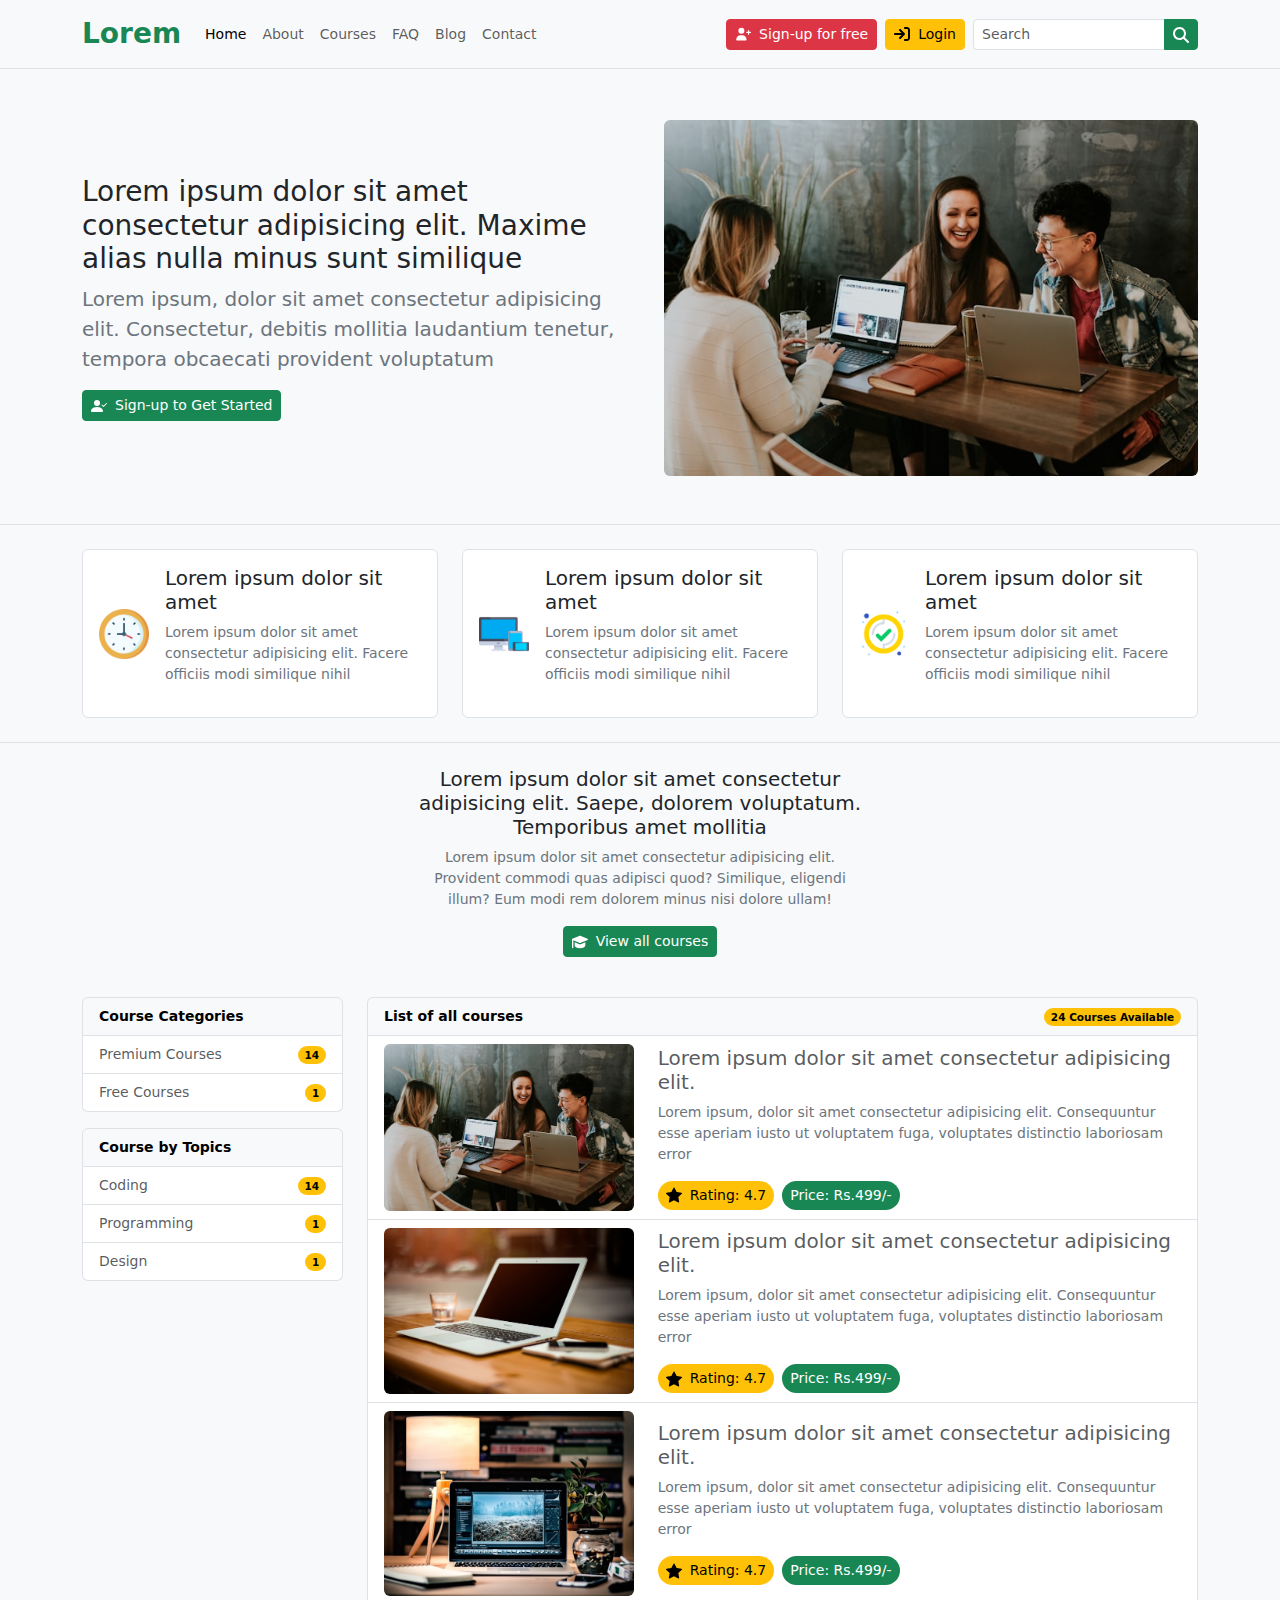
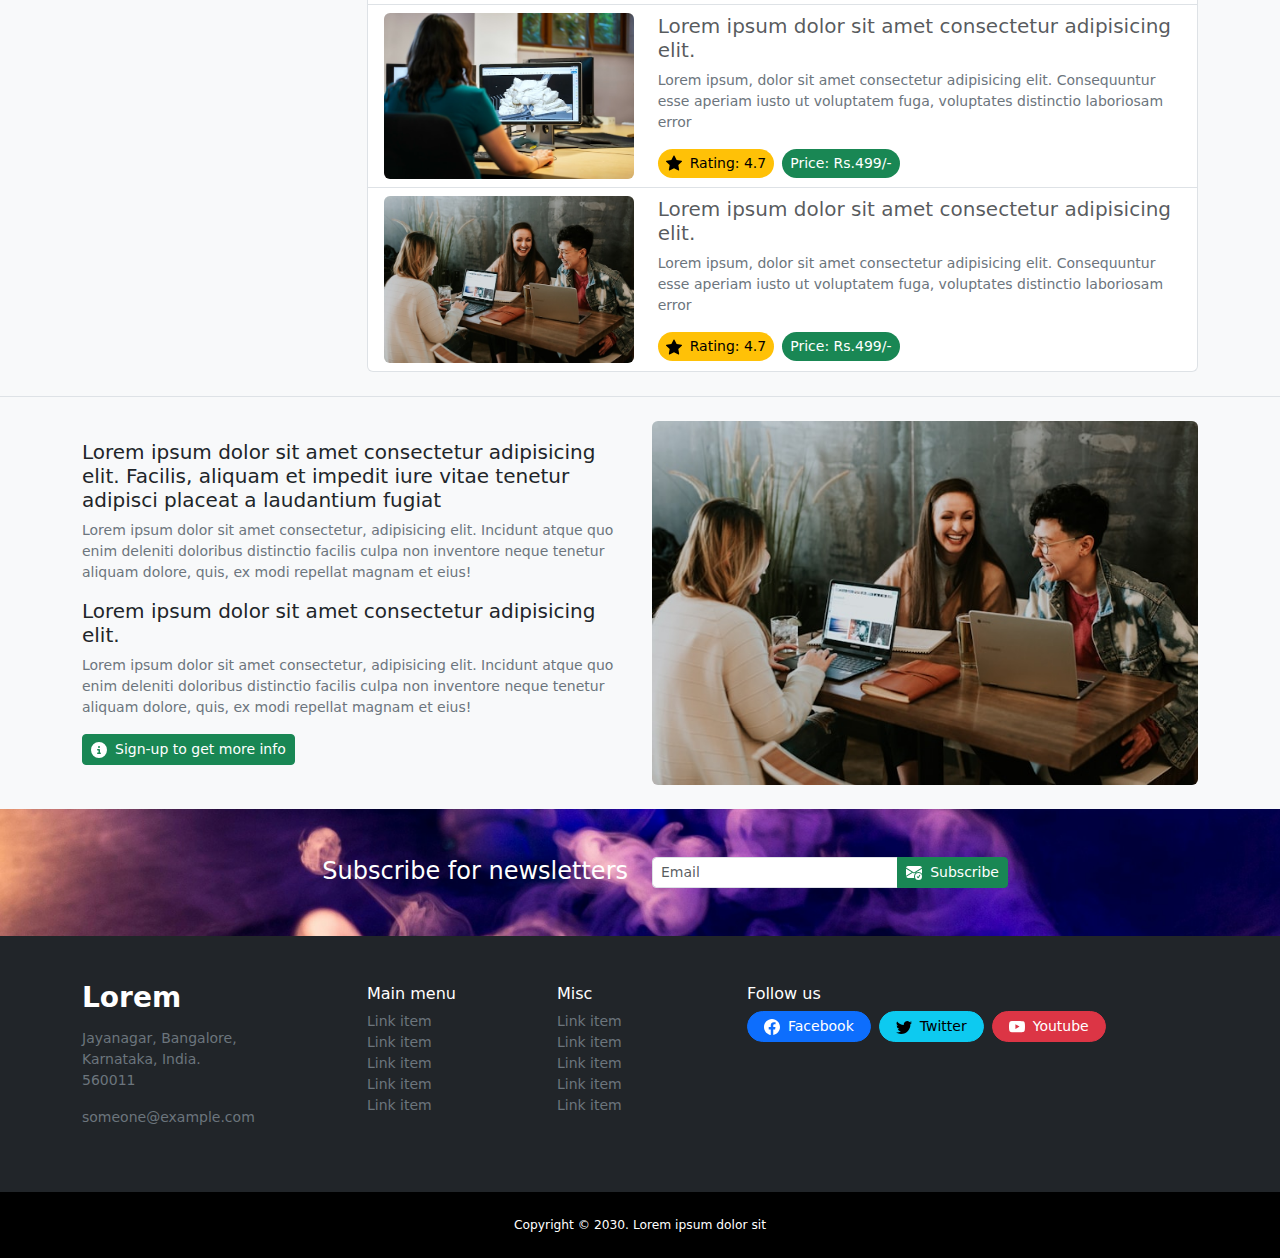
<file: home.html>
<!DOCTYPE html>
<html lang="en">
<head>
  <meta charset="UTF-8">
  <meta name="viewport" content="width=device-width, initial-scale=1.0">
  <link rel="stylesheet" href="./bootstrap/css/bootstrap.min.css">
  <link rel="stylesheet" href="./style.css">
  <script defer src="./bootstrap/js/bootstrap.bundle.min.js"></script>
  <title>Bootstrap project 00</title>
</head>
<body class="bg-light">
  <!-- navbar -->
  <nav class="navbar navbar-expand-lg bg-light border-bottom small fixed-top">
    <div class="container">
      <!-- navbar brand -->
      <a class="navbar-brand fw-bold text-success fs-3" href="#">
        Lorem
      </a>      
      <button class="navbar-toggler" type="button" data-bs-toggle="collapse" data-bs-target="#navbarSupportedContent" aria-controls="navbarSupportedContent" aria-expanded="false" aria-label="Toggle navigation">
        <span class="navbar-toggler-icon"></span>
      </button>
      <div class="collapse navbar-collapse" id="navbarSupportedContent">
        <!-- menu item -->
        <ul class="navbar-nav me-auto mb-2 mb-lg-0">
          <li class="nav-item">
            <a class="nav-link active" aria-current="page" href="./home.html">Home</a>
          </li>
          <li class="nav-item">
            <a class="nav-link" aria-current="page" href="./about.html">About</a>
          </li>
          <li class="nav-item">
            <a class="nav-link" aria-current="page" href="./courses.html">Courses</a>
          </li>
          <li class="nav-item">
            <a class="nav-link" aria-current="page" href="./faq.html">FAQ</a>
          </li>
          <li class="nav-item">
            <a class="nav-link" aria-current="page" href="./blog.html">Blog</a>
          </li>
          <li class="nav-item">
            <a class="nav-link" aria-current="page" href="./contact.html">Contact</a>
          </li>
        </ul>
        <!-- cta -->
        <div class="me-2 mb-2 mb-lg-0 d-flex gap-2 flex-column flex-md-row">
          <a href="#!" class="btn btn-danger btn-sm d-inline-flex justify-content-center align-items-center">
            <svg xmlns="http://www.w3.org/2000/svg" viewBox="0 0 640 512" width="16px" height="16px" class="me-2">
              <path fill="#ffffff" d="M136 128a120 120 0 1 1 240 0 120 120 0 1 1 -240 0zM48 482.3C48 383.8 127.8 304 226.3 304l59.4 0c98.5 0 178.3 79.8 178.3 178.3 0 16.4-13.3 29.7-29.7 29.7L77.7 512C61.3 512 48 498.7 48 482.3zM544 96c13.3 0 24 10.7 24 24l0 48 48 0c13.3 0 24 10.7 24 24s-10.7 24-24 24l-48 0 0 48c0 13.3-10.7 24-24 24s-24-10.7-24-24l0-48-48 0c-13.3 0-24-10.7-24-24s10.7-24 24-24l48 0 0-48c0-13.3 10.7-24 24-24z"/>
            </svg>                
            Sign-up for free
          </a>
          <a href="#!" class="btn btn-warning btn-sm d-inline-flex justify-content-center align-items-center">
            <svg xmlns="http://www.w3.org/2000/svg" viewBox="0 0 512 512" width="16px" height="16px" class="me-2">
              <path fill="#000000" d="M352 96l64 0c17.7 0 32 14.3 32 32l0 256c0 17.7-14.3 32-32 32l-64 0c-17.7 0-32 14.3-32 32s14.3 32 32 32l64 0c53 0 96-43 96-96l0-256c0-53-43-96-96-96l-64 0c-17.7 0-32 14.3-32 32s14.3 32 32 32zm-9.4 182.6c12.5-12.5 12.5-32.8 0-45.3l-128-128c-12.5-12.5-32.8-12.5-45.3 0s-12.5 32.8 0 45.3L242.7 224 32 224c-17.7 0-32 14.3-32 32s14.3 32 32 32l210.7 0-73.4 73.4c-12.5 12.5-12.5 32.8 0 45.3s32.8 12.5 45.3 0l128-128z"/>
            </svg>                
            Login
          </a>
        </div>
        <!-- search bar -->
        <form class="d-flex" role="search">
            <div class="input-group">
                <input class="form-control form-control-sm me-0" type="search" placeholder="Search" aria-label="Search"/>
                <button class="btn btn-sm btn-success" type="submit">
                <svg xmlns="http://www.w3.org/2000/svg" viewBox="0 0 512 512" width="16px" height="16px">          
                    <path fill="#ffffff" d="M416 208c0 45.9-14.9 88.3-40 122.7L502.6 457.4c12.5 12.5 12.5 32.8 0 45.3s-32.8 12.5-45.3 0L330.7 376C296.3 401.1 253.9 416 208 416 93.1 416 0 322.9 0 208S93.1 0 208 0 416 93.1 416 208zM208 352a144 144 0 1 0 0-288 144 144 0 1 0 0 288z"/>
                </svg>
                </button>
            </div>
        </form>
      </div>
    </div>
  </nav>
  <!-- Header -->
  <header class="pb-5 border-bottom">
    <div class="container">
      <div class="row gx-5 gy-3 align-items-center">
        <div class="col-md-6 ">
          <h1 class="fs-3 fw-normal">Lorem ipsum dolor sit amet consectetur adipisicing elit. Maxime alias nulla minus sunt similique</h1>
          <p class="fs-5 fw-light text-secondary">Lorem ipsum, dolor sit amet consectetur adipisicing elit. Consectetur, debitis mollitia laudantium tenetur, tempora obcaecati provident voluptatum</p>
          <a href="#!" class="btn btn-success btn-sm d-inline-flex justify-content-center align-items-center">
            <svg xmlns="http://www.w3.org/2000/svg" width="16" height="16" fill="currentColor" class="bi bi-person-check-fill me-2" viewBox="0 0 16 16">
                <path fill-rule="evenodd" d="M15.854 5.146a.5.5 0 0 1 0 .708l-3 3a.5.5 0 0 1-.708 0l-1.5-1.5a.5.5 0 0 1 .708-.708L12.5 7.793l2.646-2.647a.5.5 0 0 1 .708 0z"></path>
                <path d="M1 14s-1 0-1-1 1-4 6-4 6 3 6 4-1 1-1 1H1zm5-6a3 3 0 1 0 0-6 3 3 0 0 0 0 6z"></path>
            </svg>               
            Sign-up to Get Started
          </a>            
        </div>
        <div class="col-md-6">
          <div>
            <img class="rounded w-100" src="./img/main-header.jpg" alt="">
          </div>
        </div>

      </div>
    </div>
  </header>
  <main>
    <!-- site features -->
    <section class="py-4 border-bottom">
      <div class="container">
        <div class="row">
          <div class="col-md-4">
            <div class="feature-item bg-white border rounded p-3 d-flex align-items-center gap-3">
              <div>
                <img src="./img/clock.png" alt="">
              </div>
              <div>
                <h3 class="fs-5">Lorem ipsum dolor sit amet</h3>
                <p class="small text-secondary">Lorem ipsum dolor sit amet consectetur adipisicing elit. Facere officiis modi similique nihil</p>
              </div>
            </div>
          </div>
          <div class="col-md-4">
            <div class="feature-item bg-white border rounded p-3 d-flex align-items-center gap-3">
              <div>
                <img src="./img/responsive.png" alt="">
              </div>
              <div>
                <h3 class="fs-5">Lorem ipsum dolor sit amet</h3>
                <p class="small text-secondary">Lorem ipsum dolor sit amet consectetur adipisicing elit. Facere officiis modi similique nihil</p>
              </div>
            </div>
          </div>
          <div class="col-md-4">
            <div class="feature-item bg-white border rounded p-3 d-flex align-items-center gap-3">
              <div>
                <img src="./img/tick.png" alt="">
              </div>
              <div>
                <h3 class="fs-5">Lorem ipsum dolor sit amet</h3>
                <p class="small text-secondary">Lorem ipsum dolor sit amet consectetur adipisicing elit. Facere officiis modi similique nihil</p>
              </div>
            </div>
          </div>

        </div>
      </div>
    </section>
    <!-- course -->
    <section class="py-4 border-bottom">
      <div class="container">
        <!-- row top -->
        <div class="row justify-content-center">
          <div class="col-md-5">
            <div class="text-md-center">
              <h4 class="fs-5">Lorem ipsum dolor sit amet consectetur adipisicing elit. Saepe, dolorem voluptatum. Temporibus amet mollitia</h4>
              <p class="small text-secondary">Lorem ipsum dolor sit amet consectetur adipisicing elit. Provident commodi quas adipisci quod? Similique, eligendi illum? Eum modi rem dolorem minus nisi dolore ullam!</p>
              <a href="#!" class="btn btn-success btn-sm d-inline-flex justify-content-center align-items-center">
                <svg xmlns="http://www.w3.org/2000/svg" viewBox="0 0 576 512" width="16px" height="16px" class="me-2">          
                  <path fill="#ffffff" d="M48 195.8l209.2 86.1c9.8 4 20.2 6.1 30.8 6.1s21-2.1 30.8-6.1l242.4-99.8c9-3.7 14.8-12.4 14.8-22.1s-5.8-18.4-14.8-22.1L318.8 38.1C309 34.1 298.6 32 288 32s-21 2.1-30.8 6.1L14.8 137.9C5.8 141.6 0 150.3 0 160L0 456c0 13.3 10.7 24 24 24s24-10.7 24-24l0-260.2zm48 71.7L96 384c0 53 86 96 192 96s192-43 192-96l0-116.6-142.9 58.9c-15.6 6.4-32.2 9.7-49.1 9.7s-33.5-3.3-49.1-9.7L96 267.4z"/>
                </svg>              
                View all courses
              </a>              
            </div>
          </div>
        </div>
        <!-- row bottom -->
        <div class="row mt-4 gy-3">
          <div class="col-md-3">
            <div class="list-group small mb-3">
              <div class="list-group-item text-bg-light fw-bold">Course Categories</div>
              <a href="#!" class="list-group-item-action list-group-item d-flex justify-content-between align-items-center">
                Premium Courses
                <span class="badge text-bg-warning rounded-pill">14</span>
              </a>
              <a href="#!" class="list-group-item-action list-group-item d-flex justify-content-between align-items-center">
                Free Courses
                <span class="badge text-bg-warning rounded-pill">1</span>
              </a>
            </div>
            <div class="list-group small">
              <div class="list-group-item text-bg-light fw-bold">Course by Topics</div>
              <a href="#!" class="list-group-item-action list-group-item d-flex justify-content-between align-items-center">
                Coding
                <span class="badge text-bg-warning rounded-pill">14</span>
              </a>
              <a href="#!" class="list-group-item-action list-group-item d-flex justify-content-between align-items-center">
                Programming
                <span class="badge text-bg-warning rounded-pill">1</span>
              </a>
              <a href="#!" class="list-group-item-action list-group-item d-flex justify-content-between align-items-center">
                Design
                <span class="badge text-bg-warning rounded-pill">1</span>
              </a>
            </div>
          </div>
          <div class="col-md-9">
            <div class="list-group small">
              <div class="list-group-item text-bg-light fw-bold d-flex justify-content-between align-items-center">
                List of all courses
                <span class="badge text-bg-warning rounded-pill">24 Courses Available</span>
              </div>
              <!-- item 1 -->
              <a href="./single-course.html" class="list-group-item list-group-item-action">
                <div class="row align-items-center">
                  <div class="col-md-4">
                    <div>
                      <img src="./img/main-header.jpg" alt="" class="rounded img-fluid">
                    </div>
                  </div>
                  <div class="col-md-8">
                    <h5>Lorem ipsum dolor sit amet consectetur adipisicing elit.</h5>
                    <p class="text-secondary">Lorem ipsum, dolor sit amet consectetur adipisicing elit. 
                      Consequuntur esse aperiam iusto ut voluptatem fuga, voluptates distinctio laboriosam error
                    </p>
                    <div class="d-flex justify-content-start align-items-center gap-2">
                      <span class="rounded-pill text-bg-warning px-2 py-1 d-inline-flex align-items-center">
                        <svg xmlns="http://www.w3.org/2000/svg" width="16" height="16" fill="currentColor" class="bi bi-star-fill me-2" viewBox="0 0 16 16">
                          <path d="M3.612 15.443c-.386.198-.824-.149-.746-.592l.83-4.73L.173 6.765c-.329-.314-.158-.888.283-.95l4.898-.696L7.538.792c.197-.39.73-.39.927 0l2.184 4.327 4.898.696c.441.062.612.636.282.95l-3.522 3.356.83 4.73c.078.443-.36.79-.746.592L8 13.187l-4.389 2.256z"></path>
                        </svg>                        
                        Rating: 4.7
                      </span>
                      <span class="rounded-pill text-bg-success px-2 py-1">
                        Price: Rs.499/-
                      </span>
                    </div>
                  </div>
                </div>
              </a>              
              <!-- item 2 -->
              <a href="./single-course.html" class="list-group-item list-group-item-action">
                <div class="row align-items-center">
                  <div class="col-md-4">
                    <div>
                      <img src="./img/pic1.jpg" alt="" class="rounded img-fluid">
                    </div>
                  </div>
                  <div class="col-md-8">
                    <h5>Lorem ipsum dolor sit amet consectetur adipisicing elit.</h5>
                    <p class="text-secondary">Lorem ipsum, dolor sit amet consectetur adipisicing elit. 
                      Consequuntur esse aperiam iusto ut voluptatem fuga, voluptates distinctio laboriosam error
                    </p>
                    <div class="d-flex justify-content-start align-items-center gap-2">
                      <span class="rounded-pill text-bg-warning px-2 py-1 d-inline-flex align-items-center">
                        <svg xmlns="http://www.w3.org/2000/svg" width="16" height="16" fill="currentColor" class="bi bi-star-fill me-2" viewBox="0 0 16 16">
                          <path d="M3.612 15.443c-.386.198-.824-.149-.746-.592l.83-4.73L.173 6.765c-.329-.314-.158-.888.283-.95l4.898-.696L7.538.792c.197-.39.73-.39.927 0l2.184 4.327 4.898.696c.441.062.612.636.282.95l-3.522 3.356.83 4.73c.078.443-.36.79-.746.592L8 13.187l-4.389 2.256z"></path>
                        </svg>                        
                        Rating: 4.7
                      </span>
                      <span class="rounded-pill text-bg-success px-2 py-1">
                        Price: Rs.499/-
                      </span>
                    </div>
                  </div>
                </div>
              </a>              
              <!-- item 3 -->
              <a href="./single-course.html" class="list-group-item list-group-item-action">
                <div class="row align-items-center">
                  <div class="col-md-4">
                    <div>
                      <img src="./img/pic2.jpg" alt="" class="rounded img-fluid">
                    </div>
                  </div>
                  <div class="col-md-8">
                    <h5>Lorem ipsum dolor sit amet consectetur adipisicing elit.</h5>
                    <p class="text-secondary">Lorem ipsum, dolor sit amet consectetur adipisicing elit. 
                      Consequuntur esse aperiam iusto ut voluptatem fuga, voluptates distinctio laboriosam error
                    </p>
                    <div class="d-flex justify-content-start align-items-center gap-2">
                      <span class="rounded-pill text-bg-warning px-2 py-1 d-inline-flex align-items-center">
                        <svg xmlns="http://www.w3.org/2000/svg" width="16" height="16" fill="currentColor" class="bi bi-star-fill me-2" viewBox="0 0 16 16">
                          <path d="M3.612 15.443c-.386.198-.824-.149-.746-.592l.83-4.73L.173 6.765c-.329-.314-.158-.888.283-.95l4.898-.696L7.538.792c.197-.39.73-.39.927 0l2.184 4.327 4.898.696c.441.062.612.636.282.95l-3.522 3.356.83 4.73c.078.443-.36.79-.746.592L8 13.187l-4.389 2.256z"></path>
                        </svg>                        
                        Rating: 4.7
                      </span>
                      <span class="rounded-pill text-bg-success px-2 py-1">
                        Price: Rs.499/-
                      </span>
                    </div>
                  </div>
                </div>
              </a>              
              <!-- item 4 -->
              <a href="./single-course.html" class="list-group-item list-group-item-action">
                <div class="row align-items-center">
                  <div class="col-md-4">
                    <div>
                      <img src="./img/pic3.jpg" alt="" class="rounded img-fluid">
                    </div>
                  </div>
                  <div class="col-md-8">
                    <h5>Lorem ipsum dolor sit amet consectetur adipisicing elit.</h5>
                    <p class="text-secondary">Lorem ipsum, dolor sit amet consectetur adipisicing elit. 
                      Consequuntur esse aperiam iusto ut voluptatem fuga, voluptates distinctio laboriosam error
                    </p>
                    <div class="d-flex justify-content-start align-items-center gap-2">
                      <span class="rounded-pill text-bg-warning px-2 py-1 d-inline-flex align-items-center">
                        <svg xmlns="http://www.w3.org/2000/svg" width="16" height="16" fill="currentColor" class="bi bi-star-fill me-2" viewBox="0 0 16 16">
                          <path d="M3.612 15.443c-.386.198-.824-.149-.746-.592l.83-4.73L.173 6.765c-.329-.314-.158-.888.283-.95l4.898-.696L7.538.792c.197-.39.73-.39.927 0l2.184 4.327 4.898.696c.441.062.612.636.282.95l-3.522 3.356.83 4.73c.078.443-.36.79-.746.592L8 13.187l-4.389 2.256z"></path>
                        </svg>                        
                        Rating: 4.7
                      </span>
                      <span class="rounded-pill text-bg-success px-2 py-1">
                        Price: Rs.499/-
                      </span>
                    </div>
                  </div>
                </div>
              </a>              
              <!-- item 5 -->
              <a href="./single-course.html" class="list-group-item list-group-item-action">
                <div class="row align-items-center">
                  <div class="col-md-4">
                    <div>
                      <img src="./img/main-header.jpg" alt="" class="rounded img-fluid">
                    </div>
                  </div>
                  <div class="col-md-8">
                    <h5>Lorem ipsum dolor sit amet consectetur adipisicing elit.</h5>
                    <p class="text-secondary">Lorem ipsum, dolor sit amet consectetur adipisicing elit. 
                      Consequuntur esse aperiam iusto ut voluptatem fuga, voluptates distinctio laboriosam error
                    </p>
                    <div class="d-flex justify-content-start align-items-center gap-2">
                      <span class="rounded-pill text-bg-warning px-2 py-1 d-inline-flex align-items-center">
                        <svg xmlns="http://www.w3.org/2000/svg" width="16" height="16" fill="currentColor" class="bi bi-star-fill me-2" viewBox="0 0 16 16">
                          <path d="M3.612 15.443c-.386.198-.824-.149-.746-.592l.83-4.73L.173 6.765c-.329-.314-.158-.888.283-.95l4.898-.696L7.538.792c.197-.39.73-.39.927 0l2.184 4.327 4.898.696c.441.062.612.636.282.95l-3.522 3.356.83 4.73c.078.443-.36.79-.746.592L8 13.187l-4.389 2.256z"></path>
                        </svg>                        
                        Rating: 4.7
                      </span>
                      <span class="rounded-pill text-bg-success px-2 py-1">
                        Price: Rs.499/-
                      </span>
                    </div>
                  </div>
                </div>
              </a>              
            </div>
          </div>
        </div>
      </div>
    </section>
    <!-- other -->
    <section class="py-4">
      <div class="container">
        <div class="row align-items-center gy-3">
          <div class="col-md-6">
            <h2 class="fs-5">Lorem ipsum dolor sit amet consectetur adipisicing elit. Facilis, aliquam et impedit iure vitae tenetur adipisci placeat a laudantium fugiat</h2>
            <p class="small text-secondary">Lorem ipsum dolor sit amet consectetur, adipisicing elit. Incidunt atque quo enim deleniti doloribus distinctio facilis culpa non inventore neque tenetur aliquam dolore, quis, ex modi repellat magnam et eius!</p>
            <h2 class="fs-5">Lorem ipsum dolor sit amet consectetur adipisicing elit.</h2>
            <p class="small text-secondary">Lorem ipsum dolor sit amet consectetur, adipisicing elit. Incidunt atque quo enim deleniti doloribus distinctio facilis culpa non inventore neque tenetur aliquam dolore, quis, ex modi repellat magnam et eius!</p>
            <a href="#!" class="btn btn-sm btn-success d-inline-flex align-items-center gap-2">
              <svg xmlns="http://www.w3.org/2000/svg" viewBox="0 0 512 512" width="16px" height="16px">          
                <path fill="#ffffff" d="M256 512a256 256 0 1 0 0-512 256 256 0 1 0 0 512zM224 160a32 32 0 1 1 64 0 32 32 0 1 1 -64 0zm-8 64l48 0c13.3 0 24 10.7 24 24l0 88 8 0c13.3 0 24 10.7 24 24s-10.7 24-24 24l-80 0c-13.3 0-24-10.7-24-24s10.7-24 24-24l24 0 0-64-24 0c-13.3 0-24-10.7-24-24s10.7-24 24-24z"/>
              </svg>
              Sign-up to get more info
            </a>
          </div>
          <div class="col-md-6">
            <div>
              <img src="./img/main-header.jpg" alt="" class="rounded w-100">
            </div>
          </div>
        </div>
      </div>
    </section>
    <!-- subscribe -->
    <section class="subscribe py-5">
      <div class="container">
        <div class="row justify-content-center gy-3">
          <div class="col-md-4">
              <h5 class="mb-0 text-center fs-4 fw-light text-white text-md-end">Subscribe for newsletters</h5>
          </div>
          <div class="col-md-4">
            <form class="d-flex">
                <div class="input-group">
                    <input class="form-control form-control-sm" type="email" placeholder="Email"/>
                    <button class="btn btn-sm btn-success d-inline-flex align-items-center" type="submit">
                    <svg xmlns="http://www.w3.org/2000/svg" width="16" height="16" fill="currentColor" class="me-2 bi bi-envelope-check-fill" viewBox="0 0 16 16">
                        <path d="M.05 3.555A2 2 0 0 1 2 2h12a2 2 0 0 1 1.95 1.555L8 8.414.05 3.555ZM0 4.697v7.104l5.803-3.558L0 4.697ZM6.761 8.83l-6.57 4.026A2 2 0 0 0 2 14h6.256A4.493 4.493 0 0 1 8 12.5a4.49 4.49 0 0 1 1.606-3.446l-.367-.225L8 9.586l-1.239-.757ZM16 4.697v4.974A4.491 4.491 0 0 0 12.5 8a4.49 4.49 0 0 0-1.965.45l-.338-.207L16 4.697Z"></path>
                        <path d="M16 12.5a3.5 3.5 0 1 1-7 0 3.5 3.5 0 0 1 7 0Zm-1.993-1.679a.5.5 0 0 0-.686.172l-1.17 1.95-.547-.547a.5.5 0 0 0-.708.708l.774.773a.75.75 0 0 0 1.174-.144l1.335-2.226a.5.5 0 0 0-.172-.686Z"></path>
                    </svg>
                    Subscribe
                    </button>
                </div>
            </form>            
          </div>
        </div>
      </div>
    </section>
  </main>
  <!-- Footer -->
  <footer>
    <div class="py-5 text-bg-dark">
      <div class="container">
        <!-- contact -->
        <div class="row">
          <div class="col-md-3">
            <a class="navbar-brand fw-bold d-block fs-3 lh-1 mb-3" href="#">
              Lorem
            </a> 
            <address class="small text-secondary">
              Jayanagar, Bangalore,<br>
              Karnataka, India.<br>
              560011
            </address>
            <p class="small text-secondary">someone@example.com</p>
          </div>
          <div class="col-md-2">
            <h6>Main menu</h6>
            <ul class="list-unstyled small">
              <li><a class="text-decoration-none text-secondary" href="#!">Link item</a></li>
              <li><a class="text-decoration-none text-secondary" href="#!">Link item</a></li>
              <li><a class="text-decoration-none text-secondary" href="#!">Link item</a></li>
              <li><a class="text-decoration-none text-secondary" href="#!">Link item</a></li>
              <li><a class="text-decoration-none text-secondary" href="#!">Link item</a></li>
            </ul>
          </div>
          <div class="col-md-2">
            <h6>Misc</h6>
            <ul class="list-unstyled small">
              <li><a class="text-decoration-none text-secondary" href="#!">Link item</a></li>
              <li><a class="text-decoration-none text-secondary" href="#!">Link item</a></li>
              <li><a class="text-decoration-none text-secondary" href="#!">Link item</a></li>
              <li><a class="text-decoration-none text-secondary" href="#!">Link item</a></li>
              <li><a class="text-decoration-none text-secondary" href="#!">Link item</a></li>
            </ul>
          </div>
          <div class="col-md-5">
            <h6>Follow us</h6>
            <div class="d-inline-flex gap-2 flex-wrap">
              <a href="#!" class="px-md-3 btn-sm btn btn-primary rounded-pill d-inline-flex align-items-center">
                <svg xmlns="http://www.w3.org/2000/svg" width="16" height="16" fill="currentColor" class="bi bi-facebook me-md-2" viewBox="0 0 16 16">
                  <path d="M16 8.049c0-4.446-3.582-8.05-8-8.05C3.58 0-.002 3.603-.002 8.05c0 4.017 2.926 7.347 6.75 7.951v-5.625h-2.03V8.05H6.75V6.275c0-2.017 1.195-3.131 3.022-3.131.876 0 1.791.157 1.791.157v1.98h-1.009c-.993 0-1.303.621-1.303 1.258v1.51h2.218l-.354 2.326H9.25V16c3.824-.604 6.75-3.934 6.75-7.951z"></path>
                </svg> 
                <span class="d-none d-md-inline">Facebook</span>          
              </a>
              <a href="#!" class="px-md-3 btn-sm btn btn-info rounded-pill d-inline-flex align-items-center">
                <svg xmlns="http://www.w3.org/2000/svg" width="16" height="16" fill="currentColor" class="bi bi-twitter me-md-2" viewBox="0 0 16 16">
                  <path d="M5.026 15c6.038 0 9.341-5.003 9.341-9.334 0-.14 0-.282-.006-.422A6.685 6.685 0 0 0 16 3.542a6.658 6.658 0 0 1-1.889.518 3.301 3.301 0 0 0 1.447-1.817 6.533 6.533 0 0 1-2.087.793A3.286 3.286 0 0 0 7.875 6.03a9.325 9.325 0 0 1-6.767-3.429 3.289 3.289 0 0 0 1.018 4.382A3.323 3.323 0 0 1 .64 6.575v.045a3.288 3.288 0 0 0 2.632 3.218 3.203 3.203 0 0 1-.865.115 3.23 3.23 0 0 1-.614-.057 3.283 3.283 0 0 0 3.067 2.277A6.588 6.588 0 0 1 .78 13.58a6.32 6.32 0 0 1-.78-.045A9.344 9.344 0 0 0 5.026 15z"></path>
                </svg>
                <span class="d-none d-md-inline">Twitter</span>          
              </a>
              <a href="#!" class="px-md-3 btn-sm btn btn-danger rounded-pill d-inline-flex align-items-center">
                <svg xmlns="http://www.w3.org/2000/svg" width="16" height="16" fill="currentColor" class="bi bi-youtube me-md-2" viewBox="0 0 16 16">
                  <path d="M8.051 1.999h.089c.822.003 4.987.033 6.11.335a2.01 2.01 0 0 1 1.415 1.42c.101.38.172.883.22 1.402l.01.104.022.26.008.104c.065.914.073 1.77.074 1.957v.075c-.001.194-.01 1.108-.082 2.06l-.008.105-.009.104c-.05.572-.124 1.14-.235 1.558a2.007 2.007 0 0 1-1.415 1.42c-1.16.312-5.569.334-6.18.335h-.142c-.309 0-1.587-.006-2.927-.052l-.17-.006-.087-.004-.171-.007-.171-.007c-1.11-.049-2.167-.128-2.654-.26a2.007 2.007 0 0 1-1.415-1.419c-.111-.417-.185-.986-.235-1.558L.09 9.82l-.008-.104A31.4 31.4 0 0 1 0 7.68v-.123c.002-.215.01-.958.064-1.778l.007-.103.003-.052.008-.104.022-.26.01-.104c.048-.519.119-1.023.22-1.402a2.007 2.007 0 0 1 1.415-1.42c.487-.13 1.544-.21 2.654-.26l.17-.007.172-.006.086-.003.171-.007A99.788 99.788 0 0 1 7.858 2h.193zM6.4 5.209v4.818l4.157-2.408L6.4 5.209z"></path>
                </svg>
                <span class="d-none d-md-inline">Youtube</span>          
              </a>
            </div>
          </div>
        </div>
      </div>
    </div>
      <!-- copyright -->
    <div class="copyright">
      <div class="container">
        <div class="row text-center text-white py-4 small">
          <p class="mb-0 small">Copyright © 2030. Lorem ipsum dolor sit</p>
        </div>      
      </div>
    </div>
    <!-- mobile padding -->
    <div class="pt-5 pb-3 d-block d-md-none" style="background-color: black;"></div>
    <!-- sticky footer -->
    <div class="d-block d-md-none d-flex justify-content-center py-3 fixed-bottom blur-filter">
      <a href="" class="btn btn-sm btn-warning rounded-pill fw-bold px-3 d-inline-flex align-items-center">
        <svg xmlns="http://www.w3.org/2000/svg" width="16" height="16" fill="currentColor" class="bi bi-person-check-fill me-2" viewBox="0 0 16 16">
          <path fill-rule="evenodd" d="M15.854 5.146a.5.5 0 0 1 0 .708l-3 3a.5.5 0 0 1-.708 0l-1.5-1.5a.5.5 0 0 1 .708-.708L12.5 7.793l2.646-2.647a.5.5 0 0 1 .708 0z"></path>
          <path d="M1 14s-1 0-1-1 1-4 6-4 6 3 6 4-1 1-1 1H1zm5-6a3 3 0 1 0 0-6 3 3 0 0 0 0 6z"></path>
        </svg>
        Sign-up for free
      </a>
    </div>
  </footer>
</body>
</html>
</file>
<file: style.css>
header {
  padding-top: 120px;
}

.padding {
  padding-top: 120px;
}
.navbar-brand img{
    width: 130px;
}

.feature-item img{
    width: 50px;
    height: auto;
}

.subscribe{
  background-image: url("./img/subscribe.jpg");
  background-size: cover;
  background-position: center;
}

.copyright{
  background-color: #000;
}

.blur-filter{
  background: #cccccc70;
  backdrop-filter: blur(8px);
}
</file>
